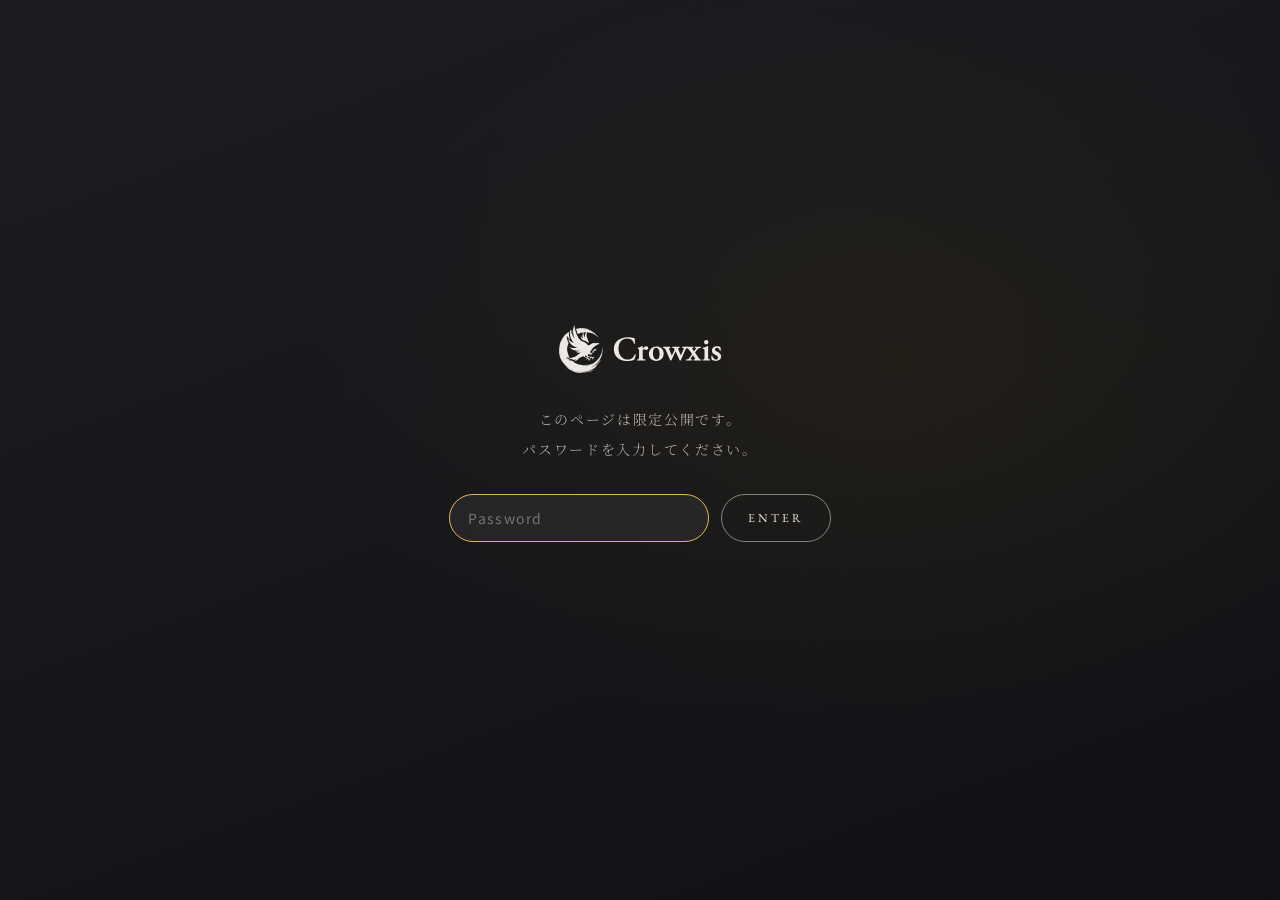
<file: index.html>
<!DOCTYPE html>
<html lang="ja">
<head>
  <meta name="robots" content="noindex, nofollow">
<meta charset="UTF-8">
<meta name="viewport" content="width=device-width, initial-scale=1.0">
<title>Crowxis｜PCの選択に、確かな軸を - Produced by CFD</title>
<meta name="description" content="Crowxis（クロウシス）— PCの選択に、確かな軸を。CFDが贈る、PC選びの新しい基準。">
<link rel="preconnect" href="https://fonts.googleapis.com">
<link rel="preconnect" href="https://fonts.gstatic.com" crossorigin>
<link href="https://fonts.googleapis.com/css2?family=EB+Garamond:ital,wght@0,400;0,500;0,600;1,400&family=Noto+Serif+JP:wght@300;400;500;600&family=Noto+Sans+JP:wght@300;400;500&display=swap" rel="stylesheet">
<link rel="stylesheet" href="css/style.css">
<link rel="stylesheet" href="css/gate.css">
</head>
<body>

<!-- ==================== パスワードゲート（限定公開） ==================== -->
<div id="pwGate">
  <div class="pw-box">
    <img src="assets/logo_yoko.svg" alt="Crowxis" class="pw-logo">
    <p class="pw-lead">このページは限定公開です。<br>パスワードを入力してください。</p>
    <form id="pwForm" autocomplete="off">
      <input type="password" id="pwInput" placeholder="Password" autocomplete="off" autofocus>
      <button type="submit">ENTER</button>
    </form>
    <span id="pwErr"></span>
  </div>
</div>
<script src="js/gate.js"></script>

<!-- ==================== OPENING ==================== -->
<div id="opening">
  <video id="openingVideo" src="assets/opening.mp4" autoplay muted playsinline preload="auto"></video>
  <div id="openingFlash"></div>
  <div class="opening-ui">
    <button class="op-btn" id="skipBtn">SKIP&nbsp;&nbsp;≫</button>
  </div>
  <div class="op-progress"><i id="opBar"></i></div>
</div>
<div id="openingRing"></div>

<!-- ==================== 背景ステージ ==================== -->
<div id="bgStage">
  <div class="bg-tint bgt-hero"></div>
  <div class="bg-tint bgt-message"></div>
  <div class="bg-tint bgt-movie"></div>
  <div class="bg-tint bgt-about"></div>
  <div class="bg-tint bgt-news"></div>
  <div class="bg-tint bgt-footer"></div>
</div>

<!-- ==================== 太陽ステージ ==================== -->
<div id="sunStage">
  <div class="halo"><i class="halo-rays"></i></div>
  <div class="sun-emblem"><img src="assets/mark_sumi.png" alt="Crowxisの紋章"></div>
  <div class="sun-glint"><i></i></div>
</div>

<!-- ==================== HEADER ==================== -->
<header class="site-header">
  <a class="header-brand" href="#hero">
    <img src="assets/logo_yoko.svg" alt="Crowxis">
    <small>Produced by CFD</small>
  </a>
  <button id="menuBtn" aria-label="メニュー"><span></span><span></span><span></span></button>
</header>

<div id="menuOverlay">
  <nav class="menu-inner">
    <div class="menu-col">
      <div class="menu-group">
        <a class="mg-head" href="#hero">Home<small>ページトップ</small></a>
      </div>
      <div class="menu-group">
        <span class="mg-head">Brand Identity</span>
        <ul>
          <li><a href="#message">メッセージ</a></li>
          <li><a href="#movie">イメージムービー</a></li>
          <li><a href="#about">Crowxisとは</a></li>
        </ul>
      </div>
      <div class="menu-group">
        <span class="mg-head">Concept</span>
        <ul>
          <li><a href="#about">ビジョン</a></li>
          <li><a href="#about">名称・キャラクター</a></li>
          <li><a href="#about">製品思想</a></li>
        </ul>
      </div>
      <div class="menu-group">
        <a class="mg-head" href="#news">News &amp; Information</a>
      </div>
    </div>
    <div class="menu-col menu-col2">
      <div class="menu-group">
        <a class="mg-head jp" href="#">各種お問い合わせ</a>
      </div>
      <div class="menu-group">
        <a class="mg-head jp" href="#">運営情報<small>（シー・エフ・デー販売株式会社）</small></a>
      </div>
    </div>
    <div class="menu-group menu-foot">
      <nav class="menu-links">
        <a href="#">情報セキュリティポリシー</a>
        <a href="#">プライバシーポリシー</a>
        <a href="#">SNS運用方針</a>
        <a href="#">サイトのご利用について</a>
        <a href="#">サイトマップ</a>
        <a href="#">CFD販売へのお問い合わせ</a>
      </nav>
      <div class="menu-sns">
        <a href="#" aria-label="X（旧Twitter）">
          <svg viewBox="0 0 24 24"><path d="M18.9 1.2h3.7l-8.1 9.3L24 22.8h-7.5l-5.9-7.7-6.7 7.7H.2l8.7-9.9L0 1.2h7.7l5.3 7 5.9-7zm-1.3 19.4h2L6.6 3.3h-2.2l13.2 17.3z"/></svg>
        </a>
        <a href="#" aria-label="Facebook">
          <svg viewBox="0 0 24 24"><path d="M24 12.07C24 5.4 18.63 0 12 0S0 5.4 0 12.07C0 18.1 4.39 23.09 10.13 24v-8.44H7.08v-3.49h3.05V9.41c0-3.02 1.79-4.7 4.53-4.7 1.31 0 2.68.24 2.68.24v2.97h-1.51c-1.49 0-1.96.93-1.96 1.89v2.26h3.33l-.53 3.49h-2.8V24C19.61 23.09 24 18.1 24 12.07z"/></svg>
        </a>
      </div>
    </div>
  </nav>
</div>

<nav id="pager" aria-label="ページ内ナビゲーション"></nav>

<div id="cursorGlow"></div>
<canvas id="particles"></canvas>

<main>
<!-- ==================== 1. HERO ==================== -->
<section id="hero">
  <div class="brushwipe bw-hero" data-brush data-shape="arc" data-align="xMidYMax"></div>
  <div class="hero-inner">
    <div class="hero-left">
      <div class="hero-logo"><img src="assets/logo_square.svg" alt="Crowxis ロゴ"></div>
      <p class="hero-kana">クロウシス</p>
      <p class="hero-copy"><span class="split" data-stagger=".09" data-base="1.1">PCの選択に、確かな軸を</span></p>
      <div class="hero-copy-line"></div>
    </div>
  </div>
  <a class="hero-notice" href="#" aria-label="重要なお知らせ">
    <span class="hn-label">重要なお知らせ</span>
    <span class="hn-text">【ご注意ください】当サイトを名乗る詐欺サイトが確認されています。</span>
  </a>
  <div class="scroll-cue" id="scrollCue">SCROLL<i></i></div>
</section>

<!-- ==================== 2. MESSAGE ==================== -->
<section id="message">
  <div class="brushwipe bw-msg" data-brush data-shape="arc" data-align="xMidYMax" data-reverse></div>
  <div class="message-inner">
    <div class="message-text">
      <span class="section-label rv">Message</span>
      <p class="rv-ink" data-delay="1">古より、その黒鳥は<span class="em">『進むべき道』</span>を<br>人に啓示してきたといわれる。</p>
      <p class="rv-ink" data-delay="2">それは、混沌とした時代に、<br>確かな判断をするための<span class="em">軸</span>となろう。</p>
      <p class="rv-ink" data-delay="3">いま、その知性や慧眼をPC選びに。<br>あなたが思い描く創造環境をかなえるために。</p>
    </div>
  </div>
</section>

<!-- ==================== 3. MOVIE（ブランドCM） ==================== -->
<section id="movie">
  <div class="brushwipe bw-movie" data-brush data-shape="arc" data-align="xMidYMax" data-edgefade></div>
  <div class="movie-inner">
    <span class="section-label rv">Brand Movie</span>
    <h2 class="movie-title rv" data-delay="1">ブランドCM</h2>
    <div class="movie-frame rv" data-delay="2">
      <button class="movie-play" aria-label="再生">
        <i></i>
      </button>
      <span class="movie-coming">COMING SOON</span>
    </div>
    <p class="movie-caption rv" data-delay="3">ブランドムービーは近日公開予定です。</p>
  </div>
</section>

<!-- ==================== 4. ABOUT ==================== -->
<section id="about">
  <div class="brushwipe bw-about" data-brush data-shape="arc" data-align="xMidYMax" data-edgefade></div>
  <div class="about-crow"><img src="assets/yatagarasu_sumi.png" alt="三本足の八咫烏"></div>
  <div class="about-inner">
    <h2 class="about-title rv"><span>Crowxis</span><small>とは</small></h2>
    <div class="about-underline"></div>
    <div class="about-cols">
      <div class="about-col rv" data-delay="1">
        <h3>Vision</h3>
        <p>PC選びで本当の満足を得るために、どう考え、何を選択すべきか。悩めるユーザーに、いくつもの選択肢より、<span class="gold">ぶれない一つの基準</span>を。</p>
      </div>
      <div class="about-col rv" data-delay="2">
        <h3>Character</h3>
        <p>世にあふれる製品。プロの知識や経験を、ユーザーのために役立てたい。あたかも<span class="gold">八咫烏（Crow）の示唆</span>が選択の<span class="gold">軸（axis）</span>となるかのように。</p>
      </div>
      <div class="about-col rv" data-delay="3">
        <h3>Products</h3>
        <p>スペックだけを競わず「これでよかった」と心から満足できる製品との出会いを、あなたに。<span class="gold">PCに精通したプロ</span>が、多角的な視点から厳選。</p>
      </div>
    </div>
  </div>
</section>

<!-- ==================== 4. NEWS ==================== -->
<section id="news">
  <div class="brushwipe bw-news" data-brush data-shape="arc" data-align="xMidYMax" data-edgefade></div>
  <div class="news-inner">
    <h2 class="news-title rv">ニュースヘッドライン</h2>
    <div class="news-list">
      <a class="news-item rv" data-delay="1" href="#">
        <div class="news-meta">
          <span class="news-date">2026.07.14</span>
          <span class="news-cat">イベント/セミナー</span>
        </div>
        <div>
          <h4>無料でドローンの基礎知識が学べて飛行体験もできる「DJI New Pilot Experience」を2026年7月19日 長野市にて開催</h4>
        </div>
      </a>
      <a class="news-item rv" data-delay="2" href="#">
        <div class="news-meta">
          <span class="news-date">2026.06.01</span>
          <span class="news-cat">イベント/セミナー</span>
        </div>
        <div>
          <h4>「最新水中ドローン FIFISH E-MASTER NAVI 無料体験会」を北海道苫小牧市にて2026年6月23日に開催 / 6月3日〜6月5日、6月17日〜6月20日 幕張メッセで展示会に出展</h4>
          <p class="detail">水中ドローンメーカーQYSEA社の最新水中ドローン「FIFISH E-MASTER NAVI」の無料体験会を2026年6月23日 北海道苫小牧市にて開催いたします。また、6月3日〜6月5日、6月17日〜6月20日 幕張メッセで展示会にも出展いたします。</p>
        </div>
      </a>
    </div>
    <div class="news-cta rv" data-delay="3">
      <a class="cta-btn" href="#footer"><span>各種お問い合わせ</span><span class="arrow">→</span></a>
    </div>
  </div>
</section>

<!-- ==================== 5. FOOTER / SITEMAP ==================== -->
<footer id="footer">
  <div class="brushwipe bw-footer" data-brush data-shape="arc" data-align="xMidYMax"></div>
  <div class="footer-crow"><img src="assets/yatagarasu_sumi2.png" alt="三本足の八咫烏"></div>
  <div class="footer-inner">
    <div class="sitemap">
      <div class="sitemap-block rv">
        <a href="#hero"><h5>Home<small>ページトップ</small></h5></a>
      </div>
      <div class="sitemap-block rv" data-delay="1">
        <h5>Brand Identity</h5>
        <ul>
          <li><a href="#message">メッセージ</a></li>
          <li><a href="#movie">イメージムービー</a></li>
          <li><a href="#about">Crowxisとは</a></li>
        </ul>
      </div>
      <div class="sitemap-block rv" data-delay="2">
        <h5>Concept</h5>
        <ul>
          <li><a href="#about">ビジョン</a></li>
          <li><a href="#about">名称・キャラクター</a></li>
          <li><a href="#about">製品思想</a></li>
        </ul>
      </div>
      <div class="sitemap-block rv" data-delay="3">
        <a href="#news"><h5>News &amp; Information</h5></a>
      </div>
    </div>
    <div class="sitemap footer-col2">
      <div class="sitemap-block rv" data-delay="1">
        <a href="#"><h5 class="jp">各種お問い合わせ</h5></a>
      </div>
      <div class="sitemap-block rv" data-delay="2">
        <a href="#"><h5 class="jp">運営情報<small>（シー・エフ・デー販売株式会社）</small></h5></a>
      </div>
    </div>
  </div>
  <div class="footer-divider"></div>
  <div class="footer-bottom">
    <nav class="footer-links">
      <a href="#">情報セキュリティポリシー</a>
      <a href="#">プライバシーポリシー</a>
      <a href="#">SNS運用方針</a>
      <a href="#">サイトのご利用について</a>
      <a href="#">サイトマップ</a>
      <a href="#">CFD販売へのお問い合わせ</a>
    </nav>
    <div class="footer-sns">
      <a href="#" aria-label="X（旧Twitter）">
        <svg viewBox="0 0 24 24"><path d="M18.9 1.2h3.7l-8.1 9.3L24 22.8h-7.5l-5.9-7.7-6.7 7.7H.2l8.7-9.9L0 1.2h7.7l5.3 7 5.9-7zm-1.3 19.4h2L6.6 3.3h-2.2l13.2 17.3z"/></svg>
      </a>
      <a href="#" aria-label="Facebook">
        <svg viewBox="0 0 24 24"><path d="M24 12.07C24 5.4 18.63 0 12 0S0 5.4 0 12.07C0 18.1 4.39 23.09 10.13 24v-8.44H7.08v-3.49h3.05V9.41c0-3.02 1.79-4.7 4.53-4.7 1.31 0 2.68.24 2.68.24v2.97h-1.51c-1.49 0-1.96.93-1.96 1.89v2.26h3.33l-.53 3.49h-2.8V24C19.61 23.09 24 18.1 24 12.07z"/></svg>
      </a>
    </div>
    <p class="copyright">©CFD Sales INC. All rights Reserved.</p>
  </div>
</footer>
</main>

<script src="js/main.js"></script>
</body>
</html>
</file>
<file: css/style.css>
/* Crowxis LP — サイト本体スタイル */
/* ============================================================
   Crowxis LP  —  ink & gold  (fullpage edition)
   ------------------------------------------------------------
   構成:
   - 固定ビューポート・1画面ずつのフルページ遷移
   - 背景共有レイヤーに「一筆の円相」— 画面が進むごとに
     円弧の次の1/5が描き足され、フッターで円が閉じる
   - 各画面: 筆が描き切る → エフェクト付きでコンテンツ出現
   フォント:
   大見出し         : Adobe Garamond Pro（代替: EB Garamond）
   小見出し・中文字 : A-OTF リュウミン Pr6N（代替: Hiragino Mincho ProN / Noto Serif JP）
   細かい文字・文章 : Noto Sans JP
   ============================================================ */
:root{
  --bg:        #1c1d21;
  --ink:       #050505;
  --paper:     #ece9e4;
  --paper-dim: #b8b4ad;
  --gold:      #e5b64d;
  --gold-hi:   #f7dc8f;
  --gold-dim:  #9c7a35;
  --line:      rgba(236,233,228,.22);
  --f-en:   'Adobe Garamond Pro','adobe-garamond-pro','Garamond Premier Pro','EB Garamond','Times New Roman',serif;
  --f-min:  'A-OTF リュウミン Pr6N L-KL','リュウミン Pr6N L-KL','Ryumin Pr6N','A-OTF Ryumin Pr6N','Hiragino Mincho ProN','Yu Mincho','Noto Serif JP',serif;
  --f-sans: 'Noto Sans JP','Hiragino Kaku Gothic ProN',sans-serif;
}
*{margin:0;padding:0;box-sizing:border-box;-webkit-tap-highlight-color:transparent;}
html,body{height:100%;overscroll-behavior:none;}
button:focus:not(:focus-visible){outline:none;}
body{
  background:var(--bg);
  color:var(--paper);
  font-family:var(--f-min);
  font-weight:300;
  overflow:hidden;
  -webkit-font-smoothing:antialiased;
}
::selection{background:rgba(229,182,77,.35);}
img{max-width:100%;display:block;}
a{color:inherit;text-decoration:none;}

/* ---- stone / ink texture over everything ---- */
body::before{
  content:"";position:fixed;inset:0;z-index:1;pointer-events:none;
  background-image:url("data:image/svg+xml,%3Csvg xmlns='http://www.w3.org/2000/svg' width='240' height='240'%3E%3Cfilter id='n'%3E%3CfeTurbulence type='fractalNoise' baseFrequency='0.9' numOctaves='2'/%3E%3CfeColorMatrix type='saturate' values='0'/%3E%3C/filter%3E%3Crect width='240' height='240' filter='url(%23n)' opacity='0.07'/%3E%3C/svg%3E");
  mix-blend-mode:overlay;
}

/* ============================================================
   背景ステージ（全画面共有）: セクション色 + 一筆の円相
============================================================ */
#bgStage{position:fixed;inset:0;z-index:0;overflow:hidden;}
.bg-tint{position:absolute;inset:0;opacity:0;transition:opacity 1.3s ease;}
.bg-tint.on{opacity:1;}
.bgt-hero{
  background:
    radial-gradient(1100px 700px at 78% 42%, rgba(88,68,26,.38), transparent 60%),
    radial-gradient(1200px 800px at 30% 12%, rgba(236,233,228,.06), transparent 60%),
    linear-gradient(160deg,#2e2f35 0%, #222329 55%, #191a1e 100%);
}
.bgt-message{
  background:
    radial-gradient(1000px 800px at 82% 50%, rgba(84,64,22,.32), transparent 65%),
    linear-gradient(200deg,#292a30 0%, #1e1f24 100%);
}
.bgt-movie{
  background:
    radial-gradient(1000px 620px at 50% 46%, rgba(58,56,50,.6), transparent 68%),
    linear-gradient(180deg,#1e1f24 0%, #26272c 50%, #1c1d22 100%);
}
.bgt-about{
  background:linear-gradient(180deg,#202127 0%, #2a2b31 50%, #202127 100%);
}
.bgt-news{
  background:
    radial-gradient(900px 500px at 12% 20%, rgba(52,53,60,.95), transparent 60%),
    linear-gradient(160deg,#26272d 0%, #1e1f24 100%);
}
.bgt-footer{
  background:linear-gradient(180deg,#232429 0%, #17181c 100%);
}
/* ---- 筆 : 各画面が独立した一筆を全画面に描く ---- */
.brushwipe{position:absolute;inset:0;pointer-events:none;}
.brushwipe svg{
  width:100%;height:100%;display:block;
  filter:drop-shadow(0 22px 70px rgba(0,0,0,.5));
}
.bw-msg{transform:scaleY(-1);}                       /* 上辺・右→左 */
.bw-movie{inset:-26%;transform:translateY(-46vmin) rotate(30deg) scaleX(-1);opacity:.8;}  /* 左上→右下へ斬り下ろす対角 */
.bw-about{inset:-26%;transform:translateY(-46vmin) rotate(-30deg);}  /* センターへ「どん！」と対角 */
.bw-news{                                            /* 急角度の一閃を右上→左下へ */
  inset:-30%;
  transform:translate(-5vw,-26vmin) rotate(-52deg) scaleX(-1);
}
.bw-footer{transform:scaleX(-1);}                    /* 下辺・右→左(鏡) */

/* ---- cursor glow ---- */
#cursorGlow{
  position:fixed;z-index:2;pointer-events:none;
  width:520px;height:520px;border-radius:50%;
  background:radial-gradient(circle, rgba(229,182,77,.10) 0%, rgba(229,182,77,.03) 40%, transparent 70%);
  transform:translate(-50%,-50%);
  mix-blend-mode:screen;
  transition:opacity .5s;
  opacity:0;
}

/* ---- particles ---- */
#particles{position:fixed;inset:0;z-index:2;pointer-events:none;}

/* ============================================================
   OPENING MOVIE
============================================================ */
@property --revR{syntax:'<percentage>';initial-value:0%;inherits:false;}
#opening{
  position:fixed;inset:0;z-index:100;background:#000;
  display:flex;align-items:center;justify-content:center;
  transition:opacity .6s ease, visibility .6s;
  --revR:0%;
}
#opening.is-hidden{opacity:0;visibility:hidden;pointer-events:none;}
#openingVideo{width:100%;height:100%;object-fit:cover;}
#opening.is-ending{
  -webkit-mask-image:radial-gradient(circle at 72% 44%, transparent var(--revR), #000 calc(var(--revR) + 18%));
  mask-image:radial-gradient(circle at 72% 44%, transparent var(--revR), #000 calc(var(--revR) + 18%));
  animation:revealHole 1.5s cubic-bezier(.6,.05,.28,1) .1s forwards;
}
@keyframes revealHole{to{--revR:140%;}}
#opening.is-ending #openingVideo{animation:vidOut 1.5s cubic-bezier(.5,.1,.4,1) forwards;}
@keyframes vidOut{
  0%{transform:scale(1);filter:none;}
  40%{filter:brightness(1.12) sepia(.35) saturate(1.7);}
  100%{transform:scale(1.15);filter:brightness(1.3) sepia(.6) saturate(2.1) blur(5px);}
}
#openingRing{
  position:fixed;inset:0;z-index:101;pointer-events:none;
  --revR:0%;opacity:0;mix-blend-mode:screen;
  background:radial-gradient(circle at 72% 44%,
    transparent calc(var(--revR) - 5%),
    rgba(247,220,143,.7) calc(var(--revR) + 1%),
    rgba(229,182,77,.28) calc(var(--revR) + 7%),
    transparent calc(var(--revR) + 14%));
}
#opening.is-ending + #openingRing{
  opacity:1;
  animation:revealHole 1.5s cubic-bezier(.6,.05,.28,1) .1s forwards,
            ringFade .5s ease 1.3s forwards;
}
@keyframes ringFade{to{opacity:0;}}
#openingFlash{
  position:absolute;inset:0;pointer-events:none;opacity:0;
  background:radial-gradient(circle at 72% 44%, rgba(247,220,143,.95), rgba(229,182,77,.5) 40%, transparent 72%);
}
#opening.is-ending #openingFlash{animation:flash .95s ease forwards;}
@keyframes flash{
  0%{opacity:0;transform:scale(.6);}
  30%{opacity:1;transform:scale(1);}
  100%{opacity:0;transform:scale(1.7);}
}
#opening.is-ending .opening-ui,
#opening.is-ending .op-progress{opacity:0;transition:opacity .3s;}
.opening-ui{
  position:absolute;right:34px;bottom:34px;display:flex;gap:14px;align-items:center;
}
.op-btn{
  font-family:var(--f-en);letter-spacing:.28em;font-size:13px;
  color:var(--paper);background:rgba(6,6,8,.35);
  border:1px solid rgba(236,233,228,.5);border-radius:999px;
  padding:12px 30px 12px 34px;cursor:pointer;
  backdrop-filter:blur(4px);
  transition:all .35s;position:relative;overflow:hidden;
}
.op-btn::after{
  content:"";position:absolute;inset:0;border-radius:999px;
  background:linear-gradient(120deg, transparent 30%, rgba(247,220,143,.25) 50%, transparent 70%);
  transform:translateX(-100%);
}
.op-btn:hover{border-color:var(--gold);color:var(--gold-hi);}
.op-btn:hover::after{transform:translateX(100%);transition:transform .7s;}
.op-btn--icon{padding:12px 18px;letter-spacing:.1em;}
.op-progress{
  position:absolute;left:0;bottom:0;height:2px;width:100%;
  background:rgba(255,255,255,.12);
}
.op-progress i{
  display:block;height:100%;width:0%;
  background:linear-gradient(90deg,var(--gold-dim),var(--gold),var(--gold-hi));
  box-shadow:0 0 12px rgba(229,182,77,.8);
}

/* ============================================================
   HEADER / MENU / PAGER
============================================================ */
.site-header{
  position:fixed;z-index:50;top:0;left:0;right:0;
  display:flex;justify-content:space-between;align-items:center;
  padding:24px 38px;
  opacity:0;transition:opacity 1s .3s;
  pointer-events:none;
}
body.is-open .site-header{opacity:1;pointer-events:auto;}
.header-brand{display:flex;align-items:center;gap:16px;}
.header-brand img{height:44px;width:auto;opacity:.96;}
.header-brand small{
  font-family:var(--f-sans);font-weight:300;
  font-size:11px;letter-spacing:.16em;color:var(--paper-dim);
  padding-top:4px;
}
#menuBtn{
  width:52px;height:52px;background:none;border:none;cursor:pointer;position:relative;
}
#menuBtn span{
  position:absolute;left:10px;right:10px;height:1px;background:var(--paper);
  transition:all .45s cubic-bezier(.6,0,.2,1);
}
#menuBtn span:nth-child(1){top:18px;}
#menuBtn span:nth-child(2){top:26px;}
#menuBtn span:nth-child(3){top:34px;}
#menuBtn:hover span{background:var(--gold-hi);}
#menuBtn:focus{outline:none;}
body.menu-open #menuBtn span:nth-child(1){top:26px;transform:rotate(45deg);}
body.menu-open #menuBtn span:nth-child(2){opacity:0;}
body.menu-open #menuBtn span:nth-child(3){top:26px;transform:rotate(-45deg);}

#menuOverlay{
  position:fixed;inset:0;z-index:40;background:rgba(12,12,15,.93);
  backdrop-filter:blur(14px);
  opacity:0;visibility:hidden;transition:all .6s ease;
  display:flex;align-items:center;justify-content:center;
}
body.menu-open #menuOverlay{opacity:1;visibility:visible;}
/* フッターのサイトマップと同構成のメニュー */
.menu-inner{
  display:grid;grid-template-columns:1.1fr .9fr;gap:5vw;
  width:min(1120px,90vw);text-align:left;
}
.menu-col2{border-left:1px solid rgba(236,233,228,.12);padding-left:5vw;}
.menu-group{
  margin-bottom:30px;
  opacity:0;transform:translateY(22px);
  transition:opacity .5s ease, transform .5s ease;
}
body.menu-open .menu-group{opacity:1;transform:translateY(0);}
body.menu-open .menu-group:nth-of-type(1){transition-delay:.14s;}
body.menu-open .menu-group:nth-of-type(2){transition-delay:.2s;}
body.menu-open .menu-group:nth-of-type(3){transition-delay:.26s;}
body.menu-open .menu-group:nth-of-type(4){transition-delay:.32s;}
.menu-col2 .menu-group:nth-of-type(1){transition-delay:.38s;}
.menu-col2 .menu-group:nth-of-type(2){transition-delay:.44s;}
.mg-head{
  display:inline-block;font-family:var(--f-en);font-weight:500;
  font-size:clamp(22px,2.4vw,30px);letter-spacing:.06em;color:var(--paper);
  padding-bottom:8px;margin-bottom:6px;position:relative;
  transition:color .3s;
}
.mg-head::after{
  content:"";position:absolute;left:0;bottom:0;width:100%;height:1px;
  background:linear-gradient(90deg,var(--line),transparent);
}
.mg-head small{
  font-family:var(--f-sans);font-weight:300;
  font-size:12px;letter-spacing:.2em;color:var(--paper-dim);margin-left:14px;
}
.mg-head.jp{font-family:var(--f-min);font-weight:400;letter-spacing:.12em;}
.mg-head.jp small{display:block;margin-left:0;margin-top:8px;font-size:11.5px;}
a.mg-head:hover{color:var(--gold-hi);}
.menu-group ul{list-style:none;margin-top:10px;}
.menu-group li{margin:8px 0;}
.menu-group li a{
  font-family:var(--f-sans);font-weight:300;
  font-size:13.5px;letter-spacing:.1em;color:var(--paper-dim);
  display:inline-flex;align-items:center;gap:10px;
  transition:color .3s, gap .3s;
}
.menu-group li a::before{content:"—";color:var(--gold-dim);font-size:12px;}
.menu-group li a:hover{color:var(--gold-hi);gap:16px;}
/* メニュー下部: ポリシーリンク + SNS（フッター最下部と同内容） */
.menu-foot{
  grid-column:1 / -1;margin-bottom:0;
  border-top:1px solid rgba(236,233,228,.12);padding-top:24px;
  display:flex;flex-direction:column;align-items:center;gap:18px;
}
body.menu-open .menu-foot{transition-delay:.5s;}
.menu-links{display:flex;flex-wrap:wrap;justify-content:center;gap:10px 0;}
.menu-links a{
  font-family:var(--f-sans);font-weight:300;
  font-size:12.5px;letter-spacing:.06em;color:var(--paper);
  padding:9px 16px;border-right:1px solid rgba(236,233,228,.25);
  transition:color .3s;white-space:nowrap;
}
.menu-links a:last-child{border-right:none;}
.menu-links a:hover{color:var(--gold-hi);}
.menu-sns{display:flex;gap:16px;justify-content:center;}
.menu-sns a{
  width:46px;height:46px;border:1px solid rgba(236,233,228,.55);border-radius:50%;
  display:flex;align-items:center;justify-content:center;
  transition:all .35s;
}
.menu-sns svg{width:17px;height:17px;fill:var(--paper);transition:fill .35s;}
.menu-sns a:hover{border-color:var(--gold);box-shadow:0 0 14px rgba(229,182,77,.35);}
.menu-sns a:hover svg{fill:var(--gold-hi);}

/* ページャー（右端のドット） */
#pager{
  position:fixed;right:26px;top:50%;transform:translateY(-50%);z-index:50;
  display:flex;flex-direction:column;gap:18px;
  opacity:0;transition:opacity 1s .5s;pointer-events:none;
}
body.is-open #pager{opacity:1;pointer-events:auto;}
#pager button{
  width:10px;height:10px;border-radius:50%;cursor:pointer;
  border:1px solid rgba(236,233,228,.5);background:transparent;
  transition:all .4s;position:relative;
}
#pager button:hover{border-color:var(--gold-hi);}
#pager button.act{
  background:var(--gold);border-color:var(--gold-hi);
  box-shadow:0 0 12px rgba(229,182,77,.7);
}

/* ============================================================
   SLIDES（フルページ）
============================================================ */
main section,#footer{
  position:fixed;inset:0;z-index:5;
  display:flex;align-items:center;
  visibility:hidden;opacity:0;
  transition:opacity .5s ease, transform .75s cubic-bezier(.22,.61,.21,1), visibility 0s linear .8s;
  overflow:hidden;
  will-change:transform,opacity;
  overscroll-behavior:contain;
}
main section.is-active,#footer.is-active{
  visibility:visible;opacity:1;
  transition:opacity .5s ease .05s, transform .7s cubic-bezier(.22,.61,.21,1) .05s;
}
.is-leaving{visibility:visible!important;transition:opacity .5s ease, transform .75s cubic-bezier(.5,.05,.5,1), visibility 0s linear .8s;}

.section-label{
  font-family:var(--f-en);color:var(--gold);font-weight:400;
  font-size:clamp(18px,2vw,24px);letter-spacing:.3em;
  display:inline-flex;align-items:center;gap:18px;
}
.section-label::before{
  content:"";width:46px;height:1px;
  background:linear-gradient(90deg,transparent,var(--gold));
}

/* コンテンツ出現（セクションに .on が付いてから） */
.rv{opacity:0;transform:translateY(34px);transition:opacity 1s ease,transform 1s ease;}
.on .rv,.rv.on{opacity:1;transform:none;}
.rv-ink{opacity:0;filter:blur(10px);transform:translateY(14px);transition:opacity 1.1s ease,filter 1.1s ease,transform 1.1s ease;}
.on .rv-ink,.rv-ink.on{opacity:1;filter:blur(0);transform:none;}
[data-delay="1"]{transition-delay:.15s;}
[data-delay="2"]{transition-delay:.3s;}
[data-delay="3"]{transition-delay:.45s;}
[data-delay="4"]{transition-delay:.6s;}

/* ============================================================
   1. HERO
============================================================ */
body.is-open #hero.is-active{animation:heroSettle 2s cubic-bezier(.22,.61,.21,1);}
@keyframes heroSettle{
  0%{transform:scale(1.07);filter:blur(14px) brightness(1.55);}
  55%{filter:blur(3px) brightness(1.12);}
  100%{transform:none;filter:none;}
}
/* ============================================================
   太陽ステージ（スライドから独立した常駐レイヤー）
   1枚目: 太陽のみ / 2枚目: 太陽に紋章が重なる
============================================================ */
#sunStage{
  position:fixed;right:4vw;top:50%;transform:translateY(-52%);
  width:min(62vw,900px);aspect-ratio:842/821;
  z-index:6;pointer-events:none;   /* 筆より上（スライドの上）に置く */
  opacity:0;transition:opacity .9s ease;
}
body[data-screen="0"] #sunStage,
body[data-screen="1"] #sunStage{opacity:1;}
/* --- 後光（ぼわぁっと拡散する柔らかい光背） --- */
.halo{position:absolute;inset:0;}
.halo::before{
  content:"";position:absolute;inset:-8%;
  background:radial-gradient(circle at 50% 50%,
    rgba(249,226,152,.46),
    rgba(242,208,124,.28) 26%,
    rgba(234,193,98,.16) 42%,
    rgba(229,182,77,.08) 56%,
    rgba(229,182,77,.03) 68%,
    transparent 80%);
  filter:blur(9px);
  animation:haloBreath 9s ease-in-out infinite;
}
.halo::after{
  content:"";position:absolute;inset:-4%;
  background:radial-gradient(circle at 50% 50%,
    transparent 26%,
    rgba(240,202,110,.17) 40%,
    rgba(238,198,104,.08) 52%,
    transparent 68%);
  filter:blur(20px);
}
.halo-rays{
  position:absolute;inset:-14%;display:block;opacity:.6;
  background:repeating-conic-gradient(from 0deg, rgba(242,208,124,.12) 0deg 8deg, transparent 8deg 22deg);
  -webkit-mask-image:radial-gradient(circle at 50% 50%, transparent 18%, #000 42%, transparent 78%);
  mask-image:radial-gradient(circle at 50% 50%, transparent 18%, #000 42%, transparent 78%);
  mix-blend-mode:screen;
  filter:blur(30px);
  animation:raysSpin 110s linear infinite;
}
@keyframes raysSpin{to{transform:rotate(360deg);}}
@keyframes haloBreath{0%,100%{opacity:.7;}50%{opacity:1;}}
/* （2枚目の背景バースト演出は廃止 — 後光は静かに佇むだけ） */
/* --- 紋章の露出 — ふわっとフェードイン --- */
.sun-emblem{
  position:absolute;left:50%;top:50%;width:46%;aspect-ratio:380/365;
  transform:translate(-50%,-50%);
  opacity:0;transition:opacity .5s ease;
  filter:drop-shadow(0 6px 30px rgba(0,0,0,.45));
}
body[data-screen="1"] .sun-emblem{
  animation:markIn 2.2s cubic-bezier(.25,.5,.2,1) .45s both;
  opacity:1;
}
@keyframes markIn{
  0%{opacity:0;filter:blur(16px);transform:translate(-50%,-50%) scale(1.05);}
  55%{opacity:1;}
  100%{opacity:1;filter:blur(0) drop-shadow(0 6px 30px rgba(0,0,0,.45));transform:translate(-50%,-50%) scale(1);}
}
.sun-emblem img{
  width:100%;height:100%;object-fit:contain;
}
/* 仕上げ: 金のグリントが紋章を一閃 */
.sun-glint{
  position:absolute;left:50%;top:50%;width:46%;aspect-ratio:380/365;
  transform:translate(-50%,-50%);
  border-radius:50%;overflow:hidden;pointer-events:none;
  mix-blend-mode:screen;
}
.sun-glint i{
  position:absolute;inset:-20%;display:block;opacity:0;
  background:linear-gradient(115deg, transparent 34%, rgba(247,220,143,.55) 48%, rgba(255,244,210,.75) 51%, rgba(247,220,143,.4) 55%, transparent 68%);
  transform:translateX(-110%);
}
body[data-screen="1"] .sun-glint i{
  animation:glintSweep 1s cubic-bezier(.5,.1,.3,1) 2.2s forwards;
}
@keyframes glintSweep{
  0%{opacity:0;transform:translateX(-110%);}
  15%{opacity:1;}
  100%{opacity:0;transform:translateX(110%);}
}
.sun-emblem::before{
  content:"";position:absolute;inset:6%;border-radius:50%;
  background:conic-gradient(from 0deg, transparent 0 70%, rgba(247,220,143,.16) 85%, transparent 100%);
  mix-blend-mode:screen;
  animation:emblemSpin 14s linear infinite;
}
@keyframes emblemSpin{to{transform:rotate(360deg);}}
.hero-inner{
  position:relative;z-index:5;
  width:min(1240px,92vw);margin:0 auto;
  display:grid;grid-template-columns:minmax(0,1fr) minmax(0,.7fr);
  align-items:center;
}
.hero-left{padding:6vh 0;}
.hero-logo{width:min(340px,52vw);position:relative;opacity:0;}
#hero.on .hero-logo{animation:logoInk 1.6s cubic-bezier(.25,.6,.25,1) .1s forwards;}
@keyframes logoInk{
  0%{opacity:0;filter:blur(16px) brightness(2);transform:scale(1.06);}
  55%{opacity:1;}
  100%{opacity:1;filter:blur(0) brightness(1);transform:none;}
}
.hero-logo img{width:100%;filter:drop-shadow(0 4px 34px rgba(0,0,0,.5));}
.hero-kana{
  margin-top:18px;
  font-size:clamp(12px,1.2vw,15px);letter-spacing:.55em;color:var(--paper-dim);
  padding-left:6px;opacity:0;
}
#hero.on .hero-kana{animation:fadeUp 1.2s ease .9s forwards;}
@keyframes fadeUp{to{opacity:1;transform:none;}}
.hero-copy{
  margin-top:30px;
  font-size:clamp(24px,3.2vw,42px);
  font-weight:400;letter-spacing:.14em;line-height:1.5;
  text-shadow:0 2px 30px rgba(0,0,0,.6);
}
.hero-copy .ch{display:inline-block;opacity:0;transform:translateY(.4em);filter:blur(12px);}
#hero.on .hero-copy .ch{animation:inkIn 1.1s cubic-bezier(.2,.7,.2,1) forwards;}
@keyframes inkIn{
  0%{opacity:0;transform:translateY(.4em) scale(1.15);filter:blur(12px);}
  60%{opacity:1;}
  100%{opacity:1;transform:none;filter:blur(0);}
}
.hero-copy-line{
  margin-top:26px;width:0;height:2px;position:relative;
  background:linear-gradient(90deg,var(--gold),transparent);
  transition:width 1.6s cubic-bezier(.7,0,.2,1) 2.2s;
}
#hero.on .hero-copy-line{width:min(420px,60vw);}
.hero-copy-line::after{
  content:"";position:absolute;right:-3px;top:-3px;width:8px;height:8px;border-radius:50%;
  background:var(--gold-hi);box-shadow:0 0 14px 4px rgba(229,182,77,.6);
  opacity:0;transition:opacity .4s 3.2s;
}
#hero.on .hero-copy-line::after{opacity:1;}
/* 重要なお知らせ（1枚目右下・小さめリンク） */
.hero-notice{
  position:absolute;right:max(4vw,24px);bottom:32px;z-index:6;
  display:inline-flex;align-items:center;gap:14px;
  font-family:var(--f-sans);font-weight:300;
  font-size:12.5px;letter-spacing:.06em;color:var(--paper-dim);
  opacity:0;transition:opacity 1s ease 2.6s, color .3s;
}
#hero.on .hero-notice{opacity:1;}
.hero-notice .hn-label{
  color:var(--gold-hi);border:1px solid rgba(229,182,77,.55);
  padding:5px 12px;border-radius:999px;
  font-size:11px;letter-spacing:.12em;white-space:nowrap;
}
.hero-notice .hn-text{border-bottom:1px solid transparent;transition:color .3s, border-color .3s;padding-bottom:2px;}
.hero-notice:hover .hn-text{color:var(--gold-hi);border-bottom-color:rgba(247,220,143,.6);}
.scroll-cue{
  position:absolute;left:50%;bottom:30px;transform:translateX(-50%);
  z-index:6;display:flex;flex-direction:column;align-items:center;gap:10px;
  font-family:var(--f-en);font-size:11px;letter-spacing:.4em;color:var(--paper-dim);
  opacity:0;transition:opacity 1s 2.8s;cursor:pointer;
}
#hero.on .scroll-cue{opacity:1;}
.scroll-cue i{
  width:1px;height:56px;background:linear-gradient(180deg,var(--gold),transparent);
  position:relative;overflow:hidden;
}
.scroll-cue i::after{
  content:"";position:absolute;top:-40%;left:0;width:100%;height:40%;
  background:var(--gold-hi);animation:cueDrop 2.2s ease-in-out infinite;
}
@keyframes cueDrop{0%{top:-40%;}60%,100%{top:110%;}}

/* ============================================================
   2. MESSAGE
============================================================ */
.message-inner{
  position:relative;z-index:5;width:min(1240px,92vw);margin:0 auto;
  display:grid;grid-template-columns:minmax(0,1fr) minmax(0,.9fr);gap:4vw;align-items:center;
}
.message-text p{
  font-size:clamp(17px,2vw,25px);line-height:2.2;letter-spacing:.1em;
  margin-top:3em;font-weight:300;
}
.message-text p:first-of-type{margin-top:2.2em;}
.message-text .em{color:var(--gold-hi);font-weight:400;}
/* （紋章は太陽ステージへ移設。右カラムは太陽のためのスペース） */

/* ============================================================
   3. MOVIE（ブランドCM）
============================================================ */
.movie-inner{
  position:relative;z-index:5;width:min(1100px,92vw);margin:0 auto;text-align:center;
}
.movie-title{
  margin-top:14px;
  font-family:var(--f-min);font-weight:400;
  font-size:clamp(28px,3.6vw,46px);letter-spacing:.2em;
}
.movie-frame{
  position:relative;margin:5vh auto 0;
  width:min(880px,76vw);aspect-ratio:16/9;
  background:linear-gradient(160deg,#0c0c0f 0%, #131418 60%, #0e0f13 100%);
  border:1px solid rgba(236,233,228,.2);
  box-shadow:0 34px 90px rgba(0,0,0,.55);
  display:flex;align-items:center;justify-content:center;
}
.movie-frame::before{
  content:"";position:absolute;inset:-12px;pointer-events:none;
  border:1px solid rgba(229,182,77,.22);
}
.movie-frame::after{
  content:"";position:absolute;inset:0;pointer-events:none;
  background:radial-gradient(ellipse 60% 55% at 50% 42%, rgba(236,233,228,.05), transparent 70%);
}
.movie-play{
  width:min(96px,14vw);aspect-ratio:1/1;border-radius:50%;
  background:rgba(10,10,12,.4);border:1px solid rgba(236,233,228,.6);
  cursor:pointer;position:relative;
  transition:all .4s;
}
.movie-play i{
  position:absolute;left:54%;top:50%;transform:translate(-50%,-50%);
  width:0;height:0;display:block;
  border-style:solid;border-width:11px 0 11px 19px;
  border-color:transparent transparent transparent var(--paper);
  transition:border-color .4s;
}
.movie-play:hover{
  border-color:var(--gold);
  box-shadow:0 0 26px rgba(229,182,77,.4);
  transform:scale(1.06);
}
.movie-play:hover i{border-color:transparent transparent transparent var(--gold-hi);}
.movie-coming{
  position:absolute;bottom:26px;left:50%;transform:translateX(-50%);
  font-family:var(--f-en);font-size:12px;letter-spacing:.42em;color:var(--paper-dim);
}
.movie-caption{
  margin-top:3.5vh;
  font-family:var(--f-sans);font-weight:300;
  font-size:13px;letter-spacing:.1em;color:var(--paper-dim);
}

/* ============================================================
   4. ABOUT
============================================================ */
/* 八咫烏 — 墨絵（オリジナル素材・左向き・三本足） */
.about-crow{
  position:absolute;top:-7vh;right:0;width:min(50vw,920px);opacity:0;
  transition:opacity 2s ease .6s;pointer-events:none;
}
#about.on .about-crow{opacity:.96;}
.about-crow::before{
  content:"";position:absolute;inset:-12%;
  background:radial-gradient(circle at 50% 54%, rgba(228,222,210,.15), rgba(228,222,210,.06) 46%, rgba(228,222,210,.02) 62%, transparent 78%);
}
/* 足元の光だまり — 三本の足と枝をしっかり見せる */
.about-crow::after{
  content:"";position:absolute;inset:0;
  background:radial-gradient(ellipse 46% 18% at 49% 86%, rgba(232,226,214,.34), rgba(230,224,212,.14) 52%, transparent 78%);
}
.about-crow img{
  position:relative;z-index:1;
  mask-image:radial-gradient(ellipse closest-side at 50% 50%, #000 76%, transparent 100%);
  -webkit-mask-image:radial-gradient(ellipse closest-side at 50% 50%, #000 76%, transparent 100%);
}
.about-inner{
  position:relative;z-index:5;width:min(1240px,92vw);margin:0 auto;text-align:center;
}
.about-title{
  font-family:var(--f-en);font-weight:500;
  font-size:clamp(42px,5.4vw,68px);letter-spacing:.04em;
  display:inline-flex;align-items:baseline;gap:16px;
}
.about-title small{font-family:var(--f-min);font-size:clamp(20px,2.4vw,30px);letter-spacing:.1em;font-weight:400;}
.about-underline{
  width:0;height:3px;margin:22px auto 0;
  background:linear-gradient(90deg,transparent,var(--gold),transparent);
  transition:width 1.4s cubic-bezier(.7,0,.2,1) .4s;
}
#about.on .about-underline{width:min(300px,50vw);}
.about-cols{
  display:grid;grid-template-columns:1fr 1fr 1fr;
  margin-top:7vh;text-align:left;
}
.about-col{padding:10px 3.2vw;position:relative;}
.about-col + .about-col::before{
  content:"";position:absolute;left:0;top:8%;width:1px;height:0;
  background:linear-gradient(180deg,transparent,var(--line),transparent);
  transition:height 1.2s ease .5s;
}
#about.on .about-col + .about-col::before{height:84%;}
.about-col h3{
  font-family:var(--f-en);font-weight:500;
  font-size:clamp(26px,2.6vw,36px);letter-spacing:.06em;
  margin-bottom:26px;text-align:center;position:relative;
}
.about-col h3::after{
  content:"";display:block;width:34px;height:1px;margin:16px auto 0;
  background:var(--gold-dim);
}
.about-col p{
  font-size:clamp(13.5px,1.15vw,16px);line-height:2.3;letter-spacing:.06em;color:var(--paper);
}
.about-col .gold{color:var(--gold-hi);}

/* ============================================================
   4. NEWS
============================================================ */
.news-inner{position:relative;z-index:5;width:min(1100px,92vw);margin:0 auto;}
.news-title{
  text-align:center;font-weight:400;
  font-size:clamp(30px,4.2vw,52px);letter-spacing:.22em;
}
.news-list{margin-top:6vh;border-top:1px solid var(--line);}
.news-item{
  display:grid;grid-template-columns:180px 1fr;gap:3vw;
  padding:38px 10px;border-bottom:1px solid var(--line);
  position:relative;transition:background .5s;
}
.news-item::after{
  content:"";position:absolute;left:0;bottom:-1px;height:1px;width:0;
  background:linear-gradient(90deg,var(--gold),var(--gold-hi),transparent);
  transition:width .8s cubic-bezier(.6,0,.2,1);
}
.news-item:hover{background:rgba(236,233,228,.03);}
.news-item:hover::after{width:100%;}
.news-meta{display:flex;flex-direction:column;gap:14px;align-items:flex-start;}
.news-date{font-family:var(--f-en);font-size:21px;letter-spacing:.12em;color:var(--paper);}
.news-cat{
  font-family:var(--f-sans);font-weight:300;
  font-size:11.5px;letter-spacing:.14em;color:var(--paper-dim);
  border:1px solid var(--line);padding:6px 14px;
}
.news-item h4{
  font-size:clamp(16px,1.7vw,21px);font-weight:400;line-height:1.9;letter-spacing:.06em;
  transition:color .4s;
}
.news-item:hover h4{color:var(--gold-hi);}
.news-item .detail{
  font-family:var(--f-sans);font-weight:300;
  margin-top:14px;font-size:13px;line-height:2;letter-spacing:.05em;color:var(--paper-dim);
}
.news-cta{margin-top:6vh;text-align:center;}
.cta-btn{
  display:inline-flex;align-items:center;gap:26px;
  font-size:clamp(16px,1.6vw,20px);letter-spacing:.18em;
  border:1px solid rgba(236,233,228,.55);border-radius:999px;
  padding:20px 54px;position:relative;overflow:hidden;
  transition:color .45s, border-color .45s;
}
.cta-btn::before{
  content:"";position:absolute;inset:0;background:linear-gradient(100deg,var(--gold-dim),var(--gold),var(--gold-hi));
  transform:translateX(-101%);transition:transform .5s cubic-bezier(.6,0,.2,1);
}
.cta-btn span,.cta-btn .arrow{position:relative;z-index:1;}
.cta-btn .arrow{font-family:var(--f-en);font-size:24px;transition:transform .45s;}
.cta-btn:hover{color:#111;border-color:var(--gold);}
.cta-btn:hover::before{transform:translateX(0);}
.cta-btn:hover .arrow{transform:translateX(8px);}

/* ============================================================
   5. FOOTER / SITEMAP
============================================================ */
#footer{display:flex;flex-direction:column;align-items:stretch;padding-top:5vh;}
/* フッターの透かし — 黒の墨絵八咫烏（三本足）+ 淡い光背 */
.footer-crow{
  position:absolute;right:3vw;top:42%;transform:translateY(-50%);
  width:min(34vw,560px);opacity:.9;pointer-events:none;
}
.footer-crow::before{
  content:"";position:absolute;inset:-16%;
  background:radial-gradient(circle at 50% 50%, rgba(226,220,208,.14), rgba(226,220,208,.05) 46%, transparent 72%);
}
.footer-crow img{
  position:relative;
  mask-image:radial-gradient(ellipse closest-side at 50% 50%, #000 68%, transparent 100%);
  -webkit-mask-image:radial-gradient(ellipse closest-side at 50% 50%, #000 68%, transparent 100%);
}
.footer-inner{
  position:relative;z-index:5;width:min(1240px,92vw);margin:0 auto;
  display:grid;grid-template-columns:1.1fr .9fr;gap:6vw;
  flex:1;align-content:center;      /* サイトマップを縦中央に、下部バーは最下部へ */
}
.sitemap h5{
  font-family:var(--f-en);font-weight:500;
  font-size:clamp(22px,2.2vw,28px);letter-spacing:.06em;margin-bottom:6px;
  display:inline-block;position:relative;padding-bottom:8px;
}
.sitemap h5::after{
  content:"";position:absolute;left:0;bottom:0;width:100%;height:1px;
  background:linear-gradient(90deg,var(--line),transparent);
}
.sitemap h5 small{font-family:var(--f-sans);font-weight:300;font-size:12px;letter-spacing:.2em;color:var(--paper-dim);margin-left:14px;}
.sitemap h5.jp{font-family:var(--f-min);font-weight:400;letter-spacing:.12em;}
.sitemap-block{margin-bottom:26px;}
.sitemap ul{list-style:none;margin-top:10px;}
.sitemap li{margin:8px 0;}
.sitemap li a{
  font-family:var(--f-sans);font-weight:300;
  font-size:13px;letter-spacing:.1em;color:var(--paper-dim);
  display:inline-flex;align-items:center;gap:10px;transition:color .3s, gap .3s;
}
.sitemap li a::before{content:"—";color:var(--gold-dim);font-size:12px;}
.sitemap li a:hover{color:var(--gold-hi);gap:16px;}
.sitemap-block > a{display:inline-block;}
.sitemap-block > a:hover h5{color:var(--gold-hi);}
.footer-col2{border-left:1px solid rgba(236,233,228,.12);padding-left:5vw;}
.footer-divider{
  margin-top:0;height:2px;position:relative;z-index:5;flex:none;
  background:linear-gradient(90deg,transparent, rgba(236,233,228,.2) 30%, rgba(236,233,228,.2) 70%, transparent);
}
.footer-divider::after{
  content:"";position:absolute;left:50%;top:50%;transform:translate(-50%,-50%);
  width:260px;height:10px;
  background:radial-gradient(ellipse, rgba(247,220,143,.8), rgba(229,182,77,.25) 50%, transparent 75%);
  filter:blur(1px);
}
.footer-bottom{
  position:relative;z-index:5;background:rgba(8,8,10,.72);
  padding:30px 0 26px;text-align:center;
}
.footer-links{display:flex;flex-wrap:wrap;justify-content:center;}
.footer-links a{
  font-family:var(--f-sans);font-weight:300;
  font-size:12px;letter-spacing:.1em;color:var(--paper-dim);
  padding:4px 22px;border-right:1px solid rgba(236,233,228,.25);
  transition:color .3s;
}
.footer-links a:last-child{border-right:none;}
.footer-links a:hover{color:var(--gold-hi);}
.footer-sns{display:flex;justify-content:center;gap:22px;margin:20px 0 16px;}
.footer-sns a{
  width:44px;height:44px;border:1px solid rgba(236,233,228,.5);border-radius:50%;
  display:flex;align-items:center;justify-content:center;
  transition:all .35s;
}
.footer-sns svg{width:17px;height:17px;fill:var(--paper);transition:fill .35s;}
.footer-sns a:hover{border-color:var(--gold);box-shadow:0 0 18px rgba(229,182,77,.35);}
.footer-sns a:hover svg{fill:var(--gold-hi);}
.copyright{font-family:var(--f-en);font-size:12px;letter-spacing:.16em;color:var(--paper-dim);}

/* ============================================================
   RESPONSIVE
============================================================ */
@media (max-width: 900px){
  main section,#footer{overflow-y:auto;}
  /* モバイルGPU負荷軽減: 重いフィルターを無効化して遷移のカクつきを防ぐ */
  .brushwipe svg{filter:none;}
  #cursorGlow{display:none;}
  .hero-inner{grid-template-columns:1fr;}
  /* 太陽ステージはコンテンツの下のレイヤーへ（文字が潜らないように） */
  #sunStage{right:-28vw;top:26%;width:94vw;z-index:4;}
  body[data-screen="0"] #sunStage{opacity:.85;}
  body[data-screen="1"] #sunStage{opacity:.65;}
  /* メニューは上寄せ＋ヘッダー分の余白＋内部スクロール */
  #menuOverlay{align-items:flex-start;padding:88px 0 24px;}
  /* コンテンツが画面高を超える画面は上寄せ（中央揃えだと上が切れるため） */
  #about,#news{align-items:flex-start;}
  .about-inner{padding:92px 0 48px;}
  .news-inner{padding:92px 0 48px;}
  .movie-inner{padding:80px 0 40px;}
  #footer{padding-top:88px;}   /* フッターもヘッダー分の余白を確保 */
  .sitemap h5{font-size:20px;}
  .sitemap-block{margin-bottom:20px;}
  .message-inner{grid-template-columns:1fr;gap:5vh;}
  .about-cols{grid-template-columns:1fr;gap:30px;margin-top:5vh;}
  .about-col + .about-col::before{display:none;}
  .about-col{border-top:1px solid var(--line);padding:30px 6px 6px;}
  .news-item{grid-template-columns:1fr;gap:12px;padding:22px 4px;}
  .news-meta{flex-direction:row;align-items:center;}
  .news-list{margin-top:4vh;}
  .news-cta{margin-top:4vh;}
  .footer-inner{grid-template-columns:1fr;}
  .footer-col2{border-left:none;padding-left:0;border-top:1px solid rgba(236,233,228,.12);padding-top:30px;}
  .footer-crow{opacity:.3;}
  .opening-ui{right:20px;bottom:24px;}
  #pager{right:14px;}
  .hero-notice{
    left:16px;right:16px;bottom:70px;
    flex-wrap:wrap;gap:8px;font-size:11px;
  }
  .menu-inner{grid-template-columns:1fr;gap:0;width:88vw;max-height:calc(100dvh - 112px);overflow-y:auto;}
  .menu-col2{border-left:none;padding-left:0;border-top:1px solid rgba(236,233,228,.12);padding-top:24px;}
  .menu-group{margin-bottom:20px;}
  /* スマホ: ポリシーリンクはボタン型2カラム・タップ領域を確保 */
  .menu-foot{flex-direction:column;align-items:stretch;gap:18px;padding-bottom:8px;}
  .menu-links{display:grid;grid-template-columns:repeat(2,minmax(0,1fr));gap:10px;}
  .menu-links a{
    border:1px solid rgba(236,233,228,.28);border-radius:8px;
    padding:13px 6px;text-align:center;
    font-size:12px;letter-spacing:.02em;white-space:normal;
    border-right:1px solid rgba(236,233,228,.28);
  }
  .menu-links a:first-child{padding-left:6px;}
  .menu-sns{justify-content:center;}
  .menu-sns a{width:50px;height:50px;}
}
@media (prefers-reduced-motion: reduce){
  *,*::before,*::after{animation-duration:.01ms!important;transition-duration:.2s!important;}
}

/* ---- QA mode (?final) : 全画面を縦に並べた静止確認 ---- */
body.qa-final{overflow:auto;height:auto;}
body.qa-final main section,body.qa-final #footer{
  position:relative;inset:auto;visibility:visible;opacity:1;transform:none!important;
  min-height:900px;
}
body.qa-final #footer{min-height:940px;}
body.qa-final *,body.qa-final *::before,body.qa-final *::after{transition:none!important;animation:none!important;}
body.qa-final .ch{opacity:1!important;transform:none!important;filter:blur(0)!important;}
body.qa-final .rv,body.qa-final .rv-ink{opacity:1!important;transform:none!important;filter:blur(0)!important;}
body.qa-final .hero-logo,body.qa-final .hero-kana{opacity:1!important;}
body.qa-final .hero-copy-line{width:min(420px,60vw);}
body.qa-final .hero-copy-line::after{opacity:1;}
body.qa-final .scroll-cue,body.qa-final .site-header,body.qa-final #pager{opacity:1;}
body.qa-final .about-crow{opacity:.85;}
body.qa-final .about-underline{width:min(300px,50vw);}
body.qa-final .about-col + .about-col::before{height:84%;}
body.qa-final .bg-tint{display:none;}

/* ---- QA mode (?screen=N) : 単一画面を完成状態で静止表示 ---- */
body.qa-still *,body.qa-still *::before,body.qa-still *::after{transition:none!important;animation:none!important;}
body.qa-still .ch{opacity:1!important;transform:none!important;filter:blur(0)!important;}
body.qa-still .rv,body.qa-still .rv-ink{opacity:1!important;transform:none!important;filter:blur(0)!important;}
body.qa-still .hero-logo,body.qa-still .hero-kana{opacity:1!important;}
body.qa-still .hero-copy-line{width:min(420px,60vw);}
body.qa-still .hero-copy-line::after{opacity:1;}
body.qa-still .scroll-cue,body.qa-still .site-header,body.qa-still #pager{opacity:1;}
body.qa-still .hero-notice,body.qa-final .hero-notice{opacity:1!important;}
body.qa-still .about-crow{opacity:.96;}
body.qa-still .about-underline{width:min(300px,50vw);}
body.qa-still .about-col + .about-col::before{height:84%;}
body.qa-still[data-screen="1"] .sun-emblem,body.qa-final .sun-emblem{opacity:1!important;}
</file>
<file: css/gate.css>
/* Crowxis LP — パスワードゲート（限定公開プレビュー用・本番では不要） */
#pwGate{
  position:fixed;inset:0;z-index:300;
  background:
    radial-gradient(900px 600px at 70% 40%, rgba(70,54,20,.25), transparent 65%),
    linear-gradient(160deg,#1c1d22 0%, #101114 100%);
  display:flex;align-items:center;justify-content:center;
  transition:opacity .5s ease;
}
#pwGate.out{opacity:0;pointer-events:none;}
.pw-box{text-align:center;padding:0 24px;}
.pw-logo{height:52px;width:auto;margin:0 auto 30px;}
.pw-lead{
  font-family:var(--f-min);font-size:14px;line-height:2.1;letter-spacing:.12em;
  color:var(--paper-dim);margin-bottom:30px;
}
#pwForm{display:flex;gap:12px;justify-content:center;}
#pwInput{
  width:min(260px,60vw);padding:13px 18px;
  background:rgba(236,233,228,.06);
  border:1px solid rgba(236,233,228,.3);border-radius:999px;
  color:var(--paper);font-family:var(--f-sans);font-size:14px;letter-spacing:.1em;
  outline:none;transition:border-color .3s;
}
#pwInput:focus{border-color:var(--gold);}
#pwForm button{
  font-family:var(--f-en);font-size:12px;letter-spacing:.24em;
  color:var(--paper);background:none;cursor:pointer;
  border:1px solid rgba(236,233,228,.5);border-radius:999px;padding:13px 26px;
  transition:all .3s;
}
#pwForm button:hover{border-color:var(--gold);color:var(--gold-hi);box-shadow:0 0 18px rgba(229,182,77,.3);}
#pwErr{
  display:block;margin-top:18px;min-height:1.4em;
  font-family:var(--f-sans);font-size:12px;letter-spacing:.1em;color:#d98a8a;
}
.pw-box.shake{animation:pwShake .4s ease;}
@keyframes pwShake{
  0%,100%{transform:translateX(0);}
  25%{transform:translateX(-8px);}
  50%{transform:translateX(8px);}
  75%{transform:translateX(-5px);}
}
</file>
<file: v2/css/style.css>
/* Crowxis LP — サイト本体スタイル */
/* ============================================================
   Crowxis LP  —  ink & gold  (fullpage edition)
   ------------------------------------------------------------
   構成:
   - 固定ビューポート・1画面ずつのフルページ遷移
   - 背景共有レイヤーに「一筆の円相」— 画面が進むごとに
     円弧の次の1/5が描き足され、フッターで円が閉じる
   - 各画面: 筆が描き切る → エフェクト付きでコンテンツ出現
   フォント:
   大見出し         : Adobe Garamond Pro（代替: EB Garamond）
   小見出し・中文字 : A-OTF リュウミン Pr6N（代替: Hiragino Mincho ProN / Noto Serif JP）
   細かい文字・文章 : Noto Sans JP
   ============================================================ */
:root{
  --bg:        #1c1d21;
  --ink:       #050505;
  --paper:     #ece9e4;
  --paper-dim: #b8b4ad;
  --gold:      #e5b64d;
  --gold-hi:   #f7dc8f;
  --gold-dim:  #9c7a35;
  --line:      rgba(236,233,228,.22);
  --f-en:   'Adobe Garamond Pro','adobe-garamond-pro','Garamond Premier Pro','EB Garamond','Times New Roman',serif;
  --f-min:  'A-OTF リュウミン Pr6N L-KL','リュウミン Pr6N L-KL','Ryumin Pr6N','A-OTF Ryumin Pr6N','Hiragino Mincho ProN','Yu Mincho','Noto Serif JP',serif;
  --f-sans: 'Noto Sans JP','Hiragino Kaku Gothic ProN',sans-serif;
}
*{margin:0;padding:0;box-sizing:border-box;-webkit-tap-highlight-color:transparent;}
html,body{height:100%;overscroll-behavior:none;}
button:focus:not(:focus-visible){outline:none;}
body{
  background:var(--bg);
  color:var(--paper);
  font-family:var(--f-min);
  font-weight:300;
  overflow:hidden;
  -webkit-font-smoothing:antialiased;
}
::selection{background:rgba(229,182,77,.35);}
img{max-width:100%;display:block;}
a{color:inherit;text-decoration:none;}

/* ---- stone / ink texture over everything ---- */
body::before{
  content:"";position:fixed;inset:0;z-index:1;pointer-events:none;
  background-image:url("data:image/svg+xml,%3Csvg xmlns='http://www.w3.org/2000/svg' width='240' height='240'%3E%3Cfilter id='n'%3E%3CfeTurbulence type='fractalNoise' baseFrequency='0.9' numOctaves='2'/%3E%3CfeColorMatrix type='saturate' values='0'/%3E%3C/filter%3E%3Crect width='240' height='240' filter='url(%23n)' opacity='0.07'/%3E%3C/svg%3E");
  mix-blend-mode:overlay;
}

/* ============================================================
   背景ステージ（全画面共有）: セクション色 + 一筆の円相
============================================================ */
#bgStage{position:fixed;inset:0;z-index:0;overflow:hidden;}
.bg-tint{position:absolute;inset:0;opacity:0;transition:opacity 1.3s ease;}
.bg-tint.on{opacity:1;}
.bgt-hero{
  background:
    radial-gradient(1100px 700px at 78% 42%, rgba(88,68,26,.38), transparent 60%),
    radial-gradient(1200px 800px at 30% 12%, rgba(236,233,228,.06), transparent 60%),
    linear-gradient(160deg,#2e2f35 0%, #222329 55%, #191a1e 100%);
}
.bgt-message{
  background:
    radial-gradient(1000px 800px at 82% 50%, rgba(84,64,22,.32), transparent 65%),
    linear-gradient(200deg,#292a30 0%, #1e1f24 100%);
}
.bgt-movie{
  background:
    radial-gradient(1000px 620px at 50% 46%, rgba(58,56,50,.6), transparent 68%),
    linear-gradient(180deg,#1e1f24 0%, #26272c 50%, #1c1d22 100%);
}
.bgt-about{
  background:linear-gradient(180deg,#202127 0%, #2a2b31 50%, #202127 100%);
}
.bgt-news{
  background:
    radial-gradient(900px 500px at 12% 20%, rgba(52,53,60,.95), transparent 60%),
    linear-gradient(160deg,#26272d 0%, #1e1f24 100%);
}
.bgt-footer{
  background:linear-gradient(180deg,#232429 0%, #17181c 100%);
}
/* ---- 筆 : 各画面が独立した一筆を全画面に描く ---- */
.brushwipe{position:absolute;inset:0;pointer-events:none;}
.brushwipe svg{
  width:100%;height:100%;display:block;
  filter:drop-shadow(0 22px 70px rgba(0,0,0,.5));
}
.bw-msg{transform:scaleY(-1);}                       /* 上辺・右→左 */
.bw-movie{inset:-26%;transform:translateY(-46vmin) rotate(30deg) scaleX(-1);opacity:.8;}  /* 左上→右下へ斬り下ろす対角 */
.bw-about{inset:-26%;transform:translateY(-46vmin) rotate(-30deg);}  /* センターへ「どん！」と対角 */
.bw-news{                                            /* 急角度の一閃を右上→左下へ */
  inset:-30%;
  transform:translate(-5vw,-26vmin) rotate(-52deg) scaleX(-1);
}
.bw-footer{transform:scaleX(-1);}                    /* 下辺・右→左(鏡) */

/* ---- cursor glow ---- */
#cursorGlow{
  position:fixed;z-index:2;pointer-events:none;
  width:440px;height:440px;border-radius:50%;
  /* v2: 淡すぎて見えにくかったため中心を明るく・引き締めて視認性UP */
  background:radial-gradient(circle,
    rgba(247,222,140,.34) 0%,
    rgba(236,196,96,.18) 26%,
    rgba(229,182,77,.07) 50%,
    transparent 70%);
  transform:translate(-50%,-50%);
  mix-blend-mode:screen;
  transition:opacity .5s;
  opacity:0;
}

/* ---- particles ---- */
#particles{position:fixed;inset:0;z-index:2;pointer-events:none;}

/* ============================================================
   OPENING MOVIE
============================================================ */
@property --revR{syntax:'<percentage>';initial-value:0%;inherits:false;}
#opening{
  position:fixed;inset:0;z-index:100;background:#000;
  display:flex;align-items:center;justify-content:center;
  transition:opacity .6s ease, visibility .6s;
  --revR:0%;
}
#opening.is-hidden{opacity:0;visibility:hidden;pointer-events:none;}
#openingVideo{width:100%;height:100%;object-fit:cover;}
#opening.is-ending{
  -webkit-mask-image:radial-gradient(circle at 72% 44%, transparent var(--revR), #000 calc(var(--revR) + 18%));
  mask-image:radial-gradient(circle at 72% 44%, transparent var(--revR), #000 calc(var(--revR) + 18%));
  animation:revealHole 1.5s cubic-bezier(.6,.05,.28,1) .1s forwards;
}
@keyframes revealHole{to{--revR:140%;}}
#opening.is-ending #openingVideo{animation:vidOut 1.5s cubic-bezier(.5,.1,.4,1) forwards;}
@keyframes vidOut{
  0%{transform:scale(1);filter:none;}
  40%{filter:brightness(1.12) sepia(.35) saturate(1.7);}
  100%{transform:scale(1.15);filter:brightness(1.3) sepia(.6) saturate(2.1) blur(5px);}
}
#openingRing{
  position:fixed;inset:0;z-index:101;pointer-events:none;
  --revR:0%;opacity:0;mix-blend-mode:screen;
  background:radial-gradient(circle at 72% 44%,
    transparent calc(var(--revR) - 5%),
    rgba(247,220,143,.7) calc(var(--revR) + 1%),
    rgba(229,182,77,.28) calc(var(--revR) + 7%),
    transparent calc(var(--revR) + 14%));
}
#opening.is-ending + #openingRing{
  opacity:1;
  animation:revealHole 1.5s cubic-bezier(.6,.05,.28,1) .1s forwards,
            ringFade .5s ease 1.3s forwards;
}
@keyframes ringFade{to{opacity:0;}}
#openingFlash{
  position:absolute;inset:0;pointer-events:none;opacity:0;
  background:radial-gradient(circle at 72% 44%, rgba(247,220,143,.95), rgba(229,182,77,.5) 40%, transparent 72%);
}
#opening.is-ending #openingFlash{animation:flash .95s ease forwards;}
@keyframes flash{
  0%{opacity:0;transform:scale(.6);}
  30%{opacity:1;transform:scale(1);}
  100%{opacity:0;transform:scale(1.7);}
}
#opening.is-ending .opening-ui,
#opening.is-ending .op-progress{opacity:0;transition:opacity .3s;}
.opening-ui{
  position:absolute;right:34px;bottom:34px;display:flex;gap:14px;align-items:center;
}
.op-btn{
  font-family:var(--f-en);letter-spacing:.28em;font-size:13px;
  color:var(--paper);background:rgba(6,6,8,.35);
  border:1px solid rgba(236,233,228,.5);border-radius:999px;
  padding:12px 30px 12px 34px;cursor:pointer;
  backdrop-filter:blur(4px);
  transition:all .35s;position:relative;overflow:hidden;
}
.op-btn::after{
  content:"";position:absolute;inset:0;border-radius:999px;
  background:linear-gradient(120deg, transparent 30%, rgba(247,220,143,.25) 50%, transparent 70%);
  transform:translateX(-100%);
}
.op-btn:hover{border-color:var(--gold);color:var(--gold-hi);}
.op-btn:hover::after{transform:translateX(100%);transition:transform .7s;}
.op-btn--icon{padding:12px 18px;letter-spacing:.1em;}
.op-progress{
  position:absolute;left:0;bottom:0;height:2px;width:100%;
  background:rgba(255,255,255,.12);
}
.op-progress i{
  display:block;height:100%;width:0%;
  background:linear-gradient(90deg,var(--gold-dim),var(--gold),var(--gold-hi));
  box-shadow:0 0 12px rgba(229,182,77,.8);
}

/* ============================================================
   HEADER / MENU / PAGER
============================================================ */
.site-header{
  position:fixed;z-index:50;top:0;left:0;right:0;
  display:flex;justify-content:space-between;align-items:center;
  padding:24px 38px;
  opacity:0;transition:opacity 1s .3s;
  pointer-events:none;
}
body.is-open .site-header{opacity:1;pointer-events:auto;}
.header-brand{display:flex;align-items:center;gap:16px;}
.header-brand img{height:44px;width:auto;opacity:.96;}
.header-brand small{
  font-family:var(--f-sans);font-weight:300;
  font-size:11px;letter-spacing:.16em;color:var(--paper-dim);
  padding-top:4px;
}
#menuBtn{
  width:52px;height:52px;background:none;border:none;cursor:pointer;position:relative;
}
#menuBtn span{
  position:absolute;left:10px;right:10px;height:1px;background:var(--paper);
  transition:all .45s cubic-bezier(.6,0,.2,1);
}
#menuBtn span:nth-child(1){top:18px;}
#menuBtn span:nth-child(2){top:26px;}
#menuBtn span:nth-child(3){top:34px;}
#menuBtn:hover span{background:var(--gold-hi);}
#menuBtn:focus{outline:none;}
body.menu-open #menuBtn span:nth-child(1){top:26px;transform:rotate(45deg);}
body.menu-open #menuBtn span:nth-child(2){opacity:0;}
body.menu-open #menuBtn span:nth-child(3){top:26px;transform:rotate(-45deg);}

#menuOverlay{
  position:fixed;inset:0;z-index:40;background:rgba(12,12,15,.93);
  backdrop-filter:blur(14px);
  opacity:0;visibility:hidden;transition:all .6s ease;
  display:flex;align-items:center;justify-content:center;
}
body.menu-open #menuOverlay{opacity:1;visibility:visible;}
/* フッターのサイトマップと同構成のメニュー */
.menu-inner{
  display:grid;grid-template-columns:1.1fr .9fr;gap:5vw;
  width:min(1120px,90vw);text-align:left;
}
.menu-col2{border-left:1px solid rgba(236,233,228,.12);padding-left:5vw;}
.menu-group{
  margin-bottom:30px;
  opacity:0;transform:translateY(22px);
  transition:opacity .5s ease, transform .5s ease;
}
body.menu-open .menu-group{opacity:1;transform:translateY(0);}
body.menu-open .menu-group:nth-of-type(1){transition-delay:.14s;}
body.menu-open .menu-group:nth-of-type(2){transition-delay:.2s;}
body.menu-open .menu-group:nth-of-type(3){transition-delay:.26s;}
body.menu-open .menu-group:nth-of-type(4){transition-delay:.32s;}
.menu-col2 .menu-group:nth-of-type(1){transition-delay:.38s;}
.menu-col2 .menu-group:nth-of-type(2){transition-delay:.44s;}
.mg-head{
  display:inline-block;font-family:var(--f-en);font-weight:500;
  font-size:clamp(22px,2.4vw,30px);letter-spacing:.06em;color:var(--paper);
  padding-bottom:8px;margin-bottom:6px;position:relative;
  transition:color .3s;
}
.mg-head::after{
  content:"";position:absolute;left:0;bottom:0;width:100%;height:1px;
  background:linear-gradient(90deg,var(--line),transparent);
}
.mg-head small{
  font-family:var(--f-sans);font-weight:300;
  font-size:12px;letter-spacing:.2em;color:var(--paper-dim);margin-left:14px;
}
.mg-head.jp{font-family:var(--f-min);font-weight:400;letter-spacing:.12em;}
.mg-head.jp small{display:block;margin-left:0;margin-top:8px;font-size:11.5px;}
a.mg-head:hover{color:var(--gold-hi);}
.menu-group ul{list-style:none;margin-top:10px;}
.menu-group li{margin:8px 0;}
.menu-group li a{
  font-family:var(--f-sans);font-weight:300;
  font-size:13.5px;letter-spacing:.1em;color:var(--paper-dim);
  display:inline-flex;align-items:center;gap:10px;
  transition:color .3s, gap .3s;
}
.menu-group li a::before{content:"—";color:var(--gold-dim);font-size:12px;}
.menu-group li a:hover{color:var(--gold-hi);gap:16px;}
/* メニュー下部: ポリシーリンク + SNS（フッター最下部と同内容） */
.menu-foot{
  grid-column:1 / -1;margin-bottom:0;
  border-top:1px solid rgba(236,233,228,.12);padding-top:24px;
  display:flex;flex-direction:column;align-items:center;gap:18px;
}
body.menu-open .menu-foot{transition-delay:.5s;}
.menu-links{display:flex;flex-wrap:wrap;justify-content:center;gap:10px 0;}
.menu-links a{
  font-family:var(--f-sans);font-weight:300;
  font-size:12.5px;letter-spacing:.06em;color:var(--paper);
  padding:9px 16px;border-right:1px solid rgba(236,233,228,.25);
  transition:color .3s;white-space:nowrap;
}
.menu-links a:last-child{border-right:none;}
.menu-links a:hover{color:var(--gold-hi);}
.menu-sns{display:flex;gap:16px;justify-content:center;}
.menu-sns a{
  width:46px;height:46px;border:1px solid rgba(236,233,228,.55);border-radius:50%;
  display:flex;align-items:center;justify-content:center;
  transition:all .35s;
}
.menu-sns svg{width:17px;height:17px;fill:var(--paper);transition:fill .35s;}
.menu-sns a:hover{border-color:var(--gold);box-shadow:0 0 14px rgba(229,182,77,.35);}
.menu-sns a:hover svg{fill:var(--gold-hi);}

/* ページャー（右端のドット） */
#pager{
  position:fixed;right:26px;top:50%;transform:translateY(-50%);z-index:50;
  display:flex;flex-direction:column;gap:18px;
  opacity:0;transition:opacity 1s .5s;pointer-events:none;
}
body.is-open #pager{opacity:1;pointer-events:auto;}
#pager button{
  width:10px;height:10px;border-radius:50%;cursor:pointer;
  border:1px solid rgba(236,233,228,.5);background:transparent;
  transition:all .4s;position:relative;
}
#pager button:hover{border-color:var(--gold-hi);}
#pager button.act{
  background:var(--gold);border-color:var(--gold-hi);
  box-shadow:0 0 12px rgba(229,182,77,.7);
}

/* ============================================================
   SLIDES（フルページ）
============================================================ */
main section,#footer{
  position:fixed;inset:0;z-index:5;
  display:flex;align-items:center;
  visibility:hidden;opacity:0;
  transition:opacity .5s ease, transform .75s cubic-bezier(.22,.61,.21,1), visibility 0s linear .8s;
  overflow:hidden;
  will-change:transform,opacity;
  overscroll-behavior:contain;
}
main section.is-active,#footer.is-active{
  visibility:visible;opacity:1;
  transition:opacity .5s ease .05s, transform .7s cubic-bezier(.22,.61,.21,1) .05s;
}
.is-leaving{visibility:visible!important;transition:opacity .5s ease, transform .75s cubic-bezier(.5,.05,.5,1), visibility 0s linear .8s;}

.section-label{
  font-family:var(--f-en);color:var(--gold);font-weight:400;
  font-size:clamp(18px,2vw,24px);letter-spacing:.3em;
  display:inline-flex;align-items:center;gap:18px;
}
.section-label::before{
  content:"";width:46px;height:1px;
  background:linear-gradient(90deg,transparent,var(--gold));
}

/* コンテンツ出現（セクションに .on が付いてから） */
.rv{opacity:0;transform:translateY(34px);transition:opacity 1s ease,transform 1s ease;}
.on .rv,.rv.on{opacity:1;transform:none;}
.rv-ink{opacity:0;filter:blur(10px);transform:translateY(14px);transition:opacity 1.1s ease,filter 1.1s ease,transform 1.1s ease;}
.on .rv-ink,.rv-ink.on{opacity:1;filter:blur(0);transform:none;}
[data-delay="1"]{transition-delay:.15s;}
[data-delay="2"]{transition-delay:.3s;}
[data-delay="3"]{transition-delay:.45s;}
[data-delay="4"]{transition-delay:.6s;}

/* ============================================================
   1. HERO
============================================================ */
body.is-open #hero.is-active{animation:heroSettle 2s cubic-bezier(.22,.61,.21,1);}
@keyframes heroSettle{
  0%{transform:scale(1.07);filter:blur(14px) brightness(1.55);}
  55%{filter:blur(3px) brightness(1.12);}
  100%{transform:none;filter:none;}
}
/* ============================================================
   太陽ステージ（スライドから独立した常駐レイヤー）
   1枚目: 太陽のみ / 2枚目: 太陽に紋章が重なる
============================================================ */
#sunStage{
  position:fixed;right:4vw;top:50%;transform:translateY(-52%);
  width:min(62vw,900px);aspect-ratio:842/821;
  z-index:6;pointer-events:none;   /* 筆より上（スライドの上）に置く */
  opacity:0;transition:opacity .9s ease;
}
body[data-screen="0"] #sunStage,
body[data-screen="1"] #sunStage{opacity:1;}
/* --- 後光（ぼわぁっと拡散する柔らかい光背） --- */
.halo{position:absolute;inset:0;}
.halo::before{
  content:"";position:absolute;inset:-8%;
  background:radial-gradient(circle at 50% 50%,
    rgba(249,226,152,.46),
    rgba(242,208,124,.28) 26%,
    rgba(234,193,98,.16) 42%,
    rgba(229,182,77,.08) 56%,
    rgba(229,182,77,.03) 68%,
    transparent 80%);
  filter:blur(9px);
  animation:haloBreath 9s ease-in-out infinite;
}
.halo::after{
  content:"";position:absolute;inset:-4%;
  background:radial-gradient(circle at 50% 50%,
    transparent 26%,
    rgba(240,202,110,.17) 40%,
    rgba(238,198,104,.08) 52%,
    transparent 68%);
  filter:blur(20px);
}
.halo-rays{
  position:absolute;inset:-14%;display:block;opacity:.6;
  background:repeating-conic-gradient(from 0deg, rgba(242,208,124,.12) 0deg 8deg, transparent 8deg 22deg);
  -webkit-mask-image:radial-gradient(circle at 50% 50%, transparent 18%, #000 42%, transparent 78%);
  mask-image:radial-gradient(circle at 50% 50%, transparent 18%, #000 42%, transparent 78%);
  mix-blend-mode:screen;
  filter:blur(30px);
  /* v2: 回転(raysSpin)のみ停止。見た目はv1と同一の静止した光背（高速回転して見える不具合を解消） */
}
@keyframes haloBreath{0%,100%{opacity:.7;}50%{opacity:1;}}
/* （2枚目の背景バースト演出は廃止 — 後光は静かに佇むだけ） */
/* --- 紋章の露出 — ふわっとフェードイン --- */
.sun-emblem{
  position:absolute;left:50%;top:50%;width:46%;aspect-ratio:380/365;
  transform:translate(-50%,-50%);
  opacity:0;transition:opacity .5s ease;
  filter:drop-shadow(0 6px 30px rgba(0,0,0,.45));
}
body[data-screen="1"] .sun-emblem{
  animation:markIn 2.2s cubic-bezier(.25,.5,.2,1) .45s both;
  opacity:1;
}
@keyframes markIn{
  0%{opacity:0;filter:blur(16px);transform:translate(-50%,-50%) scale(1.05);}
  55%{opacity:1;}
  100%{opacity:1;filter:blur(0) drop-shadow(0 6px 30px rgba(0,0,0,.45));transform:translate(-50%,-50%) scale(1);}
}
.sun-emblem img{
  width:100%;height:100%;object-fit:contain;
}
/* 仕上げ: 金のグリントが紋章を一閃 */
.sun-glint{
  position:absolute;left:50%;top:50%;width:46%;aspect-ratio:380/365;
  transform:translate(-50%,-50%);
  border-radius:50%;overflow:hidden;pointer-events:none;
  mix-blend-mode:screen;
}
.sun-glint i{
  position:absolute;inset:-20%;display:block;opacity:0;
  background:linear-gradient(115deg, transparent 34%, rgba(247,220,143,.55) 48%, rgba(255,244,210,.75) 51%, rgba(247,220,143,.4) 55%, transparent 68%);
  transform:translateX(-110%);
}
body[data-screen="1"] .sun-glint i{
  animation:glintSweep 1s cubic-bezier(.5,.1,.3,1) 2.2s forwards;
}
@keyframes glintSweep{
  0%{opacity:0;transform:translateX(-110%);}
  15%{opacity:1;}
  100%{opacity:0;transform:translateX(110%);}
}
.sun-emblem::before{
  content:"";position:absolute;inset:6%;border-radius:50%;
  background:conic-gradient(from 0deg, transparent 0 70%, rgba(247,220,143,.16) 85%, transparent 100%);
  mix-blend-mode:screen;
  animation:emblemSpin 14s linear infinite;
}
@keyframes emblemSpin{to{transform:rotate(360deg);}}
.hero-inner{
  position:relative;z-index:5;
  width:min(1240px,92vw);margin:0 auto;
  display:grid;grid-template-columns:minmax(0,1fr) minmax(0,.7fr);
  align-items:center;
}
.hero-left{padding:6vh 0;}
.hero-logo{width:min(340px,52vw);position:relative;opacity:0;}
#hero.on .hero-logo{animation:logoInk 1.6s cubic-bezier(.25,.6,.25,1) .1s forwards;}
@keyframes logoInk{
  0%{opacity:0;filter:blur(16px) brightness(2);transform:scale(1.06);}
  55%{opacity:1;}
  100%{opacity:1;filter:blur(0) brightness(1);transform:none;}
}
.hero-logo img{width:100%;filter:drop-shadow(0 4px 34px rgba(0,0,0,.5));}
.hero-kana{
  margin-top:18px;
  font-size:clamp(12px,1.2vw,15px);letter-spacing:.55em;color:var(--paper-dim);
  padding-left:6px;opacity:0;
}
#hero.on .hero-kana{animation:fadeUp 1.2s ease .9s forwards;}
@keyframes fadeUp{to{opacity:1;transform:none;}}
.hero-copy{
  margin-top:30px;
  font-size:clamp(24px,3.2vw,42px);
  font-weight:400;letter-spacing:.14em;line-height:1.5;
  text-shadow:0 2px 30px rgba(0,0,0,.6);
}
.hero-copy .ch{display:inline-block;opacity:0;transform:translateY(.4em);filter:blur(12px);}
#hero.on .hero-copy .ch{animation:inkIn 1.1s cubic-bezier(.2,.7,.2,1) forwards;}
@keyframes inkIn{
  0%{opacity:0;transform:translateY(.4em) scale(1.15);filter:blur(12px);}
  60%{opacity:1;}
  100%{opacity:1;transform:none;filter:blur(0);}
}
.hero-copy-line{
  margin-top:26px;width:0;height:2px;position:relative;
  background:linear-gradient(90deg,var(--gold),transparent);
  transition:width 1.6s cubic-bezier(.7,0,.2,1) 2.2s;
}
#hero.on .hero-copy-line{width:min(420px,60vw);}
.hero-copy-line::after{
  content:"";position:absolute;right:-3px;top:-3px;width:8px;height:8px;border-radius:50%;
  background:var(--gold-hi);box-shadow:0 0 14px 4px rgba(229,182,77,.6);
  opacity:0;transition:opacity .4s 3.2s;
}
#hero.on .hero-copy-line::after{opacity:1;}
/* 重要なお知らせ（1枚目右下・小さめリンク） */
.hero-notice{
  position:absolute;right:max(4vw,24px);bottom:32px;z-index:6;
  display:inline-flex;align-items:center;gap:14px;
  font-family:var(--f-sans);font-weight:300;
  font-size:12.5px;letter-spacing:.06em;color:var(--paper-dim);
  opacity:0;transition:opacity 1s ease 2.6s, color .3s;
}
#hero.on .hero-notice{opacity:1;}
.hero-notice .hn-label{
  color:var(--gold-hi);border:1px solid rgba(229,182,77,.55);
  padding:5px 12px;border-radius:999px;
  font-size:11px;letter-spacing:.12em;white-space:nowrap;
}
.hero-notice .hn-text{border-bottom:1px solid transparent;transition:color .3s, border-color .3s;padding-bottom:2px;}
.hero-notice:hover .hn-text{color:var(--gold-hi);border-bottom-color:rgba(247,220,143,.6);}
.scroll-cue{
  position:absolute;left:50%;bottom:30px;transform:translateX(-50%);
  z-index:6;display:flex;flex-direction:column;align-items:center;gap:10px;
  font-family:var(--f-en);font-size:11px;letter-spacing:.4em;color:var(--paper-dim);
  opacity:0;transition:opacity 1s 2.8s;cursor:pointer;
}
#hero.on .scroll-cue{opacity:1;}
.scroll-cue i{
  width:1px;height:56px;background:linear-gradient(180deg,var(--gold),transparent);
  position:relative;overflow:hidden;
}
.scroll-cue i::after{
  content:"";position:absolute;top:-40%;left:0;width:100%;height:40%;
  background:var(--gold-hi);animation:cueDrop 2.2s ease-in-out infinite;
}
@keyframes cueDrop{0%{top:-40%;}60%,100%{top:110%;}}

/* ============================================================
   2. MESSAGE
============================================================ */
.message-inner{
  position:relative;z-index:5;width:min(1240px,92vw);margin:0 auto;
  display:grid;grid-template-columns:minmax(0,1fr) minmax(0,.9fr);gap:4vw;align-items:center;
}
.message-text p{
  font-size:clamp(17px,2vw,25px);line-height:2.2;letter-spacing:.1em;
  margin-top:3em;font-weight:300;
}
.message-text p:first-of-type{margin-top:2.2em;}
.message-text .em{color:var(--gold-hi);font-weight:400;}
/* （紋章は太陽ステージへ移設。右カラムは太陽のためのスペース） */

/* ============================================================
   3. MOVIE（ブランドCM）
============================================================ */
.movie-inner{
  position:relative;z-index:5;width:min(1100px,92vw);margin:0 auto;text-align:center;
}
.movie-title{
  margin-top:14px;
  font-family:var(--f-min);font-weight:400;
  font-size:clamp(28px,3.6vw,46px);letter-spacing:.2em;
}
.movie-frame{
  position:relative;margin:5vh auto 0;
  width:min(880px,76vw);aspect-ratio:16/9;
  background:linear-gradient(160deg,#0c0c0f 0%, #131418 60%, #0e0f13 100%);
  border:1px solid rgba(236,233,228,.2);
  box-shadow:0 34px 90px rgba(0,0,0,.55);
  display:flex;align-items:center;justify-content:center;
}
.movie-frame::before{
  content:"";position:absolute;inset:-12px;pointer-events:none;
  border:1px solid rgba(229,182,77,.22);
}
.movie-frame::after{
  content:"";position:absolute;inset:0;pointer-events:none;
  background:radial-gradient(ellipse 60% 55% at 50% 42%, rgba(236,233,228,.05), transparent 70%);
}
.movie-play{
  width:min(96px,14vw);aspect-ratio:1/1;border-radius:50%;
  background:rgba(10,10,12,.4);border:1px solid rgba(236,233,228,.6);
  cursor:pointer;position:relative;
  transition:all .4s;
}
.movie-play i{
  position:absolute;left:54%;top:50%;transform:translate(-50%,-50%);
  width:0;height:0;display:block;
  border-style:solid;border-width:11px 0 11px 19px;
  border-color:transparent transparent transparent var(--paper);
  transition:border-color .4s;
}
.movie-play:hover{
  border-color:var(--gold);
  box-shadow:0 0 26px rgba(229,182,77,.4);
  transform:scale(1.06);
}
.movie-play:hover i{border-color:transparent transparent transparent var(--gold-hi);}
.movie-coming{
  position:absolute;bottom:26px;left:50%;transform:translateX(-50%);
  font-family:var(--f-en);font-size:12px;letter-spacing:.42em;color:var(--paper-dim);
}
.movie-caption{
  margin-top:3.5vh;
  font-family:var(--f-sans);font-weight:300;
  font-size:13px;letter-spacing:.1em;color:var(--paper-dim);
}

/* ============================================================
   4. ABOUT
============================================================ */
/* 八咫烏 — 墨絵（オリジナル素材・左向き・三本足） */
.about-crow{
  position:absolute;top:-7vh;right:0;width:min(50vw,920px);opacity:0;
  transition:opacity 2s ease .6s;pointer-events:none;
}
#about.on .about-crow{opacity:.96;}
.about-crow::before{
  content:"";position:absolute;inset:-12%;
  background:radial-gradient(circle at 50% 54%, rgba(228,222,210,.15), rgba(228,222,210,.06) 46%, rgba(228,222,210,.02) 62%, transparent 78%);
}
/* 足元の光だまり — 三本の足と枝をしっかり見せる */
.about-crow::after{
  content:"";position:absolute;inset:0;
  background:radial-gradient(ellipse 46% 18% at 49% 86%, rgba(232,226,214,.34), rgba(230,224,212,.14) 52%, transparent 78%);
}
.about-crow img{
  position:relative;z-index:1;
  mask-image:radial-gradient(ellipse closest-side at 50% 50%, #000 76%, transparent 100%);
  -webkit-mask-image:radial-gradient(ellipse closest-side at 50% 50%, #000 76%, transparent 100%);
}
.about-inner{
  position:relative;z-index:5;width:min(1240px,92vw);margin:0 auto;text-align:center;
}
.about-title{
  font-family:var(--f-en);font-weight:500;
  font-size:clamp(42px,5.4vw,68px);letter-spacing:.04em;
  display:inline-flex;align-items:baseline;gap:16px;
}
.about-title small{font-family:var(--f-min);font-size:clamp(20px,2.4vw,30px);letter-spacing:.1em;font-weight:400;}
.about-underline{
  width:0;height:3px;margin:22px auto 0;
  background:linear-gradient(90deg,transparent,var(--gold),transparent);
  transition:width 1.4s cubic-bezier(.7,0,.2,1) .4s;
}
#about.on .about-underline{width:min(300px,50vw);}
.about-cols{
  display:grid;grid-template-columns:1fr 1fr 1fr;
  margin-top:7vh;text-align:left;
}
.about-col{padding:10px 3.2vw;position:relative;}
.about-col + .about-col::before{
  content:"";position:absolute;left:0;top:8%;width:1px;height:0;
  background:linear-gradient(180deg,transparent,var(--line),transparent);
  transition:height 1.2s ease .5s;
}
#about.on .about-col + .about-col::before{height:84%;}
.about-col h3{
  font-family:var(--f-en);font-weight:500;
  font-size:clamp(26px,2.6vw,36px);letter-spacing:.06em;
  margin-bottom:26px;text-align:center;position:relative;
}
.about-col h3::after{
  content:"";display:block;width:34px;height:1px;margin:16px auto 0;
  background:var(--gold-dim);
}
.about-col p{
  font-size:clamp(13.5px,1.15vw,16px);line-height:2.3;letter-spacing:.06em;color:var(--paper);
}
.about-col .gold{color:var(--gold-hi);}

/* ============================================================
   4. NEWS
============================================================ */
.news-inner{position:relative;z-index:5;width:min(1100px,92vw);margin:0 auto;}
.news-title{
  text-align:center;font-weight:400;
  font-size:clamp(30px,4.2vw,52px);letter-spacing:.22em;
}
.news-list{margin-top:6vh;border-top:1px solid var(--line);}
.news-item{
  display:grid;grid-template-columns:180px 1fr;gap:3vw;
  padding:38px 10px;border-bottom:1px solid var(--line);
  position:relative;transition:background .5s;
}
.news-item::after{
  content:"";position:absolute;left:0;bottom:-1px;height:1px;width:0;
  background:linear-gradient(90deg,var(--gold),var(--gold-hi),transparent);
  transition:width .8s cubic-bezier(.6,0,.2,1);
}
.news-item:hover{background:rgba(236,233,228,.03);}
.news-item:hover::after{width:100%;}
.news-meta{display:flex;flex-direction:column;gap:14px;align-items:flex-start;}
.news-date{font-family:var(--f-en);font-size:21px;letter-spacing:.12em;color:var(--paper);}
.news-cat{
  font-family:var(--f-sans);font-weight:300;
  font-size:11.5px;letter-spacing:.14em;color:var(--paper-dim);
  border:1px solid var(--line);padding:6px 14px;
}
.news-item h4{
  font-size:clamp(16px,1.7vw,21px);font-weight:400;line-height:1.9;letter-spacing:.06em;
  transition:color .4s;
}
.news-item:hover h4{color:var(--gold-hi);}
.news-item .detail{
  font-family:var(--f-sans);font-weight:300;
  margin-top:14px;font-size:13px;line-height:2;letter-spacing:.05em;color:var(--paper-dim);
}
.news-cta{margin-top:6vh;text-align:center;}
.cta-btn{
  display:inline-flex;align-items:center;gap:26px;
  font-size:clamp(16px,1.6vw,20px);letter-spacing:.18em;
  border:1px solid rgba(236,233,228,.55);border-radius:999px;
  padding:20px 54px;position:relative;overflow:hidden;
  transition:color .45s, border-color .45s;
}
.cta-btn::before{
  content:"";position:absolute;inset:0;background:linear-gradient(100deg,var(--gold-dim),var(--gold),var(--gold-hi));
  transform:translateX(-101%);transition:transform .5s cubic-bezier(.6,0,.2,1);
}
.cta-btn span,.cta-btn .arrow{position:relative;z-index:1;}
.cta-btn .arrow{font-family:var(--f-en);font-size:24px;transition:transform .45s;}
.cta-btn:hover{color:#111;border-color:var(--gold);}
.cta-btn:hover::before{transform:translateX(0);}
.cta-btn:hover .arrow{transform:translateX(8px);}

/* ============================================================
   5. FOOTER / SITEMAP
============================================================ */
#footer{display:flex;flex-direction:column;align-items:stretch;padding-top:5vh;}
/* フッターの透かし — 黒の墨絵八咫烏（三本足）+ 淡い光背 */
.footer-crow{
  position:absolute;right:3vw;top:42%;transform:translateY(-50%);
  width:min(34vw,560px);opacity:.9;pointer-events:none;
}
.footer-crow::before{
  content:"";position:absolute;inset:-16%;
  background:radial-gradient(circle at 50% 50%, rgba(226,220,208,.14), rgba(226,220,208,.05) 46%, transparent 72%);
}
.footer-crow img{
  position:relative;
  mask-image:radial-gradient(ellipse closest-side at 50% 50%, #000 68%, transparent 100%);
  -webkit-mask-image:radial-gradient(ellipse closest-side at 50% 50%, #000 68%, transparent 100%);
}
.footer-inner{
  position:relative;z-index:5;width:min(1240px,92vw);margin:0 auto;
  display:grid;grid-template-columns:1.1fr .9fr;gap:6vw;
  flex:1;align-content:center;      /* サイトマップを縦中央に、下部バーは最下部へ */
}
.sitemap h5{
  font-family:var(--f-en);font-weight:500;
  font-size:clamp(22px,2.2vw,28px);letter-spacing:.06em;margin-bottom:6px;
  display:inline-block;position:relative;padding-bottom:8px;
}
.sitemap h5::after{
  content:"";position:absolute;left:0;bottom:0;width:100%;height:1px;
  background:linear-gradient(90deg,var(--line),transparent);
}
.sitemap h5 small{font-family:var(--f-sans);font-weight:300;font-size:12px;letter-spacing:.2em;color:var(--paper-dim);margin-left:14px;}
.sitemap h5.jp{font-family:var(--f-min);font-weight:400;letter-spacing:.12em;}
.sitemap-block{margin-bottom:26px;}
.sitemap ul{list-style:none;margin-top:10px;}
.sitemap li{margin:8px 0;}
.sitemap li a{
  font-family:var(--f-sans);font-weight:300;
  font-size:13px;letter-spacing:.1em;color:var(--paper-dim);
  display:inline-flex;align-items:center;gap:10px;transition:color .3s, gap .3s;
}
.sitemap li a::before{content:"—";color:var(--gold-dim);font-size:12px;}
.sitemap li a:hover{color:var(--gold-hi);gap:16px;}
.sitemap-block > a{display:inline-block;}
.sitemap-block > a:hover h5{color:var(--gold-hi);}
.footer-col2{border-left:1px solid rgba(236,233,228,.12);padding-left:5vw;}
.footer-divider{
  margin-top:0;height:2px;position:relative;z-index:5;flex:none;
  background:linear-gradient(90deg,transparent, rgba(236,233,228,.2) 30%, rgba(236,233,228,.2) 70%, transparent);
}
.footer-divider::after{
  content:"";position:absolute;left:50%;top:50%;transform:translate(-50%,-50%);
  width:260px;height:10px;
  background:radial-gradient(ellipse, rgba(247,220,143,.8), rgba(229,182,77,.25) 50%, transparent 75%);
  filter:blur(1px);
}
.footer-bottom{
  position:relative;z-index:5;background:rgba(8,8,10,.72);
  padding:30px 0 26px;text-align:center;
}
.footer-links{display:flex;flex-wrap:wrap;justify-content:center;}
.footer-links a{
  font-family:var(--f-sans);font-weight:300;
  font-size:12px;letter-spacing:.1em;color:var(--paper-dim);
  padding:4px 22px;border-right:1px solid rgba(236,233,228,.25);
  transition:color .3s;
}
.footer-links a:last-child{border-right:none;}
.footer-links a:hover{color:var(--gold-hi);}
.footer-sns{display:flex;justify-content:center;gap:22px;margin:20px 0 16px;}
.footer-sns a{
  width:44px;height:44px;border:1px solid rgba(236,233,228,.5);border-radius:50%;
  display:flex;align-items:center;justify-content:center;
  transition:all .35s;
}
.footer-sns svg{width:17px;height:17px;fill:var(--paper);transition:fill .35s;}
.footer-sns a:hover{border-color:var(--gold);box-shadow:0 0 18px rgba(229,182,77,.35);}
.footer-sns a:hover svg{fill:var(--gold-hi);}
.copyright{font-family:var(--f-en);font-size:12px;letter-spacing:.16em;color:var(--paper-dim);}

/* ============================================================
   RESPONSIVE
============================================================ */
@media (max-width: 900px){
  main section,#footer{overflow-y:auto;}
  /* モバイルGPU負荷軽減: 重いフィルターを無効化して遷移のカクつきを防ぐ */
  .brushwipe svg{filter:none;}
  #cursorGlow{display:none;}
  .hero-inner{grid-template-columns:1fr;}
  /* 太陽ステージはコンテンツの下のレイヤーへ（文字が潜らないように） */
  #sunStage{right:-28vw;top:26%;width:94vw;z-index:4;}
  body[data-screen="0"] #sunStage{opacity:.85;}
  body[data-screen="1"] #sunStage{opacity:.65;}
  /* メニューは上寄せ＋ヘッダー分の余白＋内部スクロール */
  #menuOverlay{align-items:flex-start;padding:88px 0 24px;}
  /* コンテンツが画面高を超える画面は上寄せ（中央揃えだと上が切れるため） */
  #about,#news{align-items:flex-start;}
  .about-inner{padding:92px 0 48px;}
  .news-inner{padding:92px 0 48px;}
  .movie-inner{padding:80px 0 40px;}
  #footer{padding-top:88px;}   /* フッターもヘッダー分の余白を確保 */
  .sitemap h5{font-size:20px;}
  .sitemap-block{margin-bottom:20px;}
  .message-inner{grid-template-columns:1fr;gap:5vh;}
  .about-cols{grid-template-columns:1fr;gap:30px;margin-top:5vh;}
  .about-col + .about-col::before{display:none;}
  .about-col{border-top:1px solid var(--line);padding:30px 6px 6px;}
  .news-item{grid-template-columns:1fr;gap:12px;padding:22px 4px;}
  .news-meta{flex-direction:row;align-items:center;}
  .news-list{margin-top:4vh;}
  .news-cta{margin-top:4vh;}
  .footer-inner{grid-template-columns:1fr;}
  .footer-col2{border-left:none;padding-left:0;border-top:1px solid rgba(236,233,228,.12);padding-top:30px;}
  .footer-crow{opacity:.3;}
  .opening-ui{right:20px;bottom:24px;}
  #pager{right:14px;}
  .hero-notice{
    left:16px;right:16px;bottom:70px;
    flex-wrap:wrap;gap:8px;font-size:11px;
  }
  .menu-inner{grid-template-columns:1fr;gap:0;width:88vw;max-height:calc(100dvh - 112px);overflow-y:auto;}
  .menu-col2{border-left:none;padding-left:0;border-top:1px solid rgba(236,233,228,.12);padding-top:24px;}
  .menu-group{margin-bottom:20px;}
  /* スマホ: ポリシーリンクはボタン型2カラム・タップ領域を確保 */
  .menu-foot{flex-direction:column;align-items:stretch;gap:18px;padding-bottom:8px;}
  .menu-links{display:grid;grid-template-columns:repeat(2,minmax(0,1fr));gap:10px;}
  .menu-links a{
    border:1px solid rgba(236,233,228,.28);border-radius:8px;
    padding:13px 6px;text-align:center;
    font-size:12px;letter-spacing:.02em;white-space:normal;
    border-right:1px solid rgba(236,233,228,.28);
  }
  .menu-links a:first-child{padding-left:6px;}
  .menu-sns{justify-content:center;}
  .menu-sns a{width:50px;height:50px;}
}
@media (prefers-reduced-motion: reduce){
  *,*::before,*::after{animation-duration:.01ms!important;transition-duration:.2s!important;}
}

/* ---- QA mode (?final) : 全画面を縦に並べた静止確認 ---- */
body.qa-final{overflow:auto;height:auto;}
body.qa-final main section,body.qa-final #footer{
  position:relative;inset:auto;visibility:visible;opacity:1;transform:none!important;
  min-height:900px;
}
body.qa-final #footer{min-height:940px;}
body.qa-final *,body.qa-final *::before,body.qa-final *::after{transition:none!important;animation:none!important;}
body.qa-final .ch{opacity:1!important;transform:none!important;filter:blur(0)!important;}
body.qa-final .rv,body.qa-final .rv-ink{opacity:1!important;transform:none!important;filter:blur(0)!important;}
body.qa-final .hero-logo,body.qa-final .hero-kana{opacity:1!important;}
body.qa-final .hero-copy-line{width:min(420px,60vw);}
body.qa-final .hero-copy-line::after{opacity:1;}
body.qa-final .scroll-cue,body.qa-final .site-header,body.qa-final #pager{opacity:1;}
body.qa-final .about-crow{opacity:.85;}
body.qa-final .about-underline{width:min(300px,50vw);}
body.qa-final .about-col + .about-col::before{height:84%;}
body.qa-final .bg-tint{display:none;}

/* ---- QA mode (?screen=N) : 単一画面を完成状態で静止表示 ---- */
body.qa-still *,body.qa-still *::before,body.qa-still *::after{transition:none!important;animation:none!important;}
body.qa-still .ch{opacity:1!important;transform:none!important;filter:blur(0)!important;}
body.qa-still .rv,body.qa-still .rv-ink{opacity:1!important;transform:none!important;filter:blur(0)!important;}
body.qa-still .hero-logo,body.qa-still .hero-kana{opacity:1!important;}
body.qa-still .hero-copy-line{width:min(420px,60vw);}
body.qa-still .hero-copy-line::after{opacity:1;}
body.qa-still .scroll-cue,body.qa-still .site-header,body.qa-still #pager{opacity:1;}
body.qa-still .hero-notice,body.qa-final .hero-notice{opacity:1!important;}
body.qa-still .about-crow{opacity:.96;}
body.qa-still .about-underline{width:min(300px,50vw);}
body.qa-still .about-col + .about-col::before{height:84%;}
body.qa-still[data-screen="1"] .sun-emblem,body.qa-final .sun-emblem{opacity:1!important;}
</file>
<file: v2/css/gate.css>
/* Crowxis LP — パスワードゲート（限定公開プレビュー用・本番では不要） */
#pwGate{
  position:fixed;inset:0;z-index:300;
  background:
    radial-gradient(900px 600px at 70% 40%, rgba(70,54,20,.25), transparent 65%),
    linear-gradient(160deg,#1c1d22 0%, #101114 100%);
  display:flex;align-items:center;justify-content:center;
  transition:opacity .5s ease;
}
#pwGate.out{opacity:0;pointer-events:none;}
.pw-box{text-align:center;padding:0 24px;}
.pw-logo{height:52px;width:auto;margin:0 auto 30px;}
.pw-lead{
  font-family:var(--f-min);font-size:14px;line-height:2.1;letter-spacing:.12em;
  color:var(--paper-dim);margin-bottom:30px;
}
#pwForm{display:flex;gap:12px;justify-content:center;}
#pwInput{
  width:min(260px,60vw);padding:13px 18px;
  background:rgba(236,233,228,.06);
  border:1px solid rgba(236,233,228,.3);border-radius:999px;
  color:var(--paper);font-family:var(--f-sans);font-size:14px;letter-spacing:.1em;
  outline:none;transition:border-color .3s;
}
#pwInput:focus{border-color:var(--gold);}
#pwForm button{
  font-family:var(--f-en);font-size:12px;letter-spacing:.24em;
  color:var(--paper);background:none;cursor:pointer;
  border:1px solid rgba(236,233,228,.5);border-radius:999px;padding:13px 26px;
  transition:all .3s;
}
#pwForm button:hover{border-color:var(--gold);color:var(--gold-hi);box-shadow:0 0 18px rgba(229,182,77,.3);}
#pwErr{
  display:block;margin-top:18px;min-height:1.4em;
  font-family:var(--f-sans);font-size:12px;letter-spacing:.1em;color:#d98a8a;
}
.pw-box.shake{animation:pwShake .4s ease;}
@keyframes pwShake{
  0%,100%{transform:translateX(0);}
  25%{transform:translateX(-8px);}
  50%{transform:translateX(8px);}
  75%{transform:translateX(-5px);}
}
</file>
<file: v4/css/style.css>
/* Crowxis LP — サイト本体スタイル */
/* ============================================================
   Crowxis LP  —  ink & gold  (fullpage edition)
   ------------------------------------------------------------
   構成:
   - 固定ビューポート・1画面ずつのフルページ遷移
   - 背景共有レイヤーに「一筆の円相」— 画面が進むごとに
     円弧の次の1/5が描き足され、フッターで円が閉じる
   - 各画面: 筆が描き切る → エフェクト付きでコンテンツ出現
   フォント:
   大見出し         : Adobe Garamond Pro（代替: EB Garamond）
   小見出し・中文字 : A-OTF リュウミン Pr6N（代替: Hiragino Mincho ProN / Noto Serif JP）
   細かい文字・文章 : Noto Sans JP
   ============================================================ */
:root{
  --bg:        #1c1d21;
  --ink:       #050505;
  --paper:     #ece9e4;
  --paper-dim: #b8b4ad;
  --gold:      #e5b64d;
  --gold-hi:   #f7dc8f;
  --gold-dim:  #9c7a35;
  --line:      rgba(236,233,228,.22);
  --f-en:   'Adobe Garamond Pro','adobe-garamond-pro','Garamond Premier Pro','EB Garamond','Times New Roman',serif;
  --f-min:  'A-OTF リュウミン Pr6N L-KL','リュウミン Pr6N L-KL','Ryumin Pr6N','A-OTF Ryumin Pr6N','Hiragino Mincho ProN','Yu Mincho','Noto Serif JP',serif;
  --f-sans: 'Noto Sans JP','Hiragino Kaku Gothic ProN',sans-serif;
}
*{margin:0;padding:0;box-sizing:border-box;-webkit-tap-highlight-color:transparent;}
html,body{height:100%;overscroll-behavior:none;overflow-x:hidden;max-width:100%;}
button:focus:not(:focus-visible){outline:none;}
body{
  background:var(--bg);
  color:var(--paper);
  font-family:var(--f-min);
  font-weight:300;
  overflow:hidden;
  -webkit-font-smoothing:antialiased;
}
::selection{background:rgba(229,182,77,.35);}
img{max-width:100%;display:block;}
a{color:inherit;text-decoration:none;}

/* ---- stone / ink texture over everything ---- */
body::before{
  content:"";position:fixed;inset:0;z-index:1;pointer-events:none;
  background-image:url("data:image/svg+xml,%3Csvg xmlns='http://www.w3.org/2000/svg' width='240' height='240'%3E%3Cfilter id='n'%3E%3CfeTurbulence type='fractalNoise' baseFrequency='0.9' numOctaves='2'/%3E%3CfeColorMatrix type='saturate' values='0'/%3E%3C/filter%3E%3Crect width='240' height='240' filter='url(%23n)' opacity='0.07'/%3E%3C/svg%3E");
  mix-blend-mode:overlay;
}

/* ============================================================
   背景ステージ（全画面共有）: セクション色 + 一筆の円相
============================================================ */
#bgStage{position:fixed;inset:0;z-index:0;overflow:hidden;}
.bg-tint{position:absolute;inset:0;opacity:0;transition:opacity 1.3s ease;}
.bg-tint.on{opacity:1;}
.bgt-hero{
  background:
    radial-gradient(1100px 700px at 78% 42%, rgba(88,68,26,.38), transparent 60%),
    radial-gradient(1200px 800px at 30% 12%, rgba(236,233,228,.06), transparent 60%),
    linear-gradient(160deg,#2e2f35 0%, #222329 55%, #191a1e 100%);
}
.bgt-message{
  background:
    radial-gradient(1000px 800px at 82% 50%, rgba(84,64,22,.32), transparent 65%),
    linear-gradient(200deg,#292a30 0%, #1e1f24 100%);
}
.bgt-movie{
  background:
    radial-gradient(1000px 620px at 50% 46%, rgba(58,56,50,.6), transparent 68%),
    linear-gradient(180deg,#1e1f24 0%, #26272c 50%, #1c1d22 100%);
}
.bgt-about{
  background:linear-gradient(180deg,#202127 0%, #2a2b31 50%, #202127 100%);
}
.bgt-news{
  background:
    radial-gradient(900px 500px at 12% 20%, rgba(52,53,60,.95), transparent 60%),
    linear-gradient(160deg,#26272d 0%, #1e1f24 100%);
}
.bgt-footer{
  background:linear-gradient(180deg,#232429 0%, #17181c 100%);
}
/* ---- 筆 : 各画面が独立した一筆を全画面に描く ---- */
.brushwipe{position:absolute;inset:0;pointer-events:none;}
.brushwipe svg{
  width:100%;height:100%;display:block;
  filter:drop-shadow(0 22px 70px rgba(0,0,0,.5));
}
.bw-msg{transform:scaleY(-1);}                       /* 上辺・右→左 */
.bw-movie{inset:-26%;transform:translateY(-46vmin) rotate(30deg) scaleX(-1);opacity:.8;}  /* 左上→右下へ斬り下ろす対角 */
.bw-about{inset:-26%;transform:translateY(-46vmin) rotate(-30deg);}  /* センターへ「どん！」と対角 */
.bw-news{                                            /* 急角度の一閃を右上→左下へ */
  inset:-30%;
  transform:translate(-5vw,-26vmin) rotate(-52deg) scaleX(-1);
}
.bw-footer{transform:scaleX(-1);}                    /* 下辺・右→左(鏡) */

/* ---- cursor glow ---- */
#cursorGlow{
  position:fixed;z-index:2;pointer-events:none;
  width:440px;height:440px;border-radius:50%;
  /* v2: 淡すぎて見えにくかったため中心を明るく・引き締めて視認性UP */
  background:radial-gradient(circle,
    rgba(247,222,140,.34) 0%,
    rgba(236,196,96,.18) 26%,
    rgba(229,182,77,.07) 50%,
    transparent 70%);
  transform:translate(-50%,-50%);
  mix-blend-mode:screen;
  transition:opacity .5s;
  opacity:0;
}

/* ---- particles ---- */
#particles{position:fixed;inset:0;z-index:2;pointer-events:none;}

/* ============================================================
   OPENING MOVIE
============================================================ */
@property --revR{syntax:'<percentage>';initial-value:0%;inherits:false;}
#opening{
  position:fixed;inset:0;z-index:100;background:#000;
  display:flex;align-items:center;justify-content:center;
  transition:opacity .6s ease, visibility .6s;
  --revR:0%;
  overflow:hidden;   /* v4: 動画が画面外へはみ出さないよう確実にクリップ */
}
#opening.is-hidden{opacity:0;visibility:hidden;pointer-events:none;}
#openingVideo{position:absolute;inset:0;width:100%;height:100%;object-fit:cover;}
#opening.is-ending{
  -webkit-mask-image:radial-gradient(circle at 72% 44%, transparent var(--revR), #000 calc(var(--revR) + 18%));
  mask-image:radial-gradient(circle at 72% 44%, transparent var(--revR), #000 calc(var(--revR) + 18%));
  animation:revealHole 1.5s cubic-bezier(.6,.05,.28,1) .1s forwards;
}
@keyframes revealHole{to{--revR:140%;}}
#opening.is-ending #openingVideo{animation:vidOut 1.5s cubic-bezier(.5,.1,.4,1) forwards;}
@keyframes vidOut{
  0%{transform:scale(1);filter:none;}
  40%{filter:brightness(1.12) sepia(.35) saturate(1.7);}
  100%{transform:scale(1.15);filter:brightness(1.3) sepia(.6) saturate(2.1) blur(5px);}
}
#openingRing{
  position:fixed;inset:0;z-index:101;pointer-events:none;
  --revR:0%;opacity:0;mix-blend-mode:screen;
  background:radial-gradient(circle at 72% 44%,
    transparent calc(var(--revR) - 5%),
    rgba(247,220,143,.7) calc(var(--revR) + 1%),
    rgba(229,182,77,.28) calc(var(--revR) + 7%),
    transparent calc(var(--revR) + 14%));
}
#opening.is-ending + #openingRing{
  opacity:1;
  animation:revealHole 1.5s cubic-bezier(.6,.05,.28,1) .1s forwards,
            ringFade .5s ease 1.3s forwards;
}
@keyframes ringFade{to{opacity:0;}}
#openingFlash{
  position:absolute;inset:0;pointer-events:none;opacity:0;
  background:radial-gradient(circle at 72% 44%, rgba(247,220,143,.95), rgba(229,182,77,.5) 40%, transparent 72%);
}
#opening.is-ending #openingFlash{animation:flash .95s ease forwards;}
@keyframes flash{
  0%{opacity:0;transform:scale(.6);}
  30%{opacity:1;transform:scale(1);}
  100%{opacity:0;transform:scale(1.7);}
}
#opening.is-ending .opening-ui,
#opening.is-ending .op-progress{opacity:0;transition:opacity .3s;}
.opening-ui{
  position:absolute;right:34px;bottom:34px;display:flex;gap:14px;align-items:center;
}
.op-btn{
  font-family:var(--f-en);letter-spacing:.28em;font-size:13px;
  color:var(--paper);background:rgba(6,6,8,.35);
  border:1px solid rgba(236,233,228,.5);border-radius:999px;
  padding:12px 30px 12px 34px;cursor:pointer;
  backdrop-filter:blur(4px);
  transition:all .35s;position:relative;overflow:hidden;
}
.op-btn::after{
  content:"";position:absolute;inset:0;border-radius:999px;
  background:linear-gradient(120deg, transparent 30%, rgba(247,220,143,.25) 50%, transparent 70%);
  transform:translateX(-100%);
}
.op-btn:hover{border-color:var(--gold);color:var(--gold-hi);}
.op-btn:hover::after{transform:translateX(100%);transition:transform .7s;}
.op-btn--icon{padding:12px 18px;letter-spacing:.1em;}
.op-progress{
  position:absolute;left:0;bottom:0;height:2px;width:100%;
  background:rgba(255,255,255,.12);
}
.op-progress i{
  display:block;height:100%;width:0%;
  background:linear-gradient(90deg,var(--gold-dim),var(--gold),var(--gold-hi));
  box-shadow:0 0 12px rgba(229,182,77,.8);
}

/* ============================================================
   HEADER / MENU / PAGER
============================================================ */
.site-header{
  position:fixed;z-index:50;top:0;left:0;right:0;
  display:flex;justify-content:space-between;align-items:center;
  padding:24px 38px;
  opacity:0;transition:opacity 1s .3s;
  pointer-events:none;
}
body.is-open .site-header{opacity:1;pointer-events:auto;}
.header-brand{display:flex;align-items:center;gap:16px;}
.header-brand img{height:44px;width:auto;opacity:.96;}
.header-brand small{
  font-family:var(--f-sans);font-weight:300;
  font-size:11px;letter-spacing:.16em;color:var(--paper-dim);
  padding-top:4px;
}
#menuBtn{
  width:52px;height:52px;background:none;border:none;cursor:pointer;position:relative;
}
#menuBtn span{
  position:absolute;left:10px;right:10px;height:1px;background:var(--paper);
  transition:all .45s cubic-bezier(.6,0,.2,1);
}
#menuBtn span:nth-child(1){top:18px;}
#menuBtn span:nth-child(2){top:26px;}
#menuBtn span:nth-child(3){top:34px;}
#menuBtn:hover span{background:var(--gold-hi);}
#menuBtn:focus{outline:none;}
body.menu-open #menuBtn span:nth-child(1){top:26px;transform:rotate(45deg);}
body.menu-open #menuBtn span:nth-child(2){opacity:0;}
body.menu-open #menuBtn span:nth-child(3){top:26px;transform:rotate(-45deg);}

#menuOverlay{
  position:fixed;inset:0;z-index:40;background:rgba(12,12,15,.93);
  backdrop-filter:blur(14px);
  opacity:0;visibility:hidden;transition:all .6s ease;
  display:flex;align-items:center;justify-content:center;
}
body.menu-open #menuOverlay{opacity:1;visibility:visible;}
/* フッターのサイトマップと同構成のメニュー */
.menu-inner{
  display:grid;grid-template-columns:1.1fr .9fr;gap:5vw;
  width:min(1120px,90vw);text-align:left;
}
.menu-col2{border-left:1px solid rgba(236,233,228,.12);padding-left:5vw;}
.menu-group{
  margin-bottom:30px;
  opacity:0;transform:translateY(22px);
  transition:opacity .5s ease, transform .5s ease;
}
body.menu-open .menu-group{opacity:1;transform:translateY(0);}
body.menu-open .menu-group:nth-of-type(1){transition-delay:.14s;}
body.menu-open .menu-group:nth-of-type(2){transition-delay:.2s;}
body.menu-open .menu-group:nth-of-type(3){transition-delay:.26s;}
body.menu-open .menu-group:nth-of-type(4){transition-delay:.32s;}
.menu-col2 .menu-group:nth-of-type(1){transition-delay:.38s;}
.menu-col2 .menu-group:nth-of-type(2){transition-delay:.44s;}
.mg-head{
  display:inline-block;font-family:var(--f-en);font-weight:500;
  font-size:clamp(22px,2.4vw,30px);letter-spacing:.06em;color:var(--paper);
  padding-bottom:8px;margin-bottom:6px;position:relative;
  transition:color .3s;
}
.mg-head::after{
  content:"";position:absolute;left:0;bottom:0;width:100%;height:1px;
  background:linear-gradient(90deg,var(--line),transparent);
}
.mg-head small{
  font-family:var(--f-sans);font-weight:300;
  font-size:12px;letter-spacing:.2em;color:var(--paper-dim);margin-left:14px;
}
.mg-head.jp{font-family:var(--f-min);font-weight:400;letter-spacing:.12em;}
.mg-head.jp small{display:block;margin-left:0;margin-top:8px;font-size:11.5px;white-space:nowrap;}
a.mg-head:hover{color:var(--gold-hi);}
.menu-group ul{list-style:none;margin-top:10px;}
.menu-group li{margin:8px 0;}
.menu-group li a{
  font-family:var(--f-sans);font-weight:300;
  font-size:13.5px;letter-spacing:.1em;color:var(--paper-dim);
  display:inline-flex;align-items:center;gap:10px;
  transition:color .3s, gap .3s;
}
.menu-group li a::before{content:"—";color:var(--gold-dim);font-size:12px;}
.menu-group li a:hover{color:var(--gold-hi);gap:16px;}
/* メニュー下部: ポリシーリンク + SNS（フッター最下部と同内容） */
.menu-foot{
  grid-column:1 / -1;margin-bottom:0;
  border-top:1px solid rgba(236,233,228,.12);padding-top:24px;
  display:flex;flex-direction:column;align-items:center;gap:18px;
}
body.menu-open .menu-foot{transition-delay:.5s;}
.menu-links{display:flex;flex-wrap:wrap;justify-content:center;gap:10px 0;}
.menu-links a{
  font-family:var(--f-sans);font-weight:300;
  font-size:12.5px;letter-spacing:.06em;color:var(--paper);
  padding:9px 16px;border-right:1px solid rgba(236,233,228,.25);
  transition:color .3s;white-space:nowrap;
}
.menu-links a:last-child{border-right:none;}
.menu-links a:hover{color:var(--gold-hi);}
.menu-sns{display:flex;gap:16px;justify-content:center;}
.menu-sns a{
  width:46px;height:46px;border:1px solid rgba(236,233,228,.55);border-radius:50%;
  display:flex;align-items:center;justify-content:center;
  transition:all .35s;
}
.menu-sns svg{width:17px;height:17px;fill:var(--paper);transition:fill .35s;}
.menu-sns a:hover{border-color:var(--gold);box-shadow:0 0 14px rgba(229,182,77,.35);}
.menu-sns a:hover svg{fill:var(--gold-hi);}

/* ページャー（右端のドット） */
#pager{
  position:fixed;right:26px;top:50%;transform:translateY(-50%);z-index:50;
  display:flex;flex-direction:column;gap:18px;
  opacity:0;transition:opacity 1s .5s;pointer-events:none;
}
body.is-open #pager{opacity:1;pointer-events:auto;}
#pager button{
  width:11px;height:11px;border-radius:50%;cursor:pointer;
  /* v4: 明るい背景でも確実に見えるよう視認性UP（枠を強め＋薄い地＋わずかな影） */
  border:1px solid rgba(236,233,228,.85);background:rgba(6,6,8,.28);
  box-shadow:0 1px 4px rgba(0,0,0,.4);
  transition:all .4s;position:relative;
}
#pager button:hover{border-color:var(--gold-hi);}
#pager button.act{
  background:var(--gold);border-color:var(--gold-hi);
  box-shadow:0 0 12px rgba(229,182,77,.7);
}

/* ============================================================
   SLIDES（フルページ）
============================================================ */
main section,#footer{
  position:fixed;inset:0;z-index:5;
  display:flex;align-items:center;
  visibility:hidden;opacity:0;
  transition:opacity .5s ease, transform .75s cubic-bezier(.22,.61,.21,1), visibility 0s linear .8s;
  overflow:hidden;
  will-change:transform,opacity;
  overscroll-behavior:contain;
}
main section.is-active,#footer.is-active{
  visibility:visible;opacity:1;
  transition:opacity .5s ease .05s, transform .7s cubic-bezier(.22,.61,.21,1) .05s;
}
.is-leaving{visibility:visible!important;transition:opacity .5s ease, transform .75s cubic-bezier(.5,.05,.5,1), visibility 0s linear .8s;}

.section-label{
  font-family:var(--f-en);color:var(--gold);font-weight:400;
  font-size:clamp(18px,2vw,24px);letter-spacing:.3em;
  display:inline-flex;align-items:center;gap:18px;
}
.section-label::before{
  content:"";width:46px;height:1px;
  background:linear-gradient(90deg,transparent,var(--gold));
}

/* コンテンツ出現（セクションに .on が付いてから） */
.rv{opacity:0;transform:translateY(34px);transition:opacity 1s ease,transform 1s ease;}
.on .rv,.rv.on{opacity:1;transform:none;}
.rv-ink{opacity:0;filter:blur(10px);transform:translateY(14px);transition:opacity 1.1s ease,filter 1.1s ease,transform 1.1s ease;}
.on .rv-ink,.rv-ink.on{opacity:1;filter:blur(0);transform:none;}
[data-delay="1"]{transition-delay:.15s;}
[data-delay="2"]{transition-delay:.3s;}
[data-delay="3"]{transition-delay:.45s;}
[data-delay="4"]{transition-delay:.6s;}

/* ============================================================
   1. HERO
============================================================ */
body.is-open #hero.is-active{animation:heroSettle 2s cubic-bezier(.22,.61,.21,1);}
@keyframes heroSettle{
  0%{transform:scale(1.07);filter:blur(14px) brightness(1.55);}
  55%{filter:blur(3px) brightness(1.12);}
  100%{transform:none;filter:none;}
}
/* ============================================================
   太陽ステージ（スライドから独立した常駐レイヤー）
   1枚目: 太陽のみ / 2枚目: 太陽に紋章が重なる
============================================================ */
#sunStage{
  position:fixed;right:4vw;top:50%;transform:translateY(-52%);
  width:min(62vw,900px);aspect-ratio:842/821;
  z-index:6;pointer-events:none;   /* 筆より上（スライドの上）に置く */
  opacity:0;transition:opacity .9s ease;
}
body[data-screen="0"] #sunStage,
body[data-screen="1"] #sunStage{opacity:1;}
/* --- 後光（ぼわぁっと拡散する柔らかい光背） --- */
.halo{position:absolute;inset:0;}
.halo::before{
  content:"";position:absolute;inset:-8%;
  background:radial-gradient(circle at 50% 50%,
    rgba(249,226,152,.46),
    rgba(242,208,124,.28) 26%,
    rgba(234,193,98,.16) 42%,
    rgba(229,182,77,.08) 56%,
    rgba(229,182,77,.03) 68%,
    transparent 80%);
  filter:blur(9px);
  /* v3: KVの後光は明滅(haloBreath)も停止し完全静止（環境依存のチラつき/回転見えを根絶・軽量化） */
}
.halo::after{
  content:"";position:absolute;inset:-4%;
  background:radial-gradient(circle at 50% 50%,
    transparent 26%,
    rgba(240,202,110,.17) 40%,
    rgba(238,198,104,.08) 52%,
    transparent 68%);
  filter:blur(20px);
}
.halo-rays{
  position:absolute;inset:-14%;display:block;opacity:.6;
  background:repeating-conic-gradient(from 0deg, rgba(242,208,124,.12) 0deg 8deg, transparent 8deg 22deg);
  -webkit-mask-image:radial-gradient(circle at 50% 50%, transparent 18%, #000 42%, transparent 78%);
  mask-image:radial-gradient(circle at 50% 50%, transparent 18%, #000 42%, transparent 78%);
  mix-blend-mode:screen;
  filter:blur(30px);
  /* v2: 回転(raysSpin)のみ停止。見た目はv1と同一の静止した光背（高速回転して見える不具合を解消） */
}
/* v3: haloBreath は不使用（KV後光を完全静止化） */
/* （2枚目の背景バースト演出は廃止 — 後光は静かに佇むだけ） */
/* --- 紋章の露出 — ふわっとフェードイン --- */
/* v4: 紋章の露出は keyframes(filter付き)アニメを廃し、iOS Safariでも確実に効く
   transition ベースに変更（環境依存で紋章が非表示になる不具合の解消） */
.sun-emblem{
  position:absolute;left:50%;top:50%;width:46%;aspect-ratio:380/365;
  transform:translate(-50%,-50%) scale(1.04);
  opacity:0;transition:opacity .8s ease .3s, transform .8s ease .3s;
  filter:drop-shadow(0 6px 30px rgba(0,0,0,.45));
}
body[data-screen="1"] .sun-emblem{
  opacity:1;transform:translate(-50%,-50%) scale(1);
}
.sun-emblem img{
  width:100%;height:100%;object-fit:contain;
}
/* v4: 金のグリント(sun-glint/mix-blend-mode)を削除
   — 一部PCで再現されない「4秒のキラッと光る演出」の環境依存を根絶し軽量化 */
/* v3: messageのロゴ中心から出る回転光(emblemSpin/conic-gradient)を削除 */
.hero-inner{
  position:relative;z-index:5;
  width:min(1240px,92vw);margin:0 auto;
  display:grid;grid-template-columns:minmax(0,1fr) minmax(0,.7fr);
  align-items:center;
}
.hero-left{padding:6vh 0;}
.hero-logo{width:min(340px,52vw);position:relative;opacity:0;}
#hero.on .hero-logo{animation:logoInk 1.6s cubic-bezier(.25,.6,.25,1) .1s forwards;}
@keyframes logoInk{
  0%{opacity:0;filter:blur(16px) brightness(2);transform:scale(1.06);}
  55%{opacity:1;}
  100%{opacity:1;filter:blur(0) brightness(1);transform:none;}
}
.hero-logo img{width:100%;filter:drop-shadow(0 4px 34px rgba(0,0,0,.5));}
.hero-kana{
  margin-top:18px;
  font-size:clamp(12px,1.2vw,15px);letter-spacing:.55em;color:var(--paper-dim);
  padding-left:6px;opacity:0;
}
#hero.on .hero-kana{animation:fadeUp 1.2s ease .9s forwards;}
@keyframes fadeUp{to{opacity:1;transform:none;}}
.hero-copy{
  margin-top:30px;
  font-size:clamp(24px,3.2vw,42px);
  font-weight:400;letter-spacing:.14em;line-height:1.5;
  text-shadow:0 2px 30px rgba(0,0,0,.6);
}
.hero-copy .ch{display:inline-block;opacity:0;transform:translateY(.4em);filter:blur(12px);}
#hero.on .hero-copy .ch{animation:inkIn 1.1s cubic-bezier(.2,.7,.2,1) forwards;}
@keyframes inkIn{
  0%{opacity:0;transform:translateY(.4em) scale(1.15);filter:blur(12px);}
  60%{opacity:1;}
  100%{opacity:1;transform:none;filter:blur(0);}
}
.hero-copy-line{
  margin-top:26px;width:0;height:2px;position:relative;
  background:linear-gradient(90deg,var(--gold),transparent);
  transition:width 1.6s cubic-bezier(.7,0,.2,1) 2.2s;
}
#hero.on .hero-copy-line{width:min(420px,60vw);}
.hero-copy-line::after{
  content:"";position:absolute;right:-3px;top:-3px;width:8px;height:8px;border-radius:50%;
  background:var(--gold-hi);box-shadow:0 0 14px 4px rgba(229,182,77,.6);
  opacity:0;transition:opacity .4s 3.2s;
}
#hero.on .hero-copy-line::after{opacity:1;}
/* 重要なお知らせ（1枚目右下・小さめリンク） */
.hero-notice{
  position:absolute;right:max(4vw,24px);bottom:32px;z-index:6;
  display:inline-flex;align-items:center;gap:14px;
  font-family:var(--f-sans);font-weight:300;
  font-size:12.5px;letter-spacing:.06em;color:var(--paper-dim);
  opacity:0;transition:opacity 1s ease 2.6s, color .3s;
}
#hero.on .hero-notice{opacity:1;}
.hero-notice .hn-label{
  color:var(--gold-hi);border:1px solid rgba(229,182,77,.55);
  padding:5px 12px;border-radius:999px;
  font-size:11px;letter-spacing:.12em;white-space:nowrap;
}
.hero-notice .hn-text{border-bottom:1px solid transparent;transition:color .3s, border-color .3s;padding-bottom:2px;}
.hero-notice:hover .hn-text{color:var(--gold-hi);border-bottom-color:rgba(247,220,143,.6);}
.scroll-cue{
  position:absolute;left:50%;bottom:30px;transform:translateX(-50%);
  z-index:6;display:flex;flex-direction:column;align-items:center;gap:10px;
  font-family:var(--f-en);font-size:11px;letter-spacing:.4em;color:var(--paper-dim);
  opacity:0;transition:opacity 1s 2.8s;cursor:pointer;
}
#hero.on .scroll-cue{opacity:1;}
.scroll-cue i{
  width:1px;height:56px;background:linear-gradient(180deg,var(--gold),transparent);
  position:relative;overflow:hidden;
}
.scroll-cue i::after{
  content:"";position:absolute;top:-40%;left:0;width:100%;height:40%;
  background:var(--gold-hi);animation:cueDrop 2.2s ease-in-out infinite;
}
@keyframes cueDrop{0%{top:-40%;}60%,100%{top:110%;}}

/* ============================================================
   2. MESSAGE
============================================================ */
.message-inner{
  position:relative;z-index:5;width:min(1240px,92vw);margin:0 auto;
  display:grid;grid-template-columns:minmax(0,1fr) minmax(0,.9fr);gap:4vw;align-items:center;
}
.message-text p{
  font-size:clamp(17px,2vw,25px);line-height:2.2;letter-spacing:.1em;
  margin-top:3em;font-weight:300;
}
.message-text p:first-of-type{margin-top:2.2em;}
.message-text .em{color:var(--gold-hi);font-weight:400;}
/* （紋章は太陽ステージへ移設。右カラムは太陽のためのスペース） */

/* ============================================================
   3. MOVIE（ブランドCM）
============================================================ */
.movie-inner{
  position:relative;z-index:5;width:min(1100px,92vw);margin:0 auto;text-align:center;
}
.movie-title{
  margin-top:14px;
  font-family:var(--f-min);font-weight:400;
  font-size:clamp(28px,3.6vw,46px);letter-spacing:.2em;
}
.movie-frame{
  position:relative;margin:5vh auto 0;
  width:min(880px,76vw);aspect-ratio:16/9;
  background:linear-gradient(160deg,#0c0c0f 0%, #131418 60%, #0e0f13 100%);
  border:1px solid rgba(236,233,228,.2);
  box-shadow:0 34px 90px rgba(0,0,0,.55);
  display:flex;align-items:center;justify-content:center;
}
.movie-frame::before{
  content:"";position:absolute;inset:-12px;pointer-events:none;
  border:1px solid rgba(229,182,77,.22);
}
.movie-frame::after{
  content:"";position:absolute;inset:0;pointer-events:none;
  background:radial-gradient(ellipse 60% 55% at 50% 42%, rgba(236,233,228,.05), transparent 70%);
}
.movie-play{
  width:min(96px,14vw);aspect-ratio:1/1;border-radius:50%;
  background:rgba(10,10,12,.4);border:1px solid rgba(236,233,228,.6);
  cursor:pointer;position:relative;
  transition:all .4s;
}
.movie-play i{
  position:absolute;left:54%;top:50%;transform:translate(-50%,-50%);
  width:0;height:0;display:block;
  border-style:solid;border-width:11px 0 11px 19px;
  border-color:transparent transparent transparent var(--paper);
  transition:border-color .4s;
}
.movie-play:hover{
  border-color:var(--gold);
  box-shadow:0 0 26px rgba(229,182,77,.4);
  transform:scale(1.06);
}
.movie-play:hover i{border-color:transparent transparent transparent var(--gold-hi);}
.movie-coming{
  position:absolute;bottom:26px;left:50%;transform:translateX(-50%);
  font-family:var(--f-en);font-size:12px;letter-spacing:.42em;color:var(--paper-dim);
}
.movie-caption{
  margin-top:3.5vh;
  font-family:var(--f-sans);font-weight:300;
  font-size:13px;letter-spacing:.1em;color:var(--paper-dim);
}

/* ============================================================
   4. ABOUT
============================================================ */
/* 八咫烏 — 墨絵（オリジナル素材・左向き・三本足） */
.about-crow{
  position:absolute;top:-7vh;right:0;width:min(50vw,920px);opacity:0;
  transition:opacity 2s ease .6s;pointer-events:none;
}
#about.on .about-crow{opacity:.96;}
.about-crow::before{
  content:"";position:absolute;inset:-12%;
  background:radial-gradient(circle at 50% 54%, rgba(228,222,210,.15), rgba(228,222,210,.06) 46%, rgba(228,222,210,.02) 62%, transparent 78%);
}
/* 足元の光だまり — 三本の足と枝をしっかり見せる */
.about-crow::after{
  content:"";position:absolute;inset:0;
  background:radial-gradient(ellipse 46% 18% at 49% 86%, rgba(232,226,214,.34), rgba(230,224,212,.14) 52%, transparent 78%);
}
.about-crow img{
  position:relative;z-index:1;
  mask-image:radial-gradient(ellipse closest-side at 50% 50%, #000 76%, transparent 100%);
  -webkit-mask-image:radial-gradient(ellipse closest-side at 50% 50%, #000 76%, transparent 100%);
}
.about-inner{
  position:relative;z-index:5;width:min(1240px,92vw);margin:0 auto;text-align:center;
}
.about-title{
  font-family:var(--f-en);font-weight:500;
  font-size:clamp(42px,5.4vw,68px);letter-spacing:.04em;
  display:inline-flex;align-items:baseline;gap:16px;
}
.about-title small{font-family:var(--f-min);font-size:clamp(20px,2.4vw,30px);letter-spacing:.1em;font-weight:400;}
.about-underline{
  width:0;height:3px;margin:22px auto 0;
  background:linear-gradient(90deg,transparent,var(--gold),transparent);
  transition:width 1.4s cubic-bezier(.7,0,.2,1) .4s;
}
#about.on .about-underline{width:min(300px,50vw);}
.about-cols{
  display:grid;grid-template-columns:1fr 1fr 1fr;
  margin-top:7vh;text-align:left;
}
.about-col{padding:10px 3.2vw;position:relative;}
.about-col + .about-col::before{
  content:"";position:absolute;left:0;top:8%;width:1px;height:0;
  background:linear-gradient(180deg,transparent,var(--line),transparent);
  transition:height 1.2s ease .5s;
}
#about.on .about-col + .about-col::before{height:84%;}
.about-col h3{
  font-family:var(--f-en);font-weight:500;
  font-size:clamp(26px,2.6vw,36px);letter-spacing:.06em;
  margin-bottom:26px;text-align:center;position:relative;
}
.about-col h3::after{
  content:"";display:block;width:34px;height:1px;margin:16px auto 0;
  background:var(--gold-dim);
}
.about-col p{
  font-size:clamp(13.5px,1.15vw,16px);line-height:2.3;letter-spacing:.06em;color:var(--paper);
}
.about-col .gold{color:var(--gold-hi);}

/* ============================================================
   4. NEWS
============================================================ */
.news-inner{position:relative;z-index:5;width:min(1100px,92vw);margin:0 auto;}
.news-title{
  text-align:center;font-weight:400;
  font-size:clamp(30px,4.2vw,52px);letter-spacing:.22em;
}
.news-list{margin-top:6vh;border-top:1px solid var(--line);}
.news-item{
  display:grid;grid-template-columns:180px 1fr;gap:3vw;
  padding:38px 10px;border-bottom:1px solid var(--line);
  position:relative;transition:background .5s;
}
.news-item::after{
  content:"";position:absolute;left:0;bottom:-1px;height:1px;width:0;
  background:linear-gradient(90deg,var(--gold),var(--gold-hi),transparent);
  transition:width .8s cubic-bezier(.6,0,.2,1);
}
.news-item:hover{background:rgba(236,233,228,.03);}
.news-item:hover::after{width:100%;}
.news-meta{display:flex;flex-direction:column;gap:14px;align-items:flex-start;}
.news-date{font-family:var(--f-en);font-size:21px;letter-spacing:.12em;color:var(--paper);}
.news-cat{
  font-family:var(--f-sans);font-weight:300;
  font-size:11.5px;letter-spacing:.14em;color:var(--paper-dim);
  border:1px solid var(--line);padding:6px 14px;
}
.news-item h4{
  font-size:clamp(16px,1.7vw,21px);font-weight:400;line-height:1.9;letter-spacing:.06em;
  transition:color .4s;
}
.news-item:hover h4{color:var(--gold-hi);}
.news-item .detail{
  font-family:var(--f-sans);font-weight:300;
  margin-top:14px;font-size:13px;line-height:2;letter-spacing:.05em;color:var(--paper-dim);
}
.news-cta{margin-top:6vh;text-align:center;}
.cta-btn{
  display:inline-flex;align-items:center;gap:26px;
  font-size:clamp(16px,1.6vw,20px);letter-spacing:.18em;
  border:1px solid rgba(236,233,228,.55);border-radius:999px;
  padding:20px 54px;position:relative;overflow:hidden;
  transition:color .45s, border-color .45s;
}
.cta-btn::before{
  content:"";position:absolute;inset:0;background:linear-gradient(100deg,var(--gold-dim),var(--gold),var(--gold-hi));
  transform:translateX(-101%);transition:transform .5s cubic-bezier(.6,0,.2,1);
}
.cta-btn span,.cta-btn .arrow{position:relative;z-index:1;}
.cta-btn .arrow{font-family:var(--f-en);font-size:24px;transition:transform .45s;}
.cta-btn:hover{color:#111;border-color:var(--gold);}
.cta-btn:hover::before{transform:translateX(0);}
.cta-btn:hover .arrow{transform:translateX(8px);}

/* ============================================================
   5. FOOTER / SITEMAP
============================================================ */
#footer{display:flex;flex-direction:column;align-items:stretch;padding-top:5vh;}
/* フッターの透かし — 黒の墨絵八咫烏（三本足）+ 淡い光背 */
.footer-crow{
  position:absolute;right:3vw;top:42%;transform:translateY(-50%);
  width:min(34vw,560px);opacity:.9;pointer-events:none;
}
.footer-crow::before{
  content:"";position:absolute;inset:-16%;
  background:radial-gradient(circle at 50% 50%, rgba(226,220,208,.14), rgba(226,220,208,.05) 46%, transparent 72%);
}
.footer-crow img{
  position:relative;
  mask-image:radial-gradient(ellipse closest-side at 50% 50%, #000 68%, transparent 100%);
  -webkit-mask-image:radial-gradient(ellipse closest-side at 50% 50%, #000 68%, transparent 100%);
}
.footer-inner{
  position:relative;z-index:5;width:min(1240px,92vw);margin:0 auto;
  display:grid;grid-template-columns:1.1fr .9fr;gap:6vw;
  flex:1;align-content:center;      /* サイトマップを縦中央に、下部バーは最下部へ */
}
.sitemap h5{
  font-family:var(--f-en);font-weight:500;
  font-size:clamp(22px,2.2vw,28px);letter-spacing:.06em;margin-bottom:6px;
  display:inline-block;position:relative;padding-bottom:8px;
}
.sitemap h5::after{
  content:"";position:absolute;left:0;bottom:0;width:100%;height:1px;
  background:linear-gradient(90deg,var(--line),transparent);
}
.sitemap h5 small{font-family:var(--f-sans);font-weight:300;font-size:12px;letter-spacing:.2em;color:var(--paper-dim);margin-left:14px;white-space:nowrap;}
.sitemap h5.jp{font-family:var(--f-min);font-weight:400;letter-spacing:.12em;}
.sitemap-block{margin-bottom:26px;}
.sitemap ul{list-style:none;margin-top:10px;}
.sitemap li{margin:8px 0;}
.sitemap li a{
  font-family:var(--f-sans);font-weight:300;
  font-size:13px;letter-spacing:.1em;color:var(--paper-dim);
  display:inline-flex;align-items:center;gap:10px;transition:color .3s, gap .3s;
}
.sitemap li a::before{content:"—";color:var(--gold-dim);font-size:12px;}
.sitemap li a:hover{color:var(--gold-hi);gap:16px;}
.sitemap-block > a{display:inline-block;}
.sitemap-block > a:hover h5{color:var(--gold-hi);}
.footer-col2{border-left:1px solid rgba(236,233,228,.12);padding-left:5vw;}
.footer-divider{
  margin-top:0;height:2px;position:relative;z-index:5;flex:none;
  background:linear-gradient(90deg,transparent, rgba(236,233,228,.2) 30%, rgba(236,233,228,.2) 70%, transparent);
}
.footer-divider::after{
  content:"";position:absolute;left:50%;top:50%;transform:translate(-50%,-50%);
  width:260px;height:10px;
  background:radial-gradient(ellipse, rgba(247,220,143,.8), rgba(229,182,77,.25) 50%, transparent 75%);
  filter:blur(1px);
}
.footer-bottom{
  position:relative;z-index:5;background:rgba(8,8,10,.72);
  padding:30px 0 26px;text-align:center;
}
.footer-links{display:flex;flex-wrap:wrap;justify-content:center;}
.footer-links a{
  font-family:var(--f-sans);font-weight:300;
  font-size:12px;letter-spacing:.1em;color:var(--paper-dim);
  padding:4px 22px;border-right:1px solid rgba(236,233,228,.25);
  transition:color .3s;
}
.footer-links a:last-child{border-right:none;}
.footer-links a:hover{color:var(--gold-hi);}
.footer-sns{display:flex;justify-content:center;gap:22px;margin:20px 0 16px;}
.footer-sns a{
  width:44px;height:44px;border:1px solid rgba(236,233,228,.5);border-radius:50%;
  display:flex;align-items:center;justify-content:center;
  transition:all .35s;
}
.footer-sns svg{width:17px;height:17px;fill:var(--paper);transition:fill .35s;}
.footer-sns a:hover{border-color:var(--gold);box-shadow:0 0 18px rgba(229,182,77,.35);}
.footer-sns a:hover svg{fill:var(--gold-hi);}
.copyright{font-family:var(--f-en);font-size:12px;letter-spacing:.16em;color:var(--paper-dim);}

/* ============================================================
   RESPONSIVE
============================================================ */
@media (max-width: 900px){
  main section,#footer{overflow-y:auto;}
  /* モバイルGPU負荷軽減: 重いフィルターを無効化して遷移のカクつきを防ぐ */
  .brushwipe svg{filter:none;}
  #cursorGlow{display:none;}
  .hero-inner{grid-template-columns:1fr;}
  /* 太陽ステージはコンテンツの下のレイヤーへ（文字が潜らないように）
     v4: 画面右端からはみ出して横スクロールを生む不具合を解消するため、
         右端を画面内(right:0)に収める（CM動画の右寄りズレも併せて解消） */
  #sunStage{right:0;top:24%;width:78vw;z-index:4;}
  body[data-screen="0"] #sunStage{opacity:.85;}
  body[data-screen="1"] #sunStage{opacity:.65;}
  /* v4: モバイルは自然なスワイプで進むため SCROLL 表示を非表示に
     （重要なお知らせとの重なり解消＋常時アニメーション停止で軽量化） */
  .scroll-cue{display:none;}
  /* メニューは上寄せ＋ヘッダー分の余白＋内部スクロール */
  #menuOverlay{align-items:flex-start;padding:88px 0 24px;}
  /* コンテンツが画面高を超える画面は上寄せ（中央揃えだと上が切れるため） */
  #about,#news{align-items:flex-start;}
  .about-inner{padding:92px 0 48px;}
  .news-inner{padding:92px 0 48px;}
  .movie-inner{padding:80px 0 40px;}
  #footer{padding-top:88px;}   /* フッターもヘッダー分の余白を確保 */
  .sitemap h5{font-size:20px;}
  /* v4: フッターの運営情報注釈はモバイルでは自分の行に落として nowrap でも溢れないように */
  .sitemap h5.jp small{display:block;margin-left:0;margin-top:6px;}
  .sitemap-block{margin-bottom:20px;}
  .message-inner{grid-template-columns:1fr;gap:5vh;}
  .about-cols{grid-template-columns:1fr;gap:30px;margin-top:5vh;}
  .about-col + .about-col::before{display:none;}
  .about-col{border-top:1px solid var(--line);padding:30px 6px 6px;}
  .news-item{grid-template-columns:1fr;gap:12px;padding:22px 4px;}
  .news-meta{flex-direction:row;align-items:center;}
  .news-list{margin-top:4vh;}
  .news-cta{margin-top:4vh;}
  .footer-inner{grid-template-columns:1fr;}
  .footer-col2{border-left:none;padding-left:0;border-top:1px solid rgba(236,233,228,.12);padding-top:30px;}
  .footer-crow{opacity:.3;}
  .opening-ui{right:20px;bottom:24px;}
  #pager{right:14px;}
  .hero-notice{
    left:16px;right:16px;bottom:70px;
    flex-wrap:wrap;gap:8px;font-size:11px;
  }
  .menu-inner{grid-template-columns:1fr;gap:0;width:88vw;max-height:calc(100dvh - 112px);overflow-y:auto;}
  .menu-col2{border-left:none;padding-left:0;border-top:1px solid rgba(236,233,228,.12);padding-top:24px;}
  .menu-group{margin-bottom:20px;}
  /* スマホ: ポリシーリンクはボタン型2カラム・タップ領域を確保 */
  .menu-foot{flex-direction:column;align-items:stretch;gap:18px;padding-bottom:8px;}
  .menu-links{display:grid;grid-template-columns:repeat(2,minmax(0,1fr));gap:10px;}
  .menu-links a{
    border:1px solid rgba(236,233,228,.28);border-radius:8px;
    padding:13px 6px;text-align:center;
    font-size:12px;letter-spacing:.02em;white-space:normal;
    border-right:1px solid rgba(236,233,228,.28);
  }
  .menu-links a:first-child{padding-left:6px;}
  .menu-sns{justify-content:center;}
  .menu-sns a{width:50px;height:50px;}
}
@media (prefers-reduced-motion: reduce){
  *,*::before,*::after{animation-duration:.01ms!important;transition-duration:.2s!important;}
}

/* ---- QA mode (?final) : 全画面を縦に並べた静止確認 ---- */
body.qa-final{overflow:auto;height:auto;}
body.qa-final main section,body.qa-final #footer{
  position:relative;inset:auto;visibility:visible;opacity:1;transform:none!important;
  min-height:900px;
}
body.qa-final #footer{min-height:940px;}
body.qa-final *,body.qa-final *::before,body.qa-final *::after{transition:none!important;animation:none!important;}
body.qa-final .ch{opacity:1!important;transform:none!important;filter:blur(0)!important;}
body.qa-final .rv,body.qa-final .rv-ink{opacity:1!important;transform:none!important;filter:blur(0)!important;}
body.qa-final .hero-logo,body.qa-final .hero-kana{opacity:1!important;}
body.qa-final .hero-copy-line{width:min(420px,60vw);}
body.qa-final .hero-copy-line::after{opacity:1;}
body.qa-final .scroll-cue,body.qa-final .site-header,body.qa-final #pager{opacity:1;}
body.qa-final .about-crow{opacity:.85;}
body.qa-final .about-underline{width:min(300px,50vw);}
body.qa-final .about-col + .about-col::before{height:84%;}
body.qa-final .bg-tint{display:none;}

/* ---- QA mode (?screen=N) : 単一画面を完成状態で静止表示 ---- */
body.qa-still *,body.qa-still *::before,body.qa-still *::after{transition:none!important;animation:none!important;}
body.qa-still .ch{opacity:1!important;transform:none!important;filter:blur(0)!important;}
body.qa-still .rv,body.qa-still .rv-ink{opacity:1!important;transform:none!important;filter:blur(0)!important;}
body.qa-still .hero-logo,body.qa-still .hero-kana{opacity:1!important;}
body.qa-still .hero-copy-line{width:min(420px,60vw);}
body.qa-still .hero-copy-line::after{opacity:1;}
body.qa-still .scroll-cue,body.qa-still .site-header,body.qa-still #pager{opacity:1;}
body.qa-still .hero-notice,body.qa-final .hero-notice{opacity:1!important;}
body.qa-still .about-crow{opacity:.96;}
body.qa-still .about-underline{width:min(300px,50vw);}
body.qa-still .about-col + .about-col::before{height:84%;}
body.qa-still[data-screen="1"] .sun-emblem,body.qa-final .sun-emblem{opacity:1!important;}
</file>
<file: v4/css/gate.css>
/* Crowxis LP — パスワードゲート（限定公開プレビュー用・本番では不要） */
#pwGate{
  position:fixed;inset:0;z-index:300;
  background:
    radial-gradient(900px 600px at 70% 40%, rgba(70,54,20,.25), transparent 65%),
    linear-gradient(160deg,#1c1d22 0%, #101114 100%);
  display:flex;align-items:center;justify-content:center;
  transition:opacity .5s ease;
}
#pwGate.out{opacity:0;pointer-events:none;}
.pw-box{text-align:center;padding:0 24px;}
.pw-logo{height:52px;width:auto;margin:0 auto 30px;}
.pw-lead{
  font-family:var(--f-min);font-size:14px;line-height:2.1;letter-spacing:.12em;
  color:var(--paper-dim);margin-bottom:30px;
}
#pwForm{display:flex;gap:12px;justify-content:center;}
#pwInput{
  width:min(260px,60vw);padding:13px 18px;
  background:rgba(236,233,228,.06);
  border:1px solid rgba(236,233,228,.3);border-radius:999px;
  color:var(--paper);font-family:var(--f-sans);font-size:14px;letter-spacing:.1em;
  outline:none;transition:border-color .3s;
}
#pwInput:focus{border-color:var(--gold);}
#pwForm button{
  font-family:var(--f-en);font-size:12px;letter-spacing:.24em;
  color:var(--paper);background:none;cursor:pointer;
  border:1px solid rgba(236,233,228,.5);border-radius:999px;padding:13px 26px;
  transition:all .3s;
}
#pwForm button:hover{border-color:var(--gold);color:var(--gold-hi);box-shadow:0 0 18px rgba(229,182,77,.3);}
#pwErr{
  display:block;margin-top:18px;min-height:1.4em;
  font-family:var(--f-sans);font-size:12px;letter-spacing:.1em;color:#d98a8a;
}
.pw-box.shake{animation:pwShake .4s ease;}
@keyframes pwShake{
  0%,100%{transform:translateX(0);}
  25%{transform:translateX(-8px);}
  50%{transform:translateX(8px);}
  75%{transform:translateX(-5px);}
}
</file>
<file: v6/css/style.css>
/* Crowxis LP — サイト本体スタイル */
/* ============================================================
   Crowxis LP  —  ink & gold  (fullpage edition)
   ------------------------------------------------------------
   構成:
   - 固定ビューポート・1画面ずつのフルページ遷移
   - 背景共有レイヤーに「一筆の円相」— 画面が進むごとに
     円弧の次の1/5が描き足され、フッターで円が閉じる
   - 各画面: 筆が描き切る → エフェクト付きでコンテンツ出現
   フォント:
   大見出し         : Adobe Garamond Pro（代替: EB Garamond）
   小見出し・中文字 : A-OTF リュウミン Pr6N（代替: Hiragino Mincho ProN / Noto Serif JP）
   細かい文字・文章 : Noto Sans JP
   ============================================================ */
:root{
  --bg:        #1c1d21;
  --ink:       #050505;
  --paper:     #ece9e4;
  --paper-dim: #b8b4ad;
  --gold:      #e5b64d;
  --gold-hi:   #f7dc8f;
  --gold-dim:  #9c7a35;
  --line:      rgba(236,233,228,.22);
  --f-en:   'Adobe Garamond Pro','adobe-garamond-pro','Garamond Premier Pro','EB Garamond','Times New Roman',serif;
  --f-min:  'A-OTF リュウミン Pr6N L-KL','リュウミン Pr6N L-KL','Ryumin Pr6N','A-OTF Ryumin Pr6N','Hiragino Mincho ProN','Yu Mincho','Noto Serif JP',serif;
  --f-sans: 'Noto Sans JP','Hiragino Kaku Gothic ProN',sans-serif;
}
*{margin:0;padding:0;box-sizing:border-box;-webkit-tap-highlight-color:transparent;}
html,body{height:100%;overscroll-behavior:none;overflow-x:hidden;max-width:100%;}
button:focus:not(:focus-visible){outline:none;}
body{
  background:var(--bg);
  color:var(--paper);
  font-family:var(--f-min);
  font-weight:300;
  overflow:hidden;
  -webkit-font-smoothing:antialiased;
}
::selection{background:rgba(229,182,77,.35);}
img{max-width:100%;display:block;}
a{color:inherit;text-decoration:none;}

/* ---- stone / ink texture over everything ---- */
body::before{
  content:"";position:fixed;inset:0;z-index:1;pointer-events:none;
  background-image:url("data:image/svg+xml,%3Csvg xmlns='http://www.w3.org/2000/svg' width='240' height='240'%3E%3Cfilter id='n'%3E%3CfeTurbulence type='fractalNoise' baseFrequency='0.9' numOctaves='2'/%3E%3CfeColorMatrix type='saturate' values='0'/%3E%3C/filter%3E%3Crect width='240' height='240' filter='url(%23n)' opacity='0.07'/%3E%3C/svg%3E");
  mix-blend-mode:overlay;
}

/* ============================================================
   背景ステージ（全画面共有）: セクション色 + 一筆の円相
============================================================ */
#bgStage{position:fixed;inset:0;z-index:0;overflow:hidden;}
.bg-tint{position:absolute;inset:0;opacity:0;transition:opacity 1.3s ease;}
.bg-tint.on{opacity:1;}
.bgt-hero{
  background:
    radial-gradient(1100px 700px at 78% 42%, rgba(88,68,26,.38), transparent 60%),
    radial-gradient(1200px 800px at 30% 12%, rgba(236,233,228,.06), transparent 60%),
    linear-gradient(160deg,#2e2f35 0%, #222329 55%, #191a1e 100%);
}
.bgt-message{
  background:
    radial-gradient(1000px 800px at 82% 50%, rgba(84,64,22,.32), transparent 65%),
    linear-gradient(200deg,#292a30 0%, #1e1f24 100%);
}
.bgt-movie{
  background:
    radial-gradient(1000px 620px at 50% 46%, rgba(58,56,50,.6), transparent 68%),
    linear-gradient(180deg,#1e1f24 0%, #26272c 50%, #1c1d22 100%);
}
.bgt-about{
  background:linear-gradient(180deg,#202127 0%, #2a2b31 50%, #202127 100%);
}
.bgt-news{
  background:
    radial-gradient(900px 500px at 12% 20%, rgba(52,53,60,.95), transparent 60%),
    linear-gradient(160deg,#26272d 0%, #1e1f24 100%);
}
.bgt-footer{
  background:linear-gradient(180deg,#232429 0%, #17181c 100%);
}
/* ---- 筆 : 各画面が独立した一筆を全画面に描く ---- */
.brushwipe{position:absolute;inset:0;pointer-events:none;}
.brushwipe svg{
  width:100%;height:100%;display:block;
  filter:drop-shadow(0 22px 70px rgba(0,0,0,.5));
}
.bw-msg{transform:scaleY(-1);}                       /* 上辺・右→左 */
.bw-movie{inset:-26%;transform:translateY(-46vmin) rotate(30deg) scaleX(-1);opacity:.8;}  /* 左上→右下へ斬り下ろす対角 */
.bw-about{inset:-26%;transform:translateY(-46vmin) rotate(-30deg);}  /* センターへ「どん！」と対角 */
.bw-news{                                            /* 急角度の一閃を右上→左下へ */
  inset:-30%;
  transform:translate(-5vw,-26vmin) rotate(-52deg) scaleX(-1);
}
.bw-footer{transform:scaleX(-1);}                    /* 下辺・右→左(鏡) */

/* ---- cursor glow ---- */
#cursorGlow{
  position:fixed;z-index:2;pointer-events:none;
  width:440px;height:440px;border-radius:50%;
  /* v2: 淡すぎて見えにくかったため中心を明るく・引き締めて視認性UP */
  background:radial-gradient(circle,
    rgba(247,222,140,.34) 0%,
    rgba(236,196,96,.18) 26%,
    rgba(229,182,77,.07) 50%,
    transparent 70%);
  transform:translate(-50%,-50%);
  mix-blend-mode:screen;
  transition:opacity .5s;
  opacity:0;
}

/* ---- particles ---- */
#particles{position:fixed;inset:0;z-index:2;pointer-events:none;}

/* ============================================================
   OPENING MOVIE
============================================================ */
@property --revR{syntax:'<percentage>';initial-value:0%;inherits:false;}
#opening{
  position:fixed;inset:0;z-index:100;background:#000;
  display:flex;align-items:center;justify-content:center;
  transition:opacity .6s ease, visibility .6s;
  --revR:0%;
  overflow:hidden;   /* v4: 動画が画面外へはみ出さないよう確実にクリップ */
}
#opening.is-hidden{opacity:0;visibility:hidden;pointer-events:none;}
#openingVideo{position:absolute;inset:0;width:100%;height:100%;object-fit:cover;}
#opening.is-ending{
  -webkit-mask-image:radial-gradient(circle at 72% 44%, transparent var(--revR), #000 calc(var(--revR) + 18%));
  mask-image:radial-gradient(circle at 72% 44%, transparent var(--revR), #000 calc(var(--revR) + 18%));
  animation:revealHole 1.5s cubic-bezier(.6,.05,.28,1) .1s forwards;
}
@keyframes revealHole{to{--revR:140%;}}
#opening.is-ending #openingVideo{animation:vidOut 1.5s cubic-bezier(.5,.1,.4,1) forwards;}
@keyframes vidOut{
  0%{transform:scale(1);filter:none;}
  40%{filter:brightness(1.12) sepia(.35) saturate(1.7);}
  100%{transform:scale(1.15);filter:brightness(1.3) sepia(.6) saturate(2.1) blur(5px);}
}
#openingRing{
  position:fixed;inset:0;z-index:101;pointer-events:none;
  --revR:0%;opacity:0;mix-blend-mode:screen;
  background:radial-gradient(circle at 72% 44%,
    transparent calc(var(--revR) - 5%),
    rgba(247,220,143,.7) calc(var(--revR) + 1%),
    rgba(229,182,77,.28) calc(var(--revR) + 7%),
    transparent calc(var(--revR) + 14%));
}
#opening.is-ending + #openingRing{
  opacity:1;
  animation:revealHole 1.5s cubic-bezier(.6,.05,.28,1) .1s forwards,
            ringFade .5s ease 1.3s forwards;
}
@keyframes ringFade{to{opacity:0;}}
#openingFlash{
  position:absolute;inset:0;pointer-events:none;opacity:0;
  background:radial-gradient(circle at 72% 44%, rgba(247,220,143,.95), rgba(229,182,77,.5) 40%, transparent 72%);
}
#opening.is-ending #openingFlash{animation:flash .95s ease forwards;}
@keyframes flash{
  0%{opacity:0;transform:scale(.6);}
  30%{opacity:1;transform:scale(1);}
  100%{opacity:0;transform:scale(1.7);}
}
#opening.is-ending .opening-ui,
#opening.is-ending .op-progress{opacity:0;transition:opacity .3s;}
.opening-ui{
  position:absolute;right:34px;bottom:34px;display:flex;gap:14px;align-items:center;
}
.op-btn{
  font-family:var(--f-en);letter-spacing:.28em;font-size:13px;
  color:var(--paper);background:rgba(6,6,8,.35);
  border:1px solid rgba(236,233,228,.5);border-radius:999px;
  padding:12px 30px 12px 34px;cursor:pointer;
  backdrop-filter:blur(4px);
  transition:all .35s;position:relative;overflow:hidden;
}
.op-btn::after{
  content:"";position:absolute;inset:0;border-radius:999px;
  background:linear-gradient(120deg, transparent 30%, rgba(247,220,143,.25) 50%, transparent 70%);
  transform:translateX(-100%);
}
.op-btn:hover{border-color:var(--gold);color:var(--gold-hi);}
.op-btn:hover::after{transform:translateX(100%);transition:transform .7s;}
.op-btn--icon{padding:12px 18px;letter-spacing:.1em;}
.op-progress{
  position:absolute;left:0;bottom:0;height:2px;width:100%;
  background:rgba(255,255,255,.12);
}
.op-progress i{
  display:block;height:100%;width:0%;
  background:linear-gradient(90deg,var(--gold-dim),var(--gold),var(--gold-hi));
  box-shadow:0 0 12px rgba(229,182,77,.8);
}

/* ============================================================
   HEADER / MENU / PAGER
============================================================ */
.site-header{
  position:fixed;z-index:50;top:0;left:0;right:0;
  display:flex;justify-content:space-between;align-items:center;
  padding:24px 38px;
  opacity:0;transition:opacity 1s .3s;
  pointer-events:none;
}
body.is-open .site-header{opacity:1;pointer-events:auto;}
.header-brand{display:flex;align-items:center;gap:16px;}
.header-brand img{height:44px;width:auto;opacity:.96;}
.header-brand small{
  font-family:var(--f-sans);font-weight:300;
  font-size:11px;letter-spacing:.16em;color:var(--paper-dim);
  padding-top:4px;
}
#menuBtn{
  width:52px;height:52px;background:none;border:none;cursor:pointer;position:relative;
}
#menuBtn span{
  position:absolute;left:10px;right:10px;height:1px;background:var(--paper);
  transition:all .45s cubic-bezier(.6,0,.2,1);
}
#menuBtn span:nth-child(1){top:18px;}
#menuBtn span:nth-child(2){top:26px;}
#menuBtn span:nth-child(3){top:34px;}
#menuBtn:hover span{background:var(--gold-hi);}
#menuBtn:focus{outline:none;}
body.menu-open #menuBtn span:nth-child(1){top:26px;transform:rotate(45deg);}
body.menu-open #menuBtn span:nth-child(2){opacity:0;}
body.menu-open #menuBtn span:nth-child(3){top:26px;transform:rotate(-45deg);}

#menuOverlay{
  position:fixed;inset:0;z-index:40;background:rgba(12,12,15,.93);
  backdrop-filter:blur(14px);
  opacity:0;visibility:hidden;transition:all .6s ease;
  display:flex;align-items:center;justify-content:center;
}
body.menu-open #menuOverlay{opacity:1;visibility:visible;}
/* フッターのサイトマップと同構成のメニュー */
.menu-inner{
  display:grid;grid-template-columns:1.1fr .9fr;gap:5vw;
  width:min(1120px,90vw);text-align:left;
}
.menu-col2{border-left:1px solid rgba(236,233,228,.12);padding-left:5vw;}
.menu-group{
  margin-bottom:30px;
  opacity:0;transform:translateY(22px);
  transition:opacity .5s ease, transform .5s ease;
}
body.menu-open .menu-group{opacity:1;transform:translateY(0);}
body.menu-open .menu-group:nth-of-type(1){transition-delay:.14s;}
body.menu-open .menu-group:nth-of-type(2){transition-delay:.2s;}
body.menu-open .menu-group:nth-of-type(3){transition-delay:.26s;}
body.menu-open .menu-group:nth-of-type(4){transition-delay:.32s;}
.menu-col2 .menu-group:nth-of-type(1){transition-delay:.38s;}
.menu-col2 .menu-group:nth-of-type(2){transition-delay:.44s;}
.mg-head{
  display:inline-block;font-family:var(--f-en);font-weight:500;
  font-size:clamp(22px,2.4vw,30px);letter-spacing:.06em;color:var(--paper);
  padding-bottom:8px;margin-bottom:6px;position:relative;
  transition:color .3s;
}
.mg-head::after{
  content:"";position:absolute;left:0;bottom:0;width:100%;height:1px;
  background:linear-gradient(90deg,var(--line),transparent);
}
.mg-head small{
  font-family:var(--f-sans);font-weight:300;
  font-size:12px;letter-spacing:.2em;color:var(--paper-dim);margin-left:14px;
}
.mg-head.jp{font-family:var(--f-min);font-weight:400;letter-spacing:.12em;}
.mg-head.jp small{display:block;margin-left:0;margin-top:8px;font-size:11.5px;white-space:nowrap;}
a.mg-head:hover{color:var(--gold-hi);}
.menu-group ul{list-style:none;margin-top:10px;}
.menu-group li{margin:8px 0;}
.menu-group li a{
  font-family:var(--f-sans);font-weight:300;
  font-size:13.5px;letter-spacing:.1em;color:var(--paper-dim);
  display:inline-flex;align-items:center;gap:10px;
  transition:color .3s, gap .3s;
}
.menu-group li a::before{content:"—";color:var(--gold-dim);font-size:12px;}
.menu-group li a:hover{color:var(--gold-hi);gap:16px;}
/* メニュー下部: ポリシーリンク + SNS（フッター最下部と同内容） */
.menu-foot{
  grid-column:1 / -1;margin-bottom:0;
  border-top:1px solid rgba(236,233,228,.12);padding-top:24px;
  display:flex;flex-direction:column;align-items:center;gap:18px;
}
body.menu-open .menu-foot{transition-delay:.5s;}
.menu-links{display:flex;flex-wrap:wrap;justify-content:center;gap:10px 0;}
.menu-links a{
  font-family:var(--f-sans);font-weight:300;
  font-size:12.5px;letter-spacing:.06em;color:var(--paper);
  padding:9px 16px;border-right:1px solid rgba(236,233,228,.25);
  transition:color .3s;white-space:nowrap;
}
.menu-links a:last-child{border-right:none;}
.menu-links a:hover{color:var(--gold-hi);}
.menu-sns{display:flex;gap:16px;justify-content:center;}
.menu-sns a{
  width:46px;height:46px;border:1px solid rgba(236,233,228,.55);border-radius:50%;
  display:flex;align-items:center;justify-content:center;
  transition:all .35s;
}
.menu-sns svg{width:17px;height:17px;fill:var(--paper);transition:fill .35s;}
.menu-sns a:hover{border-color:var(--gold);box-shadow:0 0 14px rgba(229,182,77,.35);}
.menu-sns a:hover svg{fill:var(--gold-hi);}

/* ページャー（右端のドット） */
#pager{
  position:fixed;right:26px;top:50%;transform:translateY(-50%);z-index:50;
  display:flex;flex-direction:column;gap:18px;
  opacity:0;transition:opacity 1s .5s;pointer-events:none;
}
body.is-open #pager{opacity:1;pointer-events:auto;}
#pager button{
  width:11px;height:11px;border-radius:50%;cursor:pointer;
  /* v4: 明るい背景でも確実に見えるよう視認性UP（枠を強め＋薄い地＋わずかな影） */
  border:1px solid rgba(236,233,228,.85);background:rgba(6,6,8,.28);
  box-shadow:0 1px 4px rgba(0,0,0,.4);
  transition:all .4s;position:relative;
}
#pager button:hover{border-color:var(--gold-hi);}
#pager button.act{
  background:var(--gold);border-color:var(--gold-hi);
  box-shadow:0 0 12px rgba(229,182,77,.7);
}

/* ============================================================
   SLIDES（フルページ）
============================================================ */
main section,#footer{
  position:fixed;inset:0;z-index:5;
  display:flex;align-items:center;
  visibility:hidden;opacity:0;
  transition:opacity .5s ease, transform .75s cubic-bezier(.22,.61,.21,1), visibility 0s linear .8s;
  overflow:hidden;
  will-change:transform,opacity;
  overscroll-behavior:contain;
}
main section.is-active,#footer.is-active{
  visibility:visible;opacity:1;
  transition:opacity .5s ease .05s, transform .7s cubic-bezier(.22,.61,.21,1) .05s;
}
.is-leaving{visibility:visible!important;transition:opacity .5s ease, transform .75s cubic-bezier(.5,.05,.5,1), visibility 0s linear .8s;}

.section-label{
  font-family:var(--f-en);color:var(--gold);font-weight:400;
  font-size:clamp(18px,2vw,24px);letter-spacing:.3em;
  display:inline-flex;align-items:center;gap:18px;
}
.section-label::before{
  content:"";width:46px;height:1px;
  background:linear-gradient(90deg,transparent,var(--gold));
}

/* コンテンツ出現（セクションに .on が付いてから） */
.rv{opacity:0;transform:translateY(34px);transition:opacity 1s ease,transform 1s ease;}
.on .rv,.rv.on{opacity:1;transform:none;}
.rv-ink{opacity:0;filter:blur(10px);transform:translateY(14px);transition:opacity 1.1s ease,filter 1.1s ease,transform 1.1s ease;}
.on .rv-ink,.rv-ink.on{opacity:1;filter:blur(0);transform:none;}
[data-delay="1"]{transition-delay:.15s;}
[data-delay="2"]{transition-delay:.3s;}
[data-delay="3"]{transition-delay:.45s;}
[data-delay="4"]{transition-delay:.6s;}

/* ============================================================
   1. HERO
============================================================ */
body.is-open #hero.is-active{animation:heroSettle 2s cubic-bezier(.22,.61,.21,1);}
@keyframes heroSettle{
  0%{transform:scale(1.07);filter:blur(14px) brightness(1.55);}
  55%{filter:blur(3px) brightness(1.12);}
  100%{transform:none;filter:none;}
}
/* ============================================================
   太陽ステージ（スライドから独立した常駐レイヤー）
   1枚目: 太陽のみ / 2枚目: 太陽に紋章が重なる
============================================================ */
#sunStage{
  position:fixed;right:4vw;top:50%;transform:translateY(-52%);
  width:min(62vw,900px);aspect-ratio:842/821;
  z-index:6;pointer-events:none;   /* 筆より上（スライドの上）に置く */
  opacity:0;transition:opacity .9s ease;
}
body[data-screen="0"] #sunStage,
body[data-screen="1"] #sunStage{opacity:1;}
/* --- 後光（ぼわぁっと拡散する柔らかい光背） --- */
.halo{position:absolute;inset:0;}
.halo::before{
  content:"";position:absolute;inset:-8%;
  background:radial-gradient(circle at 50% 50%,
    rgba(249,226,152,.46),
    rgba(242,208,124,.28) 26%,
    rgba(234,193,98,.16) 42%,
    rgba(229,182,77,.08) 56%,
    rgba(229,182,77,.03) 68%,
    transparent 80%);
  filter:blur(9px);
  /* v3: KVの後光は明滅(haloBreath)も停止し完全静止（環境依存のチラつき/回転見えを根絶・軽量化） */
}
.halo::after{
  content:"";position:absolute;inset:-4%;
  background:radial-gradient(circle at 50% 50%,
    transparent 26%,
    rgba(240,202,110,.17) 40%,
    rgba(238,198,104,.08) 52%,
    transparent 68%);
  filter:blur(20px);
}
.halo-rays{
  position:absolute;inset:-14%;display:block;opacity:.6;
  background:repeating-conic-gradient(from 0deg, rgba(242,208,124,.12) 0deg 8deg, transparent 8deg 22deg);
  -webkit-mask-image:radial-gradient(circle at 50% 50%, transparent 18%, #000 42%, transparent 78%);
  mask-image:radial-gradient(circle at 50% 50%, transparent 18%, #000 42%, transparent 78%);
  mix-blend-mode:screen;
  filter:blur(30px);
  /* v2: 回転(raysSpin)のみ停止。見た目はv1と同一の静止した光背（高速回転して見える不具合を解消） */
}
/* v3: haloBreath は不使用（KV後光を完全静止化） */
/* （2枚目の背景バースト演出は廃止 — 後光は静かに佇むだけ） */
/* --- 紋章の露出 — ふわっとフェードイン --- */
/* v4: 紋章の露出は keyframes(filter付き)アニメを廃し、iOS Safariでも確実に効く
   transition ベースに変更（環境依存で紋章が非表示になる不具合の解消） */
.sun-emblem{
  position:absolute;left:50%;top:50%;width:46%;aspect-ratio:380/365;
  transform:translate(-50%,-50%) scale(1.04);
  opacity:0;transition:opacity .8s ease .3s, transform .8s ease .3s;
  filter:drop-shadow(0 6px 30px rgba(0,0,0,.45));
}
body[data-screen="1"] .sun-emblem{
  opacity:1;transform:translate(-50%,-50%) scale(1);
}
.sun-emblem img{
  width:100%;height:100%;object-fit:contain;
}
/* v4: 金のグリント(sun-glint/mix-blend-mode)を削除
   — 一部PCで再現されない「4秒のキラッと光る演出」の環境依存を根絶し軽量化 */
/* v3: messageのロゴ中心から出る回転光(emblemSpin/conic-gradient)を削除 */
.hero-inner{
  position:relative;z-index:5;
  width:min(1240px,92vw);margin:0 auto;
  display:grid;grid-template-columns:minmax(0,1fr) minmax(0,.7fr);
  align-items:center;
}
.hero-left{padding:6vh 0;}
.hero-logo{width:min(340px,52vw);position:relative;opacity:0;}
#hero.on .hero-logo{animation:logoInk 1.6s cubic-bezier(.25,.6,.25,1) .1s forwards;}
@keyframes logoInk{
  0%{opacity:0;filter:blur(16px) brightness(2);transform:scale(1.06);}
  55%{opacity:1;}
  100%{opacity:1;filter:blur(0) brightness(1);transform:none;}
}
.hero-logo img{width:100%;filter:drop-shadow(0 4px 34px rgba(0,0,0,.5));}
.hero-kana{
  margin-top:18px;
  font-size:clamp(12px,1.2vw,15px);letter-spacing:.55em;color:var(--paper-dim);
  padding-left:6px;opacity:0;
}
#hero.on .hero-kana{animation:fadeUp 1.2s ease .9s forwards;}
@keyframes fadeUp{to{opacity:1;transform:none;}}
.hero-copy{
  margin-top:30px;
  font-size:clamp(24px,3.2vw,42px);
  font-weight:400;letter-spacing:.14em;line-height:1.5;
  text-shadow:0 2px 30px rgba(0,0,0,.6);
}
.hero-copy .ch{display:inline-block;opacity:0;transform:translateY(.4em);filter:blur(12px);}
#hero.on .hero-copy .ch{animation:inkIn 1.1s cubic-bezier(.2,.7,.2,1) forwards;}
@keyframes inkIn{
  0%{opacity:0;transform:translateY(.4em) scale(1.15);filter:blur(12px);}
  60%{opacity:1;}
  100%{opacity:1;transform:none;filter:blur(0);}
}
.hero-copy-line{
  margin-top:26px;width:0;height:2px;position:relative;
  background:linear-gradient(90deg,var(--gold),transparent);
  transition:width 1.6s cubic-bezier(.7,0,.2,1) 2.2s;
}
#hero.on .hero-copy-line{width:min(420px,60vw);}
.hero-copy-line::after{
  content:"";position:absolute;right:-3px;top:-3px;width:8px;height:8px;border-radius:50%;
  background:var(--gold-hi);box-shadow:0 0 14px 4px rgba(229,182,77,.6);
  opacity:0;transition:opacity .4s 3.2s;
}
#hero.on .hero-copy-line::after{opacity:1;}
/* 重要なお知らせ（1枚目右下・小さめリンク） */
.hero-notice{
  position:absolute;right:max(4vw,24px);bottom:32px;z-index:6;
  display:inline-flex;align-items:center;gap:14px;
  font-family:var(--f-sans);font-weight:300;
  font-size:12.5px;letter-spacing:.06em;color:var(--paper-dim);
  opacity:0;transition:opacity 1s ease 2.6s, color .3s;
}
#hero.on .hero-notice{opacity:1;}
.hero-notice .hn-label{
  color:var(--gold-hi);border:1px solid rgba(229,182,77,.55);
  padding:5px 12px;border-radius:999px;
  font-size:11px;letter-spacing:.12em;white-space:nowrap;
}
.hero-notice .hn-text{border-bottom:1px solid transparent;transition:color .3s, border-color .3s;padding-bottom:2px;}
.hero-notice:hover .hn-text{color:var(--gold-hi);border-bottom-color:rgba(247,220,143,.6);}
.scroll-cue{
  position:absolute;left:50%;bottom:30px;transform:translateX(-50%);
  z-index:6;display:flex;flex-direction:column;align-items:center;gap:10px;
  font-family:var(--f-en);font-size:11px;letter-spacing:.4em;color:var(--paper-dim);
  opacity:0;transition:opacity 1s 2.8s;cursor:pointer;
}
#hero.on .scroll-cue{opacity:1;}
.scroll-cue i{
  width:1px;height:56px;background:linear-gradient(180deg,var(--gold),transparent);
  position:relative;overflow:hidden;
}
.scroll-cue i::after{
  content:"";position:absolute;top:-40%;left:0;width:100%;height:40%;
  background:var(--gold-hi);animation:cueDrop 2.2s ease-in-out infinite;
}
@keyframes cueDrop{0%{top:-40%;}60%,100%{top:110%;}}

/* ============================================================
   2. MESSAGE
============================================================ */
.message-inner{
  position:relative;z-index:5;width:min(1240px,92vw);margin:0 auto;
  display:grid;grid-template-columns:minmax(0,1fr) minmax(0,.9fr);gap:4vw;align-items:center;
}
.message-text p{
  font-size:clamp(17px,2vw,25px);line-height:2.2;letter-spacing:.1em;
  margin-top:3em;font-weight:300;
}
.message-text p:first-of-type{margin-top:2.2em;}
.message-text .em{color:var(--gold-hi);font-weight:400;}
/* （紋章は太陽ステージへ移設。右カラムは太陽のためのスペース） */

/* ============================================================
   3. MOVIE（ブランドCM）
============================================================ */
.movie-inner{
  position:relative;z-index:5;width:min(1100px,92vw);margin:0 auto;text-align:center;
}
.movie-title{
  margin-top:14px;
  font-family:var(--f-min);font-weight:400;
  font-size:clamp(28px,3.6vw,46px);letter-spacing:.2em;
}
.movie-frame{
  position:relative;margin:5vh auto 0;
  width:min(880px,76vw);aspect-ratio:16/9;
  background:linear-gradient(160deg,#0c0c0f 0%, #131418 60%, #0e0f13 100%);
  border:1px solid rgba(236,233,228,.2);
  box-shadow:0 34px 90px rgba(0,0,0,.55);
  display:flex;align-items:center;justify-content:center;
}
.movie-frame::before{
  content:"";position:absolute;inset:-12px;pointer-events:none;
  border:1px solid rgba(229,182,77,.22);
}
.movie-frame::after{
  content:"";position:absolute;inset:0;pointer-events:none;
  background:radial-gradient(ellipse 60% 55% at 50% 42%, rgba(236,233,228,.05), transparent 70%);
}
.movie-play{
  width:min(96px,14vw);aspect-ratio:1/1;border-radius:50%;
  background:rgba(10,10,12,.4);border:1px solid rgba(236,233,228,.6);
  cursor:pointer;position:relative;
  transition:all .4s;
}
.movie-play i{
  position:absolute;left:54%;top:50%;transform:translate(-50%,-50%);
  width:0;height:0;display:block;
  border-style:solid;border-width:11px 0 11px 19px;
  border-color:transparent transparent transparent var(--paper);
  transition:border-color .4s;
}
.movie-play:hover{
  border-color:var(--gold);
  box-shadow:0 0 26px rgba(229,182,77,.4);
  transform:scale(1.06);
}
.movie-play:hover i{border-color:transparent transparent transparent var(--gold-hi);}
.movie-coming{
  position:absolute;bottom:26px;left:50%;transform:translateX(-50%);
  font-family:var(--f-en);font-size:12px;letter-spacing:.42em;color:var(--paper-dim);
}
.movie-caption{
  margin-top:3.5vh;
  font-family:var(--f-sans);font-weight:300;
  font-size:13px;letter-spacing:.1em;color:var(--paper-dim);
}

/* ============================================================
   4. ABOUT
============================================================ */
/* 八咫烏 — 墨絵（オリジナル素材・左向き・三本足） */
.about-crow{
  position:absolute;top:-4vh;right:0;width:min(40vw,720px);opacity:0;
  transition:opacity 2s ease .6s;pointer-events:none;
}
#about.on .about-crow{opacity:.96;}
/* v5: 旧デザインの白っぽいグロー/足元ライトを削除
   （新しい八咫烏では縁が「うっすら白い線/帯」に見えるため。鴉は単体で見せる） */
.about-crow img{
  position:relative;z-index:1;
  mask-image:radial-gradient(ellipse closest-side at 50% 50%, #000 76%, transparent 100%);
  -webkit-mask-image:radial-gradient(ellipse closest-side at 50% 50%, #000 76%, transparent 100%);
}
.about-inner{
  position:relative;z-index:5;width:min(1240px,92vw);margin:0 auto;text-align:center;
}
.about-title{
  font-family:var(--f-en);font-weight:500;
  font-size:clamp(42px,5.4vw,68px);letter-spacing:.04em;
  display:inline-flex;align-items:baseline;gap:16px;
}
.about-title small{font-family:var(--f-min);font-size:clamp(20px,2.4vw,30px);letter-spacing:.1em;font-weight:400;}
.about-underline{
  width:0;height:3px;margin:22px auto 0;
  background:linear-gradient(90deg,transparent,var(--gold),transparent);
  transition:width 1.4s cubic-bezier(.7,0,.2,1) .4s;
}
#about.on .about-underline{width:min(300px,50vw);}
.about-cols{
  display:grid;grid-template-columns:1fr 1fr 1fr;
  margin-top:7vh;text-align:left;
}
.about-col{padding:10px 3.2vw;position:relative;}
.about-col + .about-col::before{
  content:"";position:absolute;left:0;top:8%;width:1px;height:0;
  background:linear-gradient(180deg,transparent,var(--line),transparent);
  transition:height 1.2s ease .5s;
}
#about.on .about-col + .about-col::before{height:84%;}
.about-col h3{
  font-family:var(--f-en);font-weight:500;
  font-size:clamp(26px,2.6vw,36px);letter-spacing:.06em;
  margin-bottom:26px;text-align:center;position:relative;
}
.about-col h3::after{
  content:"";display:block;width:34px;height:1px;margin:16px auto 0;
  background:var(--gold-dim);
}
.about-col p{
  font-size:clamp(13.5px,1.15vw,16px);line-height:2.3;letter-spacing:.06em;color:var(--paper);
}
.about-col .gold{color:var(--gold-hi);}

/* ============================================================
   4. NEWS
============================================================ */
.news-inner{position:relative;z-index:5;width:min(1100px,92vw);margin:0 auto;}
.news-title{
  text-align:center;font-weight:400;
  font-size:clamp(30px,4.2vw,52px);letter-spacing:.22em;
}
.news-list{margin-top:6vh;border-top:1px solid var(--line);}
.news-item{
  display:grid;grid-template-columns:180px 1fr;gap:3vw;
  padding:38px 10px;border-bottom:1px solid var(--line);
  position:relative;transition:background .5s;
}
.news-item::after{
  content:"";position:absolute;left:0;bottom:-1px;height:1px;width:0;
  background:linear-gradient(90deg,var(--gold),var(--gold-hi),transparent);
  transition:width .8s cubic-bezier(.6,0,.2,1);
}
.news-item:hover{background:rgba(236,233,228,.03);}
.news-item:hover::after{width:100%;}
.news-meta{display:flex;flex-direction:column;gap:14px;align-items:flex-start;}
.news-date{font-family:var(--f-en);font-size:21px;letter-spacing:.12em;color:var(--paper);}
.news-cat{
  font-family:var(--f-sans);font-weight:300;
  font-size:11.5px;letter-spacing:.14em;color:var(--paper-dim);
  border:1px solid var(--line);padding:6px 14px;
}
.news-item h4{
  font-size:clamp(16px,1.7vw,21px);font-weight:400;line-height:1.9;letter-spacing:.06em;
  transition:color .4s;
}
.news-item:hover h4{color:var(--gold-hi);}
.news-item .detail{
  font-family:var(--f-sans);font-weight:300;
  margin-top:14px;font-size:13px;line-height:2;letter-spacing:.05em;color:var(--paper-dim);
}
.news-cta{margin-top:6vh;text-align:center;}
.cta-btn{
  display:inline-flex;align-items:center;gap:26px;
  font-size:clamp(16px,1.6vw,20px);letter-spacing:.18em;
  border:1px solid rgba(236,233,228,.55);border-radius:999px;
  padding:20px 54px;position:relative;overflow:hidden;
  transition:color .45s, border-color .45s;
}
.cta-btn::before{
  content:"";position:absolute;inset:0;background:linear-gradient(100deg,var(--gold-dim),var(--gold),var(--gold-hi));
  transform:translateX(-101%);transition:transform .5s cubic-bezier(.6,0,.2,1);
}
.cta-btn span,.cta-btn .arrow{position:relative;z-index:1;}
.cta-btn .arrow{font-family:var(--f-en);font-size:24px;transition:transform .45s;}
.cta-btn:hover{color:#111;border-color:var(--gold);}
.cta-btn:hover::before{transform:translateX(0);}
.cta-btn:hover .arrow{transform:translateX(8px);}

/* ============================================================
   5. FOOTER / SITEMAP
============================================================ */
#footer{display:flex;flex-direction:column;align-items:stretch;padding-top:5vh;}
/* フッターの透かし — 黒の墨絵八咫烏（三本足）+ 淡い光背 */
.footer-crow{
  position:absolute;right:3vw;top:42%;transform:translateY(-50%);
  width:min(34vw,560px);opacity:.9;pointer-events:none;
}
/* v5: フッター八咫烏の白っぽい光背も削除（縁が薄い線に見えるのを防止） */
.footer-crow img{
  position:relative;
  mask-image:radial-gradient(ellipse closest-side at 50% 50%, #000 68%, transparent 100%);
  -webkit-mask-image:radial-gradient(ellipse closest-side at 50% 50%, #000 68%, transparent 100%);
}
.footer-inner{
  position:relative;z-index:5;width:min(1240px,92vw);margin:0 auto;
  display:grid;grid-template-columns:1.1fr .9fr;gap:6vw;
  flex:1;align-content:center;      /* サイトマップを縦中央に、下部バーは最下部へ */
}
.sitemap h5{
  font-family:var(--f-en);font-weight:500;
  font-size:clamp(22px,2.2vw,28px);letter-spacing:.06em;margin-bottom:6px;
  display:inline-block;position:relative;padding-bottom:8px;
}
.sitemap h5::after{
  content:"";position:absolute;left:0;bottom:0;width:100%;height:1px;
  background:linear-gradient(90deg,var(--line),transparent);
}
.sitemap h5 small{font-family:var(--f-sans);font-weight:300;font-size:12px;letter-spacing:.2em;color:var(--paper-dim);margin-left:14px;white-space:nowrap;}
.sitemap h5.jp{font-family:var(--f-min);font-weight:400;letter-spacing:.12em;}
.sitemap-block{margin-bottom:26px;}
.sitemap ul{list-style:none;margin-top:10px;}
.sitemap li{margin:8px 0;}
.sitemap li a{
  font-family:var(--f-sans);font-weight:300;
  font-size:13px;letter-spacing:.1em;color:var(--paper-dim);
  display:inline-flex;align-items:center;gap:10px;transition:color .3s, gap .3s;
}
.sitemap li a::before{content:"—";color:var(--gold-dim);font-size:12px;}
.sitemap li a:hover{color:var(--gold-hi);gap:16px;}
.sitemap-block > a{display:inline-block;}
.sitemap-block > a:hover h5{color:var(--gold-hi);}
/* v5: 各種お問い合わせ列の左の区切り縦線を削除（余白は維持） */
.footer-col2{padding-left:5vw;}
.footer-divider{
  margin-top:0;height:2px;position:relative;z-index:5;flex:none;
  background:linear-gradient(90deg,transparent, rgba(236,233,228,.2) 30%, rgba(236,233,228,.2) 70%, transparent);
}
.footer-divider::after{
  content:"";position:absolute;left:50%;top:50%;transform:translate(-50%,-50%);
  width:260px;height:10px;
  background:radial-gradient(ellipse, rgba(247,220,143,.8), rgba(229,182,77,.25) 50%, transparent 75%);
  filter:blur(1px);
}
.footer-bottom{
  position:relative;z-index:5;background:rgba(8,8,10,.72);
  padding:30px 0 26px;text-align:center;
}
.footer-links{display:flex;flex-wrap:wrap;justify-content:center;}
.footer-links a{
  font-family:var(--f-sans);font-weight:300;
  font-size:12px;letter-spacing:.1em;color:var(--paper-dim);
  padding:4px 22px;border-right:1px solid rgba(236,233,228,.25);
  transition:color .3s;
}
.footer-links a:last-child{border-right:none;}
.footer-links a:hover{color:var(--gold-hi);}
.footer-sns{display:flex;justify-content:center;gap:22px;margin:20px 0 16px;}
.footer-sns a{
  width:44px;height:44px;border:1px solid rgba(236,233,228,.5);border-radius:50%;
  display:flex;align-items:center;justify-content:center;
  transition:all .35s;
}
.footer-sns svg{width:17px;height:17px;fill:var(--paper);transition:fill .35s;}
.footer-sns a:hover{border-color:var(--gold);box-shadow:0 0 18px rgba(229,182,77,.35);}
.footer-sns a:hover svg{fill:var(--gold-hi);}
.copyright{font-family:var(--f-en);font-size:12px;letter-spacing:.16em;color:var(--paper-dim);}

/* ============================================================
   RESPONSIVE
============================================================ */
@media (max-width: 900px){
  main section,#footer{overflow-y:auto;}
  /* モバイルGPU負荷軽減: 重いフィルターを無効化して遷移のカクつきを防ぐ */
  .brushwipe svg{filter:none;}
  #cursorGlow{display:none;}
  .hero-inner{grid-template-columns:1fr;}
  /* 太陽ステージはコンテンツの下のレイヤーへ（文字が潜らないように）
     v4: 画面右端からはみ出して横スクロールを生む不具合を解消するため、
         右端を画面内(right:0)に収める（CM動画の右寄りズレも併せて解消） */
  #sunStage{right:0;top:24%;width:78vw;z-index:4;}
  body[data-screen="0"] #sunStage{opacity:.85;}
  body[data-screen="1"] #sunStage{opacity:.65;}
  /* v4: モバイルは自然なスワイプで進むため SCROLL 表示を非表示に
     （重要なお知らせとの重なり解消＋常時アニメーション停止で軽量化） */
  .scroll-cue{display:none;}
  /* メニューは上寄せ＋ヘッダー分の余白＋内部スクロール */
  #menuOverlay{align-items:flex-start;padding:88px 0 24px;}
  /* コンテンツが画面高を超える画面は上寄せ（中央揃えだと上が切れるため） */
  #about,#news{align-items:flex-start;}
  .about-inner{padding:92px 0 48px;}
  .news-inner{padding:92px 0 48px;}
  .movie-inner{padding:80px 0 40px;}
  #footer{padding-top:88px;}   /* フッターもヘッダー分の余白を確保 */
  .sitemap h5{font-size:20px;}
  /* v4: フッターの運営情報注釈はモバイルでは自分の行に落として nowrap でも溢れないように */
  .sitemap h5.jp small{display:block;margin-left:0;margin-top:6px;}
  .sitemap-block{margin-bottom:20px;}
  .message-inner{grid-template-columns:1fr;gap:5vh;}
  .about-cols{grid-template-columns:1fr;gap:30px;margin-top:5vh;}
  .about-col + .about-col::before{display:none;}
  .about-col{border-top:1px solid var(--line);padding:30px 6px 6px;}
  .news-item{grid-template-columns:1fr;gap:12px;padding:22px 4px;}
  .news-meta{flex-direction:row;align-items:center;}
  .news-list{margin-top:4vh;}
  .news-cta{margin-top:4vh;}
  .footer-inner{grid-template-columns:1fr;}
  .footer-col2{border-left:none;padding-left:0;border-top:1px solid rgba(236,233,228,.12);padding-top:30px;}
  .footer-crow{opacity:.3;}
  .opening-ui{right:20px;bottom:24px;}
  #pager{right:14px;}
  .hero-notice{
    left:16px;right:16px;bottom:70px;
    flex-wrap:wrap;gap:8px;font-size:11px;
  }
  .menu-inner{grid-template-columns:1fr;gap:0;width:88vw;max-height:calc(100dvh - 112px);overflow-y:auto;}
  .menu-col2{border-left:none;padding-left:0;border-top:1px solid rgba(236,233,228,.12);padding-top:24px;}
  .menu-group{margin-bottom:20px;}
  /* スマホ: ポリシーリンクはボタン型2カラム・タップ領域を確保 */
  .menu-foot{flex-direction:column;align-items:stretch;gap:18px;padding-bottom:8px;}
  .menu-links{display:grid;grid-template-columns:repeat(2,minmax(0,1fr));gap:10px;}
  .menu-links a{
    border:1px solid rgba(236,233,228,.28);border-radius:8px;
    padding:13px 6px;text-align:center;
    font-size:12px;letter-spacing:.02em;white-space:normal;
    border-right:1px solid rgba(236,233,228,.28);
  }
  .menu-links a:first-child{padding-left:6px;}
  .menu-sns{justify-content:center;}
  .menu-sns a{width:50px;height:50px;}
}
@media (prefers-reduced-motion: reduce){
  *,*::before,*::after{animation-duration:.01ms!important;transition-duration:.2s!important;}
}

/* ---- QA mode (?final) : 全画面を縦に並べた静止確認 ---- */
body.qa-final{overflow:auto;height:auto;}
body.qa-final main section,body.qa-final #footer{
  position:relative;inset:auto;visibility:visible;opacity:1;transform:none!important;
  min-height:900px;
}
body.qa-final #footer{min-height:940px;}
body.qa-final *,body.qa-final *::before,body.qa-final *::after{transition:none!important;animation:none!important;}
body.qa-final .ch{opacity:1!important;transform:none!important;filter:blur(0)!important;}
body.qa-final .rv,body.qa-final .rv-ink{opacity:1!important;transform:none!important;filter:blur(0)!important;}
body.qa-final .hero-logo,body.qa-final .hero-kana{opacity:1!important;}
body.qa-final .hero-copy-line{width:min(420px,60vw);}
body.qa-final .hero-copy-line::after{opacity:1;}
body.qa-final .scroll-cue,body.qa-final .site-header,body.qa-final #pager{opacity:1;}
body.qa-final .about-crow{opacity:.85;}
body.qa-final .about-underline{width:min(300px,50vw);}
body.qa-final .about-col + .about-col::before{height:84%;}
body.qa-final .bg-tint{display:none;}

/* ---- QA mode (?screen=N) : 単一画面を完成状態で静止表示 ---- */
body.qa-still *,body.qa-still *::before,body.qa-still *::after{transition:none!important;animation:none!important;}
body.qa-still .ch{opacity:1!important;transform:none!important;filter:blur(0)!important;}
body.qa-still .rv,body.qa-still .rv-ink{opacity:1!important;transform:none!important;filter:blur(0)!important;}
body.qa-still .hero-logo,body.qa-still .hero-kana{opacity:1!important;}
body.qa-still .hero-copy-line{width:min(420px,60vw);}
body.qa-still .hero-copy-line::after{opacity:1;}
body.qa-still .scroll-cue,body.qa-still .site-header,body.qa-still #pager{opacity:1;}
body.qa-still .hero-notice,body.qa-final .hero-notice{opacity:1!important;}
body.qa-still .about-crow{opacity:.96;}
body.qa-still .about-underline{width:min(300px,50vw);}
body.qa-still .about-col + .about-col::before{height:84%;}
body.qa-still[data-screen="1"] .sun-emblem,body.qa-final .sun-emblem{opacity:1!important;}
</file>
<file: v6/css/gate.css>
/* Crowxis LP — パスワードゲート（限定公開プレビュー用・本番では不要） */
#pwGate{
  position:fixed;inset:0;z-index:300;
  background:
    radial-gradient(900px 600px at 70% 40%, rgba(70,54,20,.25), transparent 65%),
    linear-gradient(160deg,#1c1d22 0%, #101114 100%);
  display:flex;align-items:center;justify-content:center;
  transition:opacity .5s ease;
}
#pwGate.out{opacity:0;pointer-events:none;}
.pw-box{text-align:center;padding:0 24px;}
.pw-logo{height:52px;width:auto;margin:0 auto 30px;}
.pw-lead{
  font-family:var(--f-min);font-size:14px;line-height:2.1;letter-spacing:.12em;
  color:var(--paper-dim);margin-bottom:30px;
}
#pwForm{display:flex;gap:12px;justify-content:center;}
#pwInput{
  width:min(260px,60vw);padding:13px 18px;
  background:rgba(236,233,228,.06);
  border:1px solid rgba(236,233,228,.3);border-radius:999px;
  color:var(--paper);font-family:var(--f-sans);font-size:14px;letter-spacing:.1em;
  outline:none;transition:border-color .3s;
}
#pwInput:focus{border-color:var(--gold);}
#pwForm button{
  font-family:var(--f-en);font-size:12px;letter-spacing:.24em;
  color:var(--paper);background:none;cursor:pointer;
  border:1px solid rgba(236,233,228,.5);border-radius:999px;padding:13px 26px;
  transition:all .3s;
}
#pwForm button:hover{border-color:var(--gold);color:var(--gold-hi);box-shadow:0 0 18px rgba(229,182,77,.3);}
#pwErr{
  display:block;margin-top:18px;min-height:1.4em;
  font-family:var(--f-sans);font-size:12px;letter-spacing:.1em;color:#d98a8a;
}
.pw-box.shake{animation:pwShake .4s ease;}
@keyframes pwShake{
  0%,100%{transform:translateX(0);}
  25%{transform:translateX(-8px);}
  50%{transform:translateX(8px);}
  75%{transform:translateX(-5px);}
}
</file>
